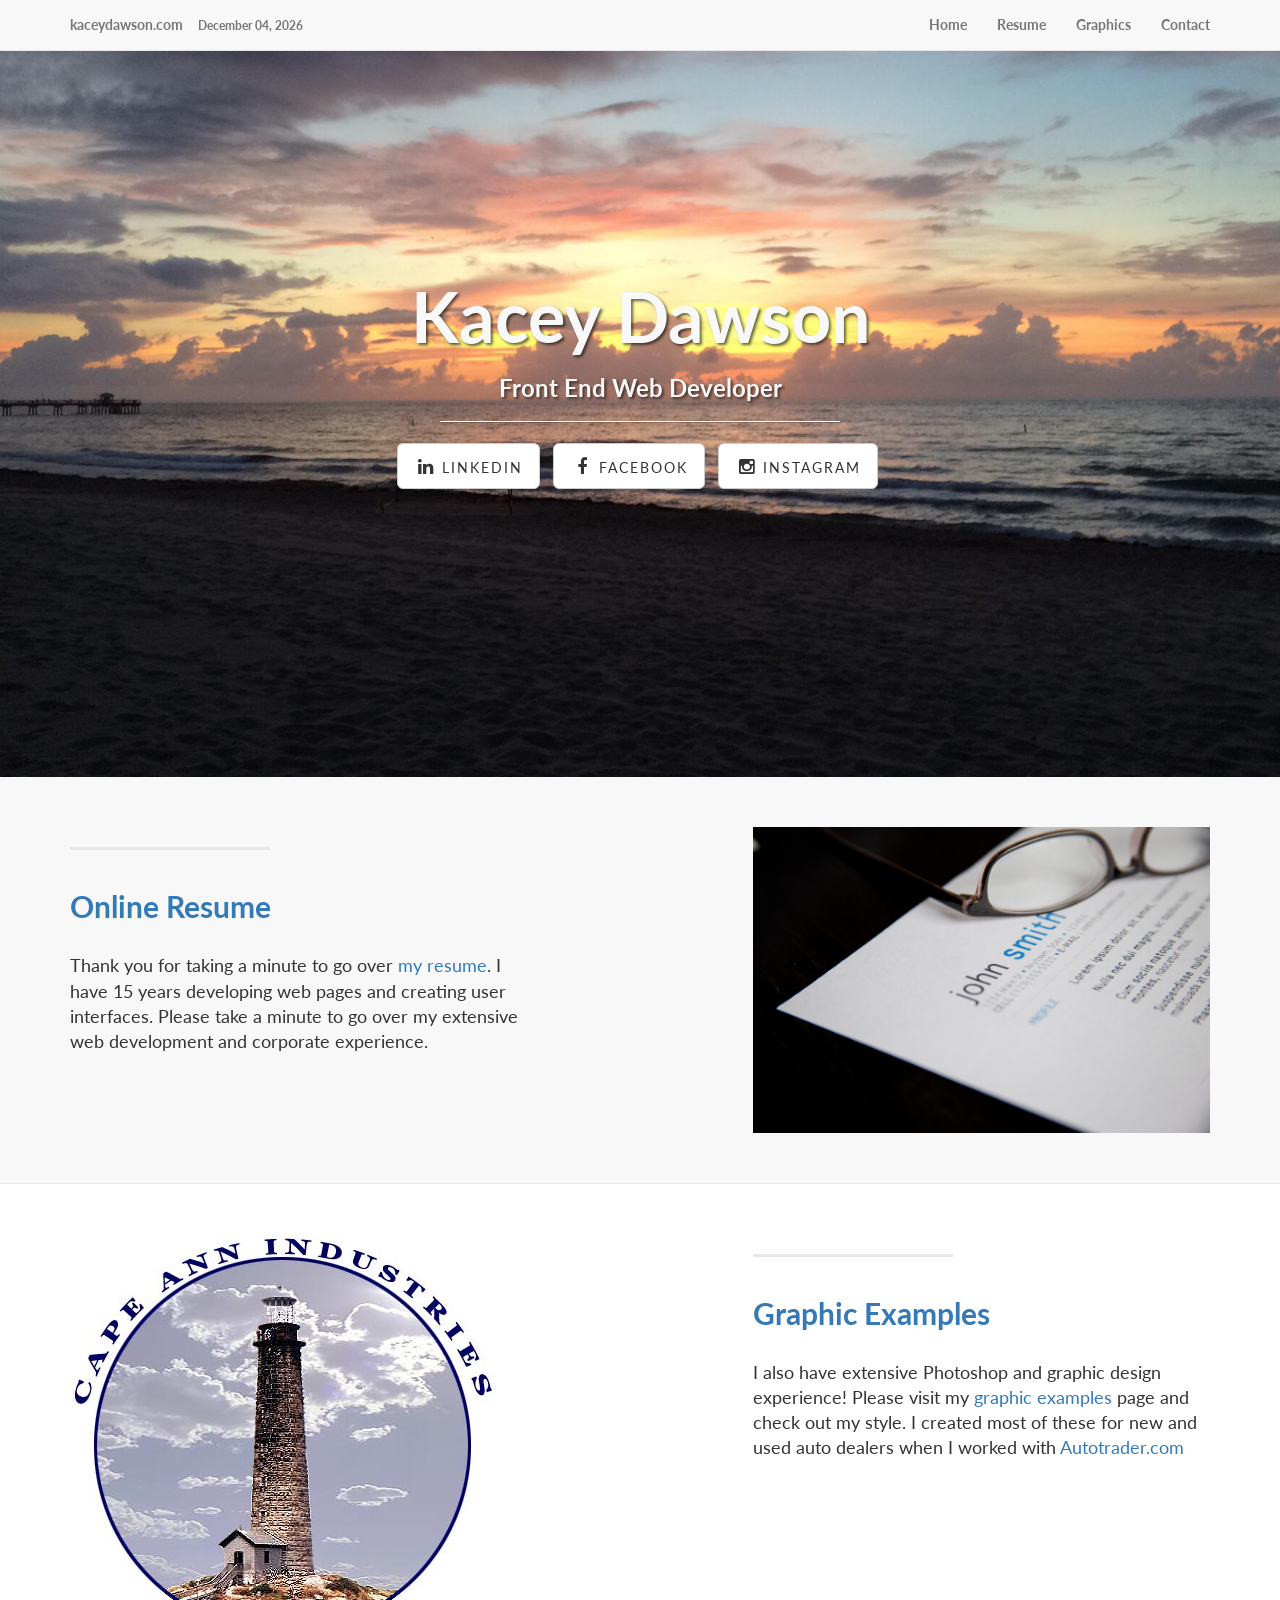
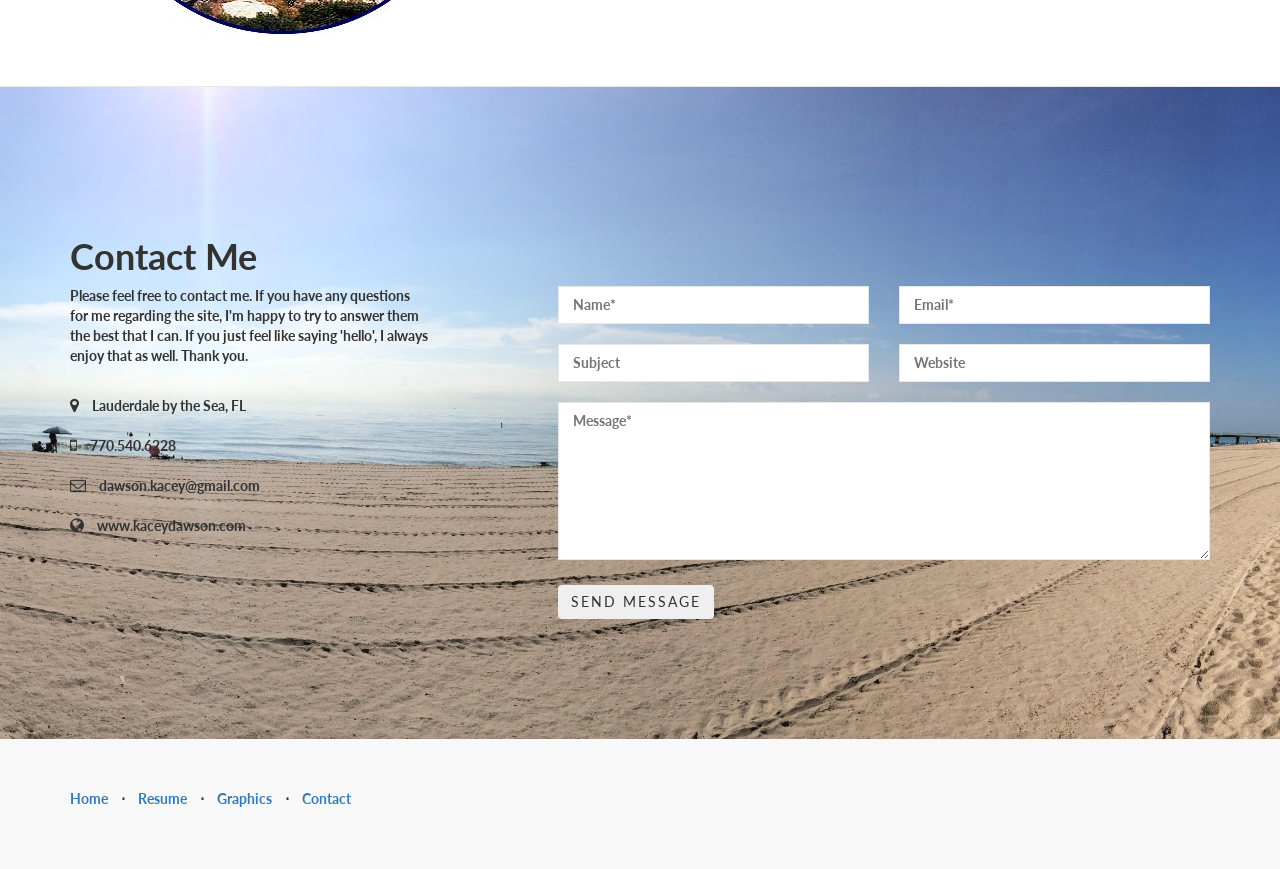
<file: index.html>
<!DOCTYPE html>
<html lang="en">

<head>
	<!-- Google Tag Manager -->
	<script>(function(w,d,s,l,i){w[l]=w[l]||[];w[l].push({'gtm.start':
	new Date().getTime(),event:'gtm.js'});var f=d.getElementsByTagName(s)[0],
	j=d.createElement(s),dl=l!='dataLayer'?'&l='+l:'';j.async=true;j.src=
	'https://www.googletagmanager.com/gtm.js?id='+i+dl;f.parentNode.insertBefore(j,f);
	})(window,document,'script','dataLayer','GTM-PTHKTQ4');</script>
	<!-- End Google Tag Manager -->
	
    <meta charset="utf-8">
    <meta http-equiv="X-UA-Compatible" content="IE=edge">
    <meta name="viewport" content="width=device-width, initial-scale=1">
    <meta name="description" content="">
    <meta name="author" content="">

    <title>Kacey Dawson - Web Developer</title>

    <!-- Bootstrap Core CSS -->
    <link href="css/bootstrap.min.css" rel="stylesheet">

    <!-- Custom CSS -->
    <link href="css/landing-page.css" rel="stylesheet">

    <!-- Custom Fonts -->
    <link href="font-awesome/css/font-awesome.min.css" rel="stylesheet" type="text/css">
    <link href="https://fonts.googleapis.com/css?family=Lato:300,400,700,300italic,400italic,700italic" rel="stylesheet" type="text/css">

    <!-- HTML5 Shim and Respond.js IE8 support of HTML5 elements and media queries -->
    <!-- WARNING: Respond.js doesn't work if you view the page via file:// -->
    <!--[if lt IE 9]>
        <script src="https://oss.maxcdn.com/libs/html5shiv/3.7.0/html5shiv.js"></script>
        <script src="https://oss.maxcdn.com/libs/respond.js/1.4.2/respond.min.js"></script>
    <![endif]-->
	
	<!-- Global site tag (gtag.js) - Google Analytics 2019/01/01 -->
	<script async src="https://www.googletagmanager.com/gtag/js?id=UA-131577681-1"></script>
	<script>
		window.dataLayer = window.dataLayer || [];
		function gtag(){dataLayer.push(arguments);}
		gtag('js', new Date());

		gtag('config', 'UA-131577681-1');
	</script>

</head>

<body>
	<!-- Google Tag Manager (noscript) -->
		<noscript><iframe src="https://www.googletagmanager.com/ns.html?id=GTM-PTHKTQ4"
		height="0" width="0" style="display:none;visibility:hidden"></iframe></noscript>
	<!-- End Google Tag Manager (noscript) -->
	
    <!-- Navigation -->
    <nav class="navbar navbar-default navbar-fixed-top topnav" role="navigation">
        <div class="container topnav">
            <!-- Brand and toggle get grouped for better mobile display -->
            <div class="navbar-header">
                <button type="button" class="navbar-toggle" data-toggle="collapse" data-target="#bs-example-navbar-collapse-1">
                    <span class="sr-only">Toggle navigation</span>
                    <span class="icon-bar"></span>
                    <span class="icon-bar"></span>
                    <span class="icon-bar"></span>
                </button>
                <a class="navbar-brand topnav" href="#">kaceydawson.com</a>
				<span id="navDate" class="navbar-brand topnav"></span>
            </div>
            <!-- Collect the nav links, forms, and other content for toggling -->
            <div class="collapse navbar-collapse" id="bs-example-navbar-collapse-1">
                <ul class="nav navbar-nav navbar-right">
                    <li>
                        <a href="index.html" target="_self">Home</a>
                    </li>
                    <li>
                        <a href="resume.html" target="_self">Resume</a>
                    </li>
                    <li>
                        <a href="graphics.html" target="_self">Graphics</a>
                    </li>
                    <li>
                        <a href="index.html#contact" target="_self">Contact</a>
                    </li>
                </ul>
            </div>
            <!-- /.navbar-collapse -->
        </div>
        <!-- /.container -->
    </nav>


    <!-- Header -->
    <a name="home"></a>
    <div class="intro-header">
        <div class="container">

            <div class="row">
                <div class="col-lg-12">
                    <div class="intro-message">
                        <h1>Kacey Dawson</h1>
                        <h3>Front End Web Developer</h3>
                        <hr class="intro-divider">
                        <ul class="list-inline intro-social-buttons">
                            <li>
                                <a href="https://www.linkedin.com/in/kaceydawson/" class="btn btn-default btn-lg" target="_blank"><i class="fa fa-linkedin fa-fw"></i> <span class="network-name">Linkedin</span></a>  
                            </li>
                            <li>
                                <a href="https://www.facebook.com/dawson.kacey" class="btn btn-default btn-lg" target="_blank"><i class="fa fa-facebook fa-fw"></i> <span class="network-name">Facebook</span></a>
                            </li>
                            <li>
                                
                                <a href="https://www.instagram.com/kaceydawson75/" class="btn btn-default btn-lg" target="_blank"><i class="fa fa-instagram fa-fw"></i> <span class="network-name">Instagram</span></a>
                            </li>
                        </ul>
                    </div>
                </div>
            </div>

        </div>
        <!-- /.container -->

    </div>
    <!-- /.intro-header -->

    <!-- Page Content -->

    <a  name="resume"></a>
    <div class="content-section-a">

        <div class="container">
            <div class="row">
                <div class="col-lg-5 col-sm-6">
                    <hr class="section-heading-spacer">
                    <div class="clearfix"></div>
                    <h2 class="section-heading"><a target="_self" href="resume.html">Online Resume</a></h2>
                    <p class="lead">Thank you for taking a minute to go over <a target="_self" href="resume.html">my resume</a>. I have 15 years developing web pages and creating user interfaces. Please take a minute to go over my extensive web development and corporate experience.</p>
                </div>
                <div class="col-lg-5 col-lg-offset-2 col-sm-6">
                    <img class="img-responsive" src="img/resume.jpg" alt="generic resume">
                </div>
            </div>

        </div>
        <!-- /.container -->

    </div>
    <!-- /.content-section-a -->
    <a name="graphics"></a>
    <div class="content-section-b">

        <div class="container">

            <div class="row">
                <div class="col-lg-5 col-lg-offset-1 col-sm-push-6  col-sm-6">
                    <hr class="section-heading-spacer">
                    <div class="clearfix"></div>
                    <h2 class="section-heading"><a target="_self" href="graphics.html">Graphic Examples</a></h2>
                    <p class="lead">I also have extensive Photoshop and graphic design experience! Please visit my <a target="_self" href="graphics.html">graphic examples</a> page and check out my style. I created most of these for new and used auto dealers when I worked with <a target="_blank" href="http://www.autotrader.com/">Autotrader.com</a></p>
                </div>
                <div class="col-lg-5 col-sm-pull-6  col-sm-6">
                    <img class="img-responsive" src="img/cape_inView.jpg" alt="">
                </div>
            </div>

        </div>
        <!-- /.container -->

    </div>
    <!-- /.content-section-b -->

    <!-- CONTACT -->
    <a  name="contact"></a>
    <section class="banner" id="contact" style="color: #333;">
        <div class="container">
            <div class="row">
                <div class="col-md-12">
                    <div class="section-title">
                        <h1>Contact Me</h1>
                        <span class="st-border"></span>
                    </div>
                </div>
                <div class="col-sm-4 contact-info">
                    <p class="contact-content">Please feel free to contact me. If you have any questions for me regarding the site, I'm happy to try to answer them the best that I can. If you just feel like saying 'hello', I always enjoy that as well. Thank you.</p>
                    <p class="st-address"><i class="fa fa-map-marker"></i> <strong>Lauderdale by the Sea, FL</strong></p>
                    <p class="st-phone"><i class="fa fa-mobile"></i> <strong>770.540.6228</strong></p>
                    <p class="st-email"><i class="fa fa-envelope-o"></i> <strong>dawson.kacey@gmail.com</strong></p>
                    <p class="st-website"><i class="fa fa-globe"></i> <strong>www.kaceydawson.com</strong></p>
                
                </div>
                <div class="col-sm-7 col-sm-offset-1">
                    <form action="php/send-contact.php" class="contact-form" name="contact-form" method="post">
                        <div class="row">
                            <div class="col-sm-6">
                                <input type="text" name="name" required="required" placeholder="Name*">
                            </div>
                            <div class="col-sm-6">
                                <input type="email" name="email" required="required" placeholder="Email*">
                            </div>
                            <div class="col-sm-6">
                                <input type="text" name="subject" placeholder="Subject">
                            </div>
                            <div class="col-sm-6">
                                <input type="text" name="website" placeholder="Website">
                            </div>
                            <div class="col-sm-12">
                                <textarea name="message" required="required" cols="30" rows="7" placeholder="Message*"></textarea>
                            </div>
                            <div class="col-sm-12">
                                <input type="submit" name="submit" value="Send Message" class="btn btn-send network-name">
                            </div>
                        </div>
                    </form>
                </div>
            </div>
        </div>
    </section>
    <!-- /CONTACT -->

    <!-- Footer -->
    <footer>
        <div class="container">
            <div class="row">
                <div class="col-lg-12">
                    <ul class="list-inline">
                        <li>
                            <a href="index.html" target="_self">Home</a>
                        </li>
                        <li class="footer-menu-divider">&sdot;</li>
                        <li>
                            <a href="resume.html" target="_self">Resume</a>
                        </li>
                        <li class="footer-menu-divider">&sdot;</li>
                        <li>
                            <a href="graphics.html" target="_self">Graphics</a>
                        </li>
                        <li class="footer-menu-divider">&sdot;</li>
                        <li>
                            <a href="index.html#contact" target="_self">Contact</a>
                        </li>
                    </ul>
                    <!--<p class="copyright text-muted small">Copyright &copy; Your Company 2017. All Rights Reserved</p>-->
                </div>
            </div>
        </div>
    </footer>
	<script>
		
		var now = new Date();
		var months = new Array('January','February','March','April','May','June','July','August','September','October','November','December');
		var date = ((now.getDate()<10) ? "0" : "")+ now.getDate();
		function fourdigits(number) {
    		return (number < 1000) ? number + 1900 : number;
		}
		today =  months[now.getMonth()] + " " + date + ", " + (fourdigits(now.getYear()));
		//document.write(today);
		
		document.getElementById("navDate").innerHTML = today;
		
	</script>
    <!-- jQuery -->
    <script src="js/jquery.js"></script>

    <!-- Bootstrap Core JavaScript -->
    <script src="js/bootstrap.min.js"></script>

</body>

</html>
</file>
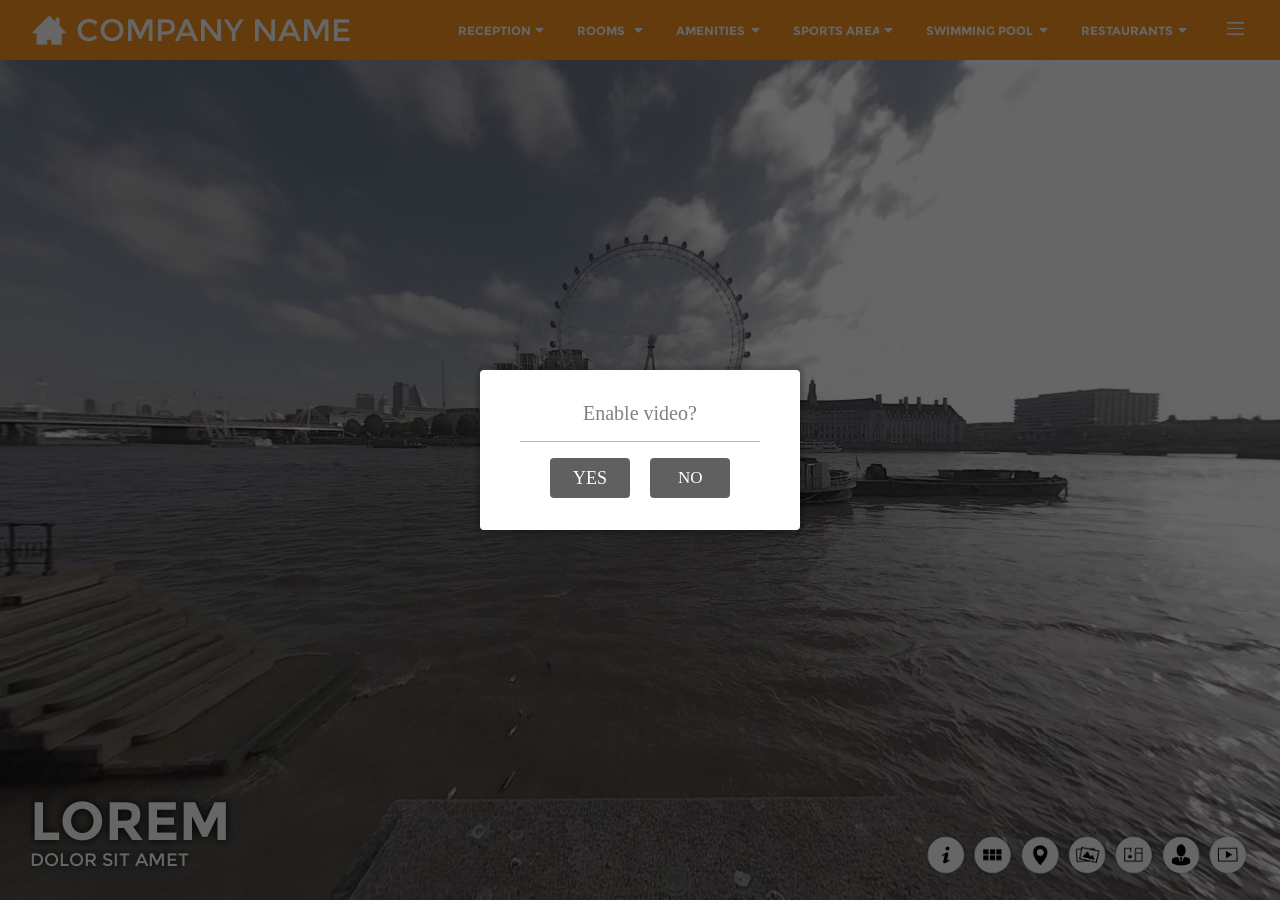
<file: 360/index.htm>
<!DOCTYPE html>
<html>
<head>
    <title>Untitled 1</title>
    <meta http-equiv="Content-Type" content="text/html; charset=UTF-8" />
    <meta name="viewport" content="user-scalable=no, initial-scale=0.5, width=device-width, viewport-fit=cover" />
    <link rel="preload" href="script.js?v=1562695772274" as="script"/>
<meta name="description" content="Virtual Tour"/>
    <script src="lib/tdvplayer.js"></script>
    <script src="lib/ThreeWebGL.js"></script>
    <script type="text/javascript">
        var player;
        var playersPlayingTmp = [];
        var isInitialized = false;
        var isPaused = false;

        function loadTour()
        {
            if(player)
                return;

            var beginFunc = function(event){
                if(event.name == 'begin')
                {
                    var camera = event.data.source.get('camera');
                    if(camera && camera.get('initialSequence') && camera.get('initialSequence').get('movements').length > 0)
                        return;
                }

                if(event.sourceClassName == "MediaAudio")
                    return;

                isInitialized = true;

                player.unbind('preloadMediaShow', beginFunc, player, true);
                player.unbindOnObjectsOf('PanoramaPlayListItem', 'begin', beginFunc, player, true);
                player.unbind('stateChange', beginFunc, player, true);
                window.parent.postMessage("tourLoaded", '*');

                disposePreloader();

                onVirtualTourLoaded();
            };

            var settings = new TDV.PlayerSettings();
            
            settings.set(TDV.PlayerSettings.CONTAINER, document.getElementById('viewer'));
            settings.set(TDV.PlayerSettings.SCRIPT_URL, 'script.js?v=1562695772274');
            settings.set(TDV.PlayerSettings.THREE_JS_WEBGL_URL, 'lib/ThreeWebGL.js');
            settings.set(TDV.PlayerSettings.WEBVR_POLYFILL_URL, 'lib/WebVRPolyfill.js');
            settings.set(TDV.PlayerSettings.HLS_URL, 'lib/Hls.js');
            window.tdvplayer = player = TDV.PlayerAPI.create(settings);
            player.bind('preloadMediaShow', beginFunc, player, true);
            player.bind('stateChange', beginFunc, player, true);
            player.bindOnObjectsOf('PanoramaPlayListItem', 'begin', beginFunc, player, true);
            player.bindOnObject('rootPlayer', 'start', function(e){
                var queryDict = {}; location.search.substr(1).split("&").forEach(function(item) {var k = item.split("=")[0], v = decodeURIComponent(item.split("=")[1]);queryDict[k] = v});
                var item = undefined;
                if("media-index" in queryDict){
                    item = setMediaByIndex(parseInt(queryDict["media-index"]) - 1);
                }
                else if("media-name" in queryDict){
                    item = setMediaByName(queryDict["media-name"]);
                }

                if(item != undefined && "trigger-overlay-name" in queryDict){
                    triggerOverlayByName(item, queryDict["trigger-overlay-name"], "trigger-overlay-event" in queryDict ? queryDict["trigger-overlay-event"] : "click");
                }

                player.getById('rootPlayer').bind('tourEnded', function(){
                    onVirtualTourEnded();
                }, player, true);
            }, player, false);

            /* Listen messages */
            window.addEventListener('message', function (e) {
                //Listen to messages for make actions to player in the format function:param1,param2
                var action = e.data;
                if (action == 'pauseTour' || action == 'resumeTour') {
                    this[action].apply(this);
                }
            });
        }

        function pauseTour()
        {
            isPaused = true;
            if(!isInitialized)
                return;

            var playLists = player.getByClassName('PlayList');
            for(var i = 0, count = playLists.length; i<count; i++)
            {
                var playList = playLists[i];
                var index = playList.get('selectedIndex');
                if(index != -1)
                {
                    var item = playList.get('items')[index];
                    var itemPlayer = item.get('player');
                    if(itemPlayer && itemPlayer.pause)
                    {
                        playersPlayingTmp.push(itemPlayer);
                        itemPlayer.pause();
                    }
                }
            }

            player.getById('pauseGlobalAudios')();
        }

        function resumeTour()
        {
            isPaused = false;
            if(!isInitialized)
                return;

            while(playersPlayingTmp.length)
            {
                var viewer = playersPlayingTmp.pop();
                viewer.play();
            }

            player.getById('resumeGlobalAudios')();
        }

        function onVirtualTourLoaded()
        {
            if(isPaused)
                pauseTour();
        }

        function onVirtualTourEnded()
        {

        }

        function getRootPlayer()
        {
            return window.tdvplayer !== undefined ? window.tdvplayer.getById('rootPlayer') : undefined;
        }

        function setMediaByIndex(index)
        {
            var rootPlayer = getRootPlayer();
            if(rootPlayer !== undefined) {
                return rootPlayer.setMainMediaByIndex(index);
            }
        }

        function setMediaByName(name)
        {
            var rootPlayer = getRootPlayer();
            if(rootPlayer !== undefined) {
                return rootPlayer.setMainMediaByName(name);
            }
        }

        function triggerOverlayByName(item, name, eventName)
        {
            var rootPlayer = getRootPlayer();
            if(rootPlayer !== undefined) {
                item.bind('begin', function(e){
                    item.unbind('begin', arguments.callee, this);
                    var overlay = rootPlayer.getPanoramaOverlayByName(item.get('media'), name);
                    if(overlay)
                        rootPlayer.triggerOverlay(overlay, eventName);
                }, rootPlayer);
            }
        }

        function showPreloader()
        {
            var preloadContainer = document.getElementById('preloadContainer');
            preloadContainer.style.opacity = 1;
        }

        function disposePreloader()
        {
            var preloadContainer = document.getElementById('preloadContainer');
            var transitionEndName = transitionEndEventName();
            if(transitionEndName)
            {
                preloadContainer.addEventListener(transitionEndName, hide, false);
                preloadContainer.style.opacity = 0;
                setTimeout(hide, 1000); //Force hide. Some cases the transitionend event isn't dispatched with an iFrame.
            }
            else
            {
                hide();
            }

            function hide()
            {
                preloadContainer.style.visibility = 'hidden';
                preloadContainer.style.display = 'none';
            }

            function transitionEndEventName () {
                var el = document.createElement('div');
                var transitions = {
                        'transition':'transitionend',
                        'OTransition':'otransitionend',
                        'MozTransition':'transitionend',
                        'WebkitTransition':'webkitTransitionEnd'
                    };

                var t;
                for (t in transitions) {
                    if (el.style[t] !== undefined) {
                        return transitions[t];
                    }
                }

                return undefined;
            }
        }

        function onBodyClick(){
            document.body.removeEventListener("click", onBodyClick);
            document.body.removeEventListener("touchend", onBodyClick);
            loadTour();
        }

        function onLoad() {
            if (/AppleWebKit/.test(navigator.userAgent) && /Mobile\/\w+/.test(navigator.userAgent))
            {
                var inIFrame = false;
                try
                {
                    inIFrame = (window.self !== window.top);
                }
                catch (e)
                {
                    inIFrame = true;
                }
                if (!inIFrame)
                {
                    var onResize = function(async)
                    {
                        [0, 250, 1000, 2000].forEach(function(delay)
                        {
                            setTimeout(function()
                            {
                                var viewer = document.querySelector('#viewer');
                                var scale = window.innerWidth / document.documentElement.clientWidth;
                                var width = document.documentElement.clientWidth;
                                var height = Math.round(window.innerHeight / scale);
                                viewer.style.width = width + 'px';
                                viewer.style.height = height + 'px';
                                viewer.style.left = Math.round((window.innerWidth - width) * 0.5) + 'px';
                                viewer.style.top = Math.round((window.innerHeight - height) * 0.5) + 'px';
                                viewer.style.transform = 'scale(' + scale + ', ' + scale + ')';
                                window.scrollTo(0,0);
                            }, delay);
                        });
                    };
                    window.addEventListener('resize', onResize);
                    onResize();
                }
            }


            if (isOVRWeb()){
                showPreloader();
                loadTour();
                return;
            }

            showPreloader();
loadTour()
        }

        function playVideo(video) {
            function isSafariDesktopV11orGreater() {
                return /^((?!chrome|android|crios|ipad|iphone).)*safari/i.test(navigator.userAgent) && parseFloat(/Version\/([0-9]+\.[0-9]+)/i.exec(navigator.userAgent)[1]) >= 11;
            }

            function detectUserAction() {
                var onVideoClick = function(e) {
                    if(video.paused) {
                        video.play();
                    }
                    video.muted = false;
                    e.stopPropagation();
                    e.stopImmediatePropagation();
                    e.preventDefault();
                    video.removeEventListener('click', onVideoClick);
                    video.removeEventListener('touchend', onVideoClick);
                };
                video.addEventListener("click", onVideoClick);
                video.addEventListener("touchend", onVideoClick);
            }

            if (isSafariDesktopV11orGreater()) {
                video.muted = true;
                video.play();
            } else {
                var canPlay = true;
                var promise = video.play();
                if (promise) {
                    promise.catch(function() {
                        video.muted = true;
                        video.play();
                        detectUserAction();
                    });
                } else {
                    canPlay = false;
                }

                if (!canPlay || video.muted) {
                    detectUserAction();
                }
            }
        }

        function isOVRWeb(){
            return window.location.hash.substring(1).split('&').indexOf('ovrweb') > -1;
        }
    </script>
    <style type="text/css">
        html, body { width: 100%; height: 100%; margin: 0; padding: 0; padding: env(safe-area-inset-top) env(safe-area-inset-right) env(safe-area-inset-bottom) env(safe-area-inset-left); }

        #viewer { background-color: #000000; z-index:1; position:absolute; width: 100%; height: 100%; top: 0; }
        #preloadContainer { z-index:2; position:relative; width:100%; height:100%; transition: opacity 1s; -webkit-transition: opacity 1s; -moz-transition: opacity 1s; -o-transition: opacity 1s;}
    </style>
    <link rel="stylesheet" href="fonts.css">
</head>
<body onload="onLoad()">
    <div id="preloadContainer" style="background-color:rgba(255,255,255,1)"><div style="z-index: 4; position: absolute; left: 0%; top: 50%; width: 100.00%; height: 10.00%"><div style="text-align:left; color:#000; "><DIV STYLE="text-align:center;"><SPAN STYLE="letter-spacing:0vh;color:#777777;font-size:1.48vh;font-family:Arial, Helvetica, sans-serif;">Loading virtual tour. Please wait...</SPAN></DIV><p STYLE="margin:0; line-height:1.11vh;"><BR STYLE="letter-spacing:0vh;color:#000000;font-size:1.11vh;font-family:Arial, Helvetica, sans-serif;"/></p><DIV STYLE="text-align:center;"><SPAN STYLE="letter-spacing:0vh;color:#777777;font-size:1.48vh;font-family:Arial, Helvetica, sans-serif;">created with the trial of 3DVista VT Pro</SPAN></DIV><p STYLE="margin:0; line-height:1.11vh;"><BR STYLE="letter-spacing:0vh;color:#000000;font-size:1.11vh;font-family:Arial, Helvetica, sans-serif;"/></p><DIV STYLE="text-align:center;"><SPAN STYLE="letter-spacing:0vh;color:#000000;font-size:1.11vh;font-family:Arial, Helvetica, sans-serif;"><SPAN STYLE="color:#f3a22e;"><A HREF="http://www.3dvista.com" TARGET="_blank" STYLE="text-decoration:none; color:inherit;"><SPAN STYLE="color:#999999;font-size:1.3vh;"><U>www.3DVista.com</U></SPAN></A></SPAN></SPAN></DIV></div></div></div>
    <div id="viewer"></div>
</body>
</html>
</file>
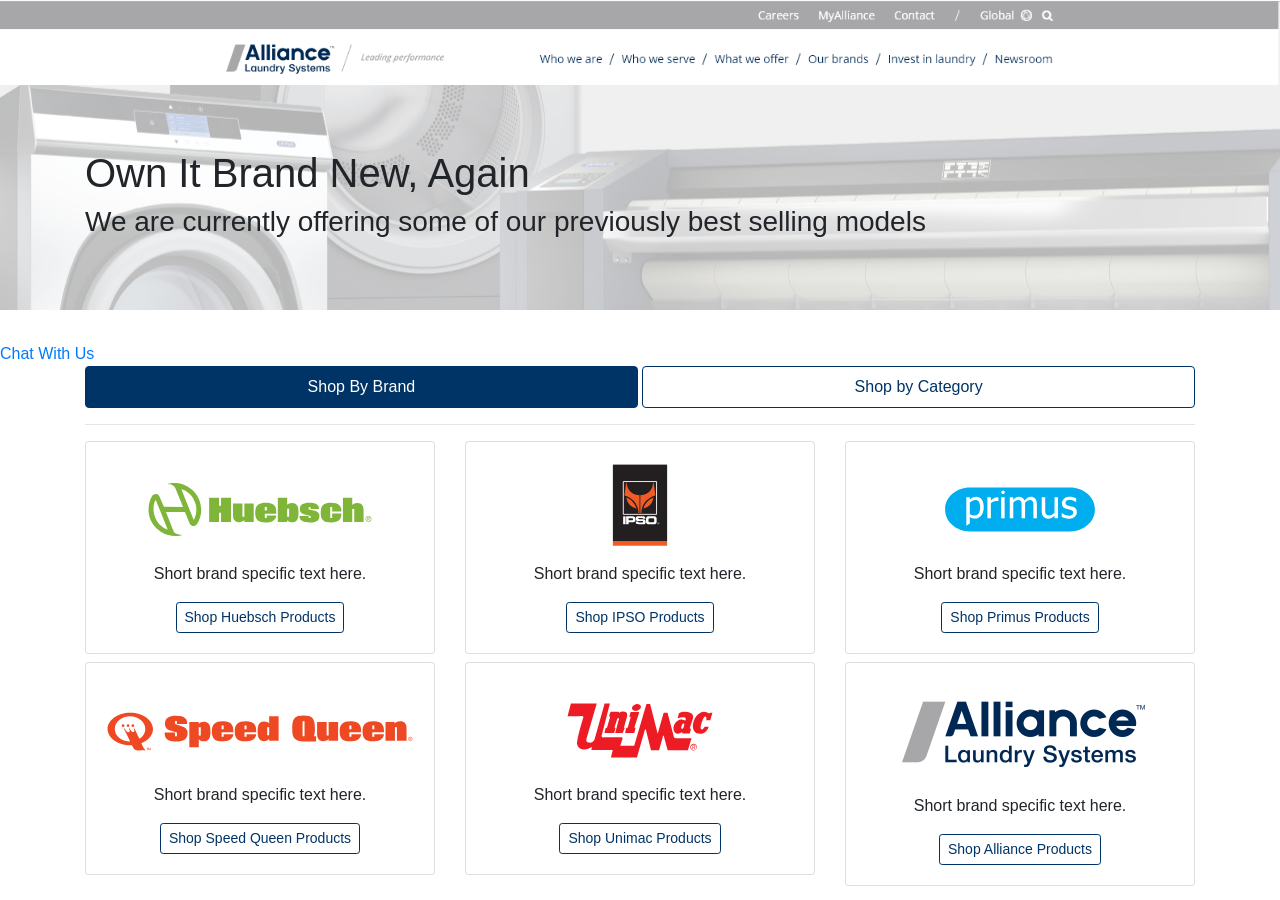
<file: alliance-laundry/index.html>
<!doctype html>
<html lang="en">
<head><meta http-equiv="Content-Type" content="text/html; charset=us-ascii"><!-- Required meta tags --><meta name="viewport" content="width=device-width, initial-scale=1, shrink-to-fit=no"><!-- Bootstrap CSS -->
	<link crossorigin="anonymous" href="https://stackpath.bootstrapcdn.com/bootstrap/4.3.1/css/bootstrap.min.css" integrity="sha384-ggOyR0iXCbMQv3Xipma34MD+dH/1fQ784/j6cY/iJTQUOhcWr7x9JvoRxT2MZw1T" rel="stylesheet" />
	<link crossorigin="anonymous" href="https://use.fontawesome.com/releases/v5.8.1/css/all.css" integrity="sha384-50oBUHEmvpQ+1lW4y57PTFmhCaXp0ML5d60M1M7uH2+nqUivzIebhndOJK28anvf" rel="stylesheet" />
	<link href="css/alliance.css" rel="stylesheet" />
	<title>Alliance Laundry Services</title>

<!-- Google Tag Manager Copy the code below and paste it onto every page of your website.
Paste this code as high in the <head> of the page as possible: -->
<script>(function(w,d,s,l,i){w[l]=w[l]||[];w[l].push({'gtm.start':
new Date().getTime(),event:'gtm.js'});var f=d.getElementsByTagName(s)[0],
j=d.createElement(s),dl=l!='dataLayer'?'&l='+l:'';j.async=true;j.src=
'https://www.googletagmanager.com/gtm.js?id='+i+dl;f.parentNode.insertBefore(j,f);
})(window,document,'script','dataLayer','GTM-PTHKTQ4');</script>
<!-- End Google Tag Manager -->

</head>
<body>

<!-- Google Tag Manager (noscript) Additionally, paste this code immediately after the opening <body> tag: -->
<noscript><iframe src="https://www.googletagmanager.com/ns.html?id=GTM-PTHKTQ4"
height="0" width="0" style="display:none;visibility:hidden"></iframe></noscript>
<!-- End Google Tag Manager (noscript) -->

<header><img class="img-fluid" src="imgs/alliance/logos/allience-header.png" /></header>

<main>
<div class="jumbotron jumbo-home jumbotron-fluid">
<div class="container">
<h1>Own It Brand New, Again</h1>

<h3>We are currently offering some of our previously best selling models</h3>
</div>
</div>
<a href="https://static.zdassets.com/ekr/snippet.js?key=ec8f83c4-ebbc-4a6a-98c0-5078d3da4eb7">Chat With Us</a>

<div class="container">
<nav class="nav nav-pills nav-justified flex-column flex-sm-row"><a aria-controls="pills-brand" aria-selected="true" class="nav-item nav-link active" data-toggle="pill" href="#pills-brand" id="pills-brand-tab" role="tab">Shop By Brand</a>&nbsp; <a aria-controls="pills-category" aria-selected="false" class="nav-item nav-link" data-toggle="pill" href="#pills-category" id="pills-category-tab" role="tab">Shop by Category</a></nav>

<hr />
<div class="tab-content" id="pills-tabContent">
<div aria-labelledby="pills-brand-tab" class="tab-pane fade show active" id="pills-brand" role="tabpanel">
<div class="row">
<div class="col-md-6 col-lg-4 pb-2">
<div class="card card-brands text-center">
<div class="card-body">
<h5 class="card-title"><img src="imgs/huebsch/logo/logo-huebsch-box.svg" /></h5>

<p class="card-text">Short brand specific text here.</p>
<a class="btn btn-primary btn-sm" href="byBrand/byBrand-hue.html">Shop Huebsch Products</a></div>
</div>
</div>

<div class="col-md-6 col-lg-4 pb-2">
<div class="card card-brands text-center">
<div class="card-body">
<h5 class="card-title"><img src="imgs/ipso/logo/logo-ipso-box.svg" /></h5>

<p class="card-text">Short brand specific text here.</p>
<a class="btn btn-primary btn-sm" href="byBrand/byBrand-ipso.html">Shop IPSO Products</a></div>
</div>
</div>

<div class="col-md-6 col-lg-4 pb-2">
<div class="card card-brands text-center">
<div class="card-body">
<h5 class="card-title"><img src="imgs/primus/logo/logo-primus-box.svg" /></h5>

<p class="card-text">Short brand specific text here.</p>
<a class="btn btn-primary btn-sm" href="byBrand/byBrand-prim.html">Shop Primus Products</a></div>
</div>
</div>

<div class="col-md-6 col-lg-4 pb-2">
<div class="card card-brands text-center">
<div class="card-body">
<h5 class="card-title"><img src="imgs/speed-queen/logo/logo-speed-queen-box.svg" /></h5>

<p class="card-text">Short brand specific text here.</p>
<a class="btn btn-primary btn-sm" href="byBrand/byBrand-spque.html">Shop Speed Queen Products</a></div>
</div>
</div>

<div class="col-md-6 col-lg-4 pb-2">
<div class="card card-brands text-center">
<div class="card-body">
<h5 class="card-title"><img src="imgs/unimac/logo/logo-unimac-box.svg" /></h5>

<p class="card-text">Short brand specific text here.</p>
<a class="btn btn-primary btn-sm" href="byBrand/byBrand-unim.html">Shop Unimac Products</a></div>
</div>
</div>

<div class="col-md-4 col">
<div class="card card-brands text-center">
<div class="card-body">
<h5 class="card-title"><img src="imgs/alliance/logos/Alliance_Color_web.png" /></h5>

<p class="card-text">Short brand specific text here.</p>
<a class="btn btn-primary btn-sm" href="byBrand/byBrand-prim.html">Shop Alliance Products</a></div>
</div>
</div>
</div>
<!-- end row --></div>
<!--end brand-tab-pane -->

<div aria-labelledby="pills-category-tab" class="tab-pane fade" id="pills-category" role="tabpanel">
<div class="row">
<div class="col-md-6 col-lg-4 pb-2">
<div class="card card-cats text-center">
<div class="card-body"><img alt="top loading washing machines" class="card-img-top" src="imgs/huebsch/top-load washer/commercial-top-load-washers.png" />
<h5 class="card-title">TOP LOADERS</h5>
<a class="btn btn-primary btn-sm" href="byCategory/byCategory-tl.html">Shop Top Loaders</a></div>
</div>
</div>

<div class="col-md-6 col-lg-4 pb-2">
<div class="card card-cats text-center">
<div class="card-body"><img alt="top loading washing machines" class="card-img-top" src="imgs/huebsch/front -load-washer/commercial-front-load-washer.png" />
<h5 class="card-title">FRONT LOADERS</h5>
<a class="btn btn-primary btn-sm" href="byCategory/byCategory-fl.html">Shop Front Loaders</a></div>
</div>
</div>

<div class="col-md-6 col-lg-4 pb-2">
<div class="card card-cats text-center">
<div class="card-body"><img alt="top loading washing machines" class="card-img-top" src="imgs/primus/dryers/dam6.png" />
<h5 class="card-title">DRYERS</h5>
<a class="btn btn-primary btn-sm" href="byCategory/byCategory-dry.html">Shop Dryers</a></div>
</div>
</div>

<div class="col-md-6 col-lg-4 pb-2">
<div class="card card-cats text-center">
<div class="card-body"><img alt="top loading washing machines" class="card-img-top" src="imgs/ipso/iron/IPSO_ironer_FCI 320_detail.jpg" />
<h5 class="card-title">IRONS</h5>
<a class="btn btn-primary btn-sm" href="byCategory/byCategory-iro.html">Shop Irons</a></div>
</div>
</div>

<div class="col-md-6 col-lg-4 pb-2">
<div class="card card-cats text-center">
<div class="card-body"><img alt="top loading washing machines" class="card-img-top" src="imgs/unimac/stackable/Stacked-Gas-Electric-Washer-Dryers.jpg" />
<h5 class="card-title">STACKABLES</h5>
<a class="btn btn-primary btn-sm" href="byCategory/byCategory-stack.html">Shop Stackables</a></div>
</div>
</div>

<div class="col-md-6 col-lg-4 pb-2 pb-2">
<div class="card card-cats text-center">
<div class="card-body"><img alt="top loading washing machines" class="card-img-top" src="imgs/primus/our-brands-primus-products.jpg" />
<h5 class="card-title">OTHER PRODUCTS</h5>
<a class="btn btn-primary btn-sm" href="byCategory/byCategory-otherProd.html">Other Products</a></div>
</div>
</div>
</div>
<!-- end row --></div>
<!--end category-tab-pane --></div>
</div>
</main>

<footer></footer>
<!-- Start of alliancels Zendesk Widget script --><script id="ze-snippet" src="https://static.zdassets.com/ekr/snippet.js?key=ec8f83c4-ebbc-4a6a-98c0-5078d3da4eb7"> </script><!-- End of alliancels Zendesk Widget script --><!-- Optional JavaScript --><!-- jQuery first, then Popper.js, then Bootstrap JS --><script src="https://code.jquery.com/jquery-3.3.1.slim.min.js" integrity="sha384-q8i/X+965DzO0rT7abK41JStQIAqVgRVzpbzo5smXKp4YfRvH+8abtTE1Pi6jizo" crossorigin="anonymous"></script><script src="https://cdnjs.cloudflare.com/ajax/libs/popper.js/1.14.7/umd/popper.min.js" integrity="sha384-UO2eT0CpHqdSJQ6hJty5KVphtPhzWj9WO1clHTMGa3JDZwrnQq4sF86dIHNDz0W1" crossorigin="anonymous"></script><script src="https://stackpath.bootstrapcdn.com/bootstrap/4.3.1/js/bootstrap.min.js" integrity="sha384-JjSmVgyd0p3pXB1rRibZUAYoIIy6OrQ6VrjIEaFf/nJGzIxFDsf4x0xIM+B07jRM" crossorigin="anonymous"></script></body>
</html>
</file>
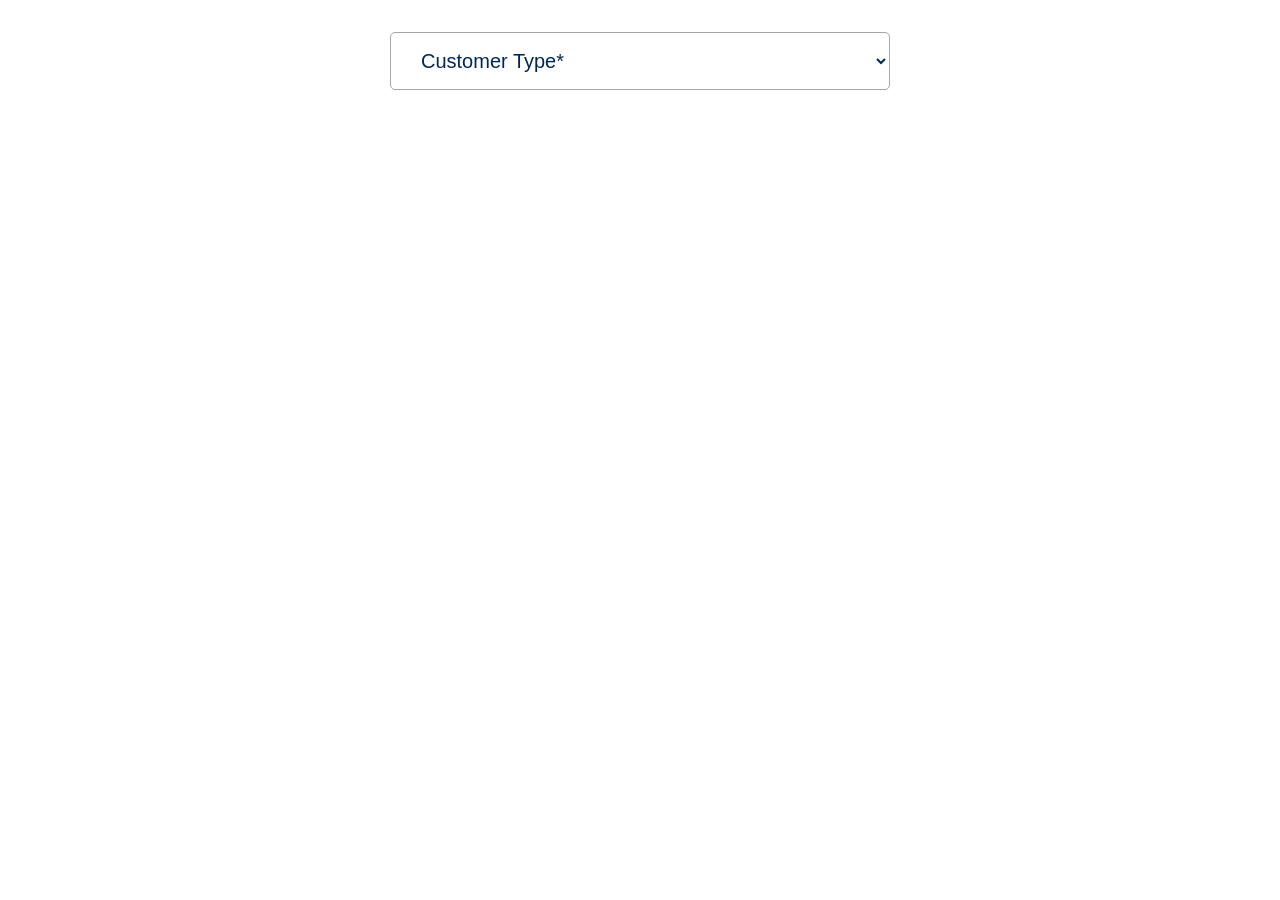
<file: concealed-damage/index.html>
<!doctype html>
<html>
<head>
    <meta charset="utf-8">
    <title>Conceled Damage Form</title>
    <script src="https://ajax.googleapis.com/ajax/libs/jquery/3.4.1/jquery.min.js"></script>
    <!-- Latest compiled and minified CSS -->
    <link rel="stylesheet" href="https://stackpath.bootstrapcdn.com/bootstrap/4.3.1/css/bootstrap.min.css" integrity="sha384-ggOyR0iXCbMQv3Xipma34MD+dH/1fQ784/j6cY/iJTQUOhcWr7x9JvoRxT2MZw1T" crossorigin="anonymous">
    <link href="css/conceled-damage.css" rel="stylesheet">
</head>
<body>
<div class="container">
    <form id="form-damage" class="" style="margin: 0 auto; padding: 2em 0;">
        <div class="form-group">
            <label for="customer-type" class="no-display">Customer Type</label>
            <select class="form-control NormalTextBox" id="customer-type">
                <option value="ct">Customer Type*</option>
                <option value="ssd">Self-Servicing Dealer</option>
                <option value="nsd">Non-Servicing Dealer</option>
            </select>
        </div>
        <div class="form-group" id="vendor-id">
            <label for="vendor-id" class="no-display">Vendor ID</label>
            <input type="text" class="form-control NormalTextBox" id="vendor-id-input" placeholder="Vendor ID Number">
        </div>
        <div id="dealer-details">
            <hr />
            <h3>Dealer Details</h3>
            <div class="form-group">
                <label for="dealer-name" class="no-display">Dealer Name</label>
                <input type="text" class="form-control NormalTextBox" id="dealer-name" placeholder="Business Name*">
            </div>
            <div class="form-group">
                <label for="address-1" class="no-display">Address 1</label>
                <input type="text" class="form-control NormalTextBox" id="dealer-address-1" placeholder="Street Number*">
            </div>
            <div class="form-group">
                <label for="address-2" class="no-display">Address 2</label>
                <input type="text" class="form-control NormalTextBox" id="address-2" placeholder="Suite/Building">
            </div>
            <div class="form-group">
                <label for="city" class="no-display">City</label>
                <input type="text" class="form-control NormalTextBox" id="dealer-city" placeholder="City*">
            </div>
            <div class="form-group">
                <label for="state" class="no-display">State</label>
                <select class="form-control NormalTextBox" id="dealer-state">
                    <option value="AL">State (ST)</option>
                    <option value="AL">Alabama (AL)</option>
                    <option value="AK">Alaska (AK)</option>
                    <option value="AZ">Arizona (AZ)</option>
                    <option value="AR">Arkansas (AR)</option>
                    <option value="CA">California (CA)</option>
                    <option value="CO">Colorado (CO)</option>
                    <option value="CT">Connecticut (CT)</option>
                    <option value="DE">Delaware (DE)</option>
                    <option value="DC">District Of Columbia (DC)</option>
                    <option value="FL">Florida (FL)</option>
                    <option value="GA">Georgia (GA)</option>
                    <option value="HI">Hawaii (HI)</option>
                    <option value="ID">Idaho (ID)</option>
                    <option value="IL">Illinois (IL)</option>
                    <option value="IN">Indiana (IN)</option>
                    <option value="IA">Iowa (IA)</option>
                    <option value="KS">Kansas (KS)</option>
                    <option value="KY">Kentucky (KY)</option>
                    <option value="LA">Louisiana (LA)</option>
                    <option value="ME">Maine (ME)</option>
                    <option value="MD">Maryland (MD)</option>
                    <option value="MA">Massachusetts (MA)</option>
                    <option value="MI">Michigan (MI)</option>
                    <option value="MN">Minnesota (MN)</option>
                    <option value="MS">Mississippi (MS)</option>
                    <option value="MO">Missouri (MO)</option>
                    <option value="MT">Montana (MT)</option>
                    <option value="NE">Nebraska (NE)</option>
                    <option value="NV">Nevada (NV)</option>
                    <option value="NH">New Hampshire (NH)</option>
                    <option value="NJ">New Jersey (NJ)</option>
                    <option value="NM">New Mexico (NM)</option>
                    <option value="NY">New York (NY)</option>
                    <option value="NC">North Carolina (NC)</option>
                    <option value="ND">North Dakota (ND)</option>
                    <option value="OH">Ohio (OH)</option>
                    <option value="OK">Oklahoma (OK)</option>
                    <option value="OR">Oregon (OR)</option>
                    <option value="PA">Pennsylvania (PA)</option>
                    <option value="RI">Rhode Island (RI)</option>
                    <option value="SC">South Carolina (SC)</option>
                    <option value="SD">South Dakota (SD)</option>
                    <option value="TN">Tennessee (TN)</option>
                    <option value="TX">Texas (TX)</option>
                    <option value="UT">Utah (UT)</option>
                    <option value="VT">Vermont (VT)</option>
                    <option value="VA">Virginia (VA)</option>
                    <option value="WA">Washington (WA)</option>
                    <option value="WV">West Virginia (WV)</option>
                    <option value="WI">Wisconsin (WI)</option>
                    <option value="WY">Wyoming (WY)</option>
                </select>
            </div>
            <div class="form-group">
                <label for="zip" class="no-display">Zip</label>
                <input type="text" class="form-control NormalTextBox" id="dealer-zip" placeholder="Zip Code*">
            </div>
            <div class="form-group">
                <label for="phone" class="no-display">Phone</label>
                <input type="phone" class="form-control NormalTextBox" id="dealer-phone" placeholder="Contact Phone*">
            </div>
            <div class="form-group">
                <label for="email" class="no-display">Email</label>
                <input type="email" class="form-control NormalTextBox" id="dealer-email" placeholder="Contact Email*">
            </div>
        </div><!-- end #dealer-details -->
        
        <!--<hr />-->
        
        <div id="machine-details">
            <hr />
            <h3>Machine Details</h3>
            <div class="form-group">
                <label for="serial-number" class="no-display">Serial Number</label>
                <input type="text" class="form-control NormalTextBox" id="serial-number" placeholder="Serial Number">
            </div>
            <div class="form-group">
                <label for="model-number" class="no-display">Model Number</label>
                <input type="text" class="form-control NormalTextBox" id="model-number" placeholder="Model Number">
            </div>
            <div class="form-group">
                <label for="model-number" class="no-display">Product Code</label>
                <input type="text" class="form-control NormalTextBox" id="prod-code" placeholder="Product Code">
            </div>        
            <div class="form-group">
                <label for="package-damage-pic" class="//no-display">Serial Number Picture</label>
                <input type="file" class="form-control-file NormalTextBox" id="serial-number-pic" value="This is Value Field" title="This is the Title Field" placeholder="This is the placeholder">
            </div>
            <div class="form-group">
                <label for="prod-class" class="no-display">Product Class</label>
                <select class="form-control NormalTextBox" id="prod-class">
                    <option>Product Class</option>
                    <option>Commercial</option>
                    <option>Residential</option>
                </select>
            </div>
            <div class="form-group">
                <label for="machine-type" class="no-display">Machine Type</label>
                <select class="form-control NormalTextBox" id="machine-type">
                    <option>Machine Type</option>
                    <option>TLW</option>
                    <option>FLW</option>
                    <option>Dryer</option>
                    <option>W/D</option>
                    <option>Other</option>
                </select>
            </div>
        </div><!-- end #machine-details -->
        
        <!--<hr />-->
        
        <div id="part-1" class="part-container">
            <hr />
            <h3>Part 1 Details</h3>
            <div class="form-group">
                <label for="damage-type" class="no-display">Available Concealed Damage Parts</label>
                <select class="form-control NormalTextBox" id="damage-type">
                    <option>Available Concealed Damage Parts</option>
                    <option>Top Lid</option>
                    <option>Part 2</option>
                    <option>Front Knobs</option>
                    <option>Part 4</option>
                    <option>Leveling Legs</option>
                    <option>Part 6</option>
                </select>
            </div>
            <div class="form-group">
                <label for="part-number" class="no-display">Part Number</label>
                <input type="text" class="form-control NormalTextBox part-number" placeholder="Part Number">
            </div>
            <div class="form-group">
                <label for="damage-type" class="no-display">Damage Type</label>
                <select class="form-control NormalTextBox" id="damage-type">
                    <option>Damage Type</option>
                    <option>Scratch</option>
                    <option>Dent</option>
                    <option>Break</option>
                </select>
            </div>
            <div class="form-group">
                <label for="damamge-pic" class="//no-display">Damage Picture</label>
                <input type="file" class="form-control-file NormalTextBox" id="damamge-pic">
            </div>
            <div class="form-group">
                <label for="comments" class="no-display">Comments</label>
                <textarea class="form-control NormalTextBox" id="part-comments" placeholder="Additional Comments Regarding Damaged Part" rows="5"></textarea>
            </div>
        </div><!-- end #part-1 -->
        <div id="part-2" class="part-container no-display">
            <hr />
            <h3>Part 2 Details</h3>
            <div class="form-group">
                <label for="damage-type" class="no-display">Available Concealed Damage Parts</label>
                <select class="form-control NormalTextBox" id="damage-type">
                    <option>Available Concealed Damage Parts</option>
                    <option>Top Lid</option>
                    <option>Part 2</option>
                    <option>Front Knobs</option>
                    <option>Part 4</option>
                    <option>Leveling Legs</option>
                    <option>Part 6</option>
                </select>
            </div>
            <div class="form-group">
                <label for="part-number" class="no-display">Part Number</label>
                <input type="text" class="form-control NormalTextBox part-number" placeholder="Part Number">
            </div>
            <div class="form-group">
                <label for="damage-type" class="no-display">Damage Type</label>
                <select class="form-control NormalTextBox" id="damage-type">
                    <option>Damage Type</option>
                    <option>Scratch</option>
                    <option>Dent</option>
                    <option>Break</option>
                </select>
            </div>
            <div class="form-group">
                <label for="damamge-pic" class="//no-display">Damage Picture</label>
                <input type="file" class="form-control-file NormalTextBox" id="damamge-pic">
            </div>
            <div class="form-group">
                <label for="comments" class="no-display">Comments</label>
                <textarea class="form-control NormalTextBox" id="comments" placeholder="Additional Comments Regarding Damaged Part" rows="5"></textarea>
            </div>
        </div><!-- end #part-2 -->
        <div id="part-3" class="part-container no-display">
            <hr />
            <h3>Part 3 Details</h3>
            <div class="form-group">
                <label for="damage-type" class="no-display">Available Concealed Damage Parts</label>
                <select class="form-control NormalTextBox" id="damage-type">
                    <option>Available Concealed Damage Parts</option>
                    <option>Top Lid</option>
                    <option>Part 2</option>
                    <option>Front Knobs</option>
                    <option>Part 4</option>
                    <option>Leveling Legs</option>
                    <option>Part 6</option>
                </select>
            </div>
            <div class="form-group">
                <label for="part-number" class="no-display">Part Number</label>
                <input type="text" class="form-control NormalTextBox part-number" placeholder="Part Number">
            </div>
            <div class="form-group">
                <label for="damage-type" class="no-display">Damage Type</label>
                <select class="form-control NormalTextBox" id="damage-type">
                    <option>Damage Type</option>
                    <option>Scratch</option>
                    <option>Dent</option>
                    <option>Break</option>
                </select>
            </div>
            <div class="form-group">
                <label for="damamge-pic" class="//no-display">Damage Picture</label>
                <input type="file" class="form-control-file NormalTextBox" id="damamge-pic">
            </div>
            <div class="form-group">
                <label for="comments" class="no-display">Comments</label>
                <textarea class="form-control NormalTextBox" id="comments" placeholder="Additional Comments Regarding Damaged Part" rows="5"></textarea>
            </div>
        </div><!-- end #part-3 -->
        <div id="part-4" class="part-container no-display">
            <div class="form-group">
                <label for="damage-type" class="no-display">Available Concealed Damage Parts</label>
                <select class="form-control NormalTextBox" id="damage-type">
                    <option>Available Concealed Damage Parts</option>
                    <option>Top Lid</option>
                    <option>Part 2</option>
                    <option>Front Knobs</option>
                    <option>Part 4</option>
                    <option>Leveling Legs</option>
                    <option>Part 6</option>
                </select>
            </div>
            <div class="form-group">
                <label for="part-number" class="no-display">Part Number</label>
                <input type="text" class="form-control NormalTextBox part-number" placeholder="Part Number">
            </div>
            <div class="form-group">
                <label for="damage-type" class="no-display">Damage Type</label>
                <select class="form-control NormalTextBox" id="damage-type">
                    <option>Damage Type</option>
                    <option>Scratch</option>
                    <option>Dent</option>
                    <option>Break</option>
                </select>
            </div>
            <div class="form-group">
                <label for="damamge-pic" class="//no-display">Damage Picture</label>
                <input type="file" class="form-control-file NormalTextBox" id="damamge-pic">
            </div>
            <div class="form-group">
                <label for="comments" class="no-display">Comments</label>
                <textarea class="form-control NormalTextBox" id="comments" placeholder="Additional Comments Regarding Damaged Part" rows="5"></textarea>
            </div>
        </div><!-- end #part-4 -->
        <div id="part-5" class="part-container no-display">
            <div class="form-group">
                <label for="damage-type" class="no-display">Available Concealed Damage Parts</label>
                <select class="form-control NormalTextBox" id="damage-type">
                    <option>Available Concealed Damage Parts</option>
                    <option>Top Lid</option>
                    <option>Part 2</option>
                    <option>Front Knobs</option>
                    <option>Part 4</option>
                    <option>Leveling Legs</option>
                    <option>Part 6</option>
                </select>
            </div>
            <div class="form-group">
                <label for="part-number" class="no-display">Part Number</label>
                <input type="text" class="form-control NormalTextBox part-number" placeholder="Part Number">
            </div>
            <div class="form-group">
                <label for="damage-type" class="no-display">Damage Type</label>
                <select class="form-control NormalTextBox" id="damage-type">
                    <option>Damage Type</option>
                    <option>Scratch</option>
                    <option>Dent</option>
                    <option>Break</option>
                </select>
            </div>
            <div class="form-group">
                <label for="damamge-pic" class="//no-display">Damage Picture</label>
                <input type="file" class="form-control-file NormalTextBox" id="damamge-pic">
            </div>
            <div class="form-group">
                <label for="comments" class="no-display">Comments</label>
                <textarea class="form-control NormalTextBox" id="comments" placeholder="Additional Comments Regarding Damaged Part" rows="5"></textarea>
            </div>
        </div><!-- end #part-5 -->
        <div id="part-6" class="part-container no-display">
            <div class="form-group">
                <label for="damage-type" class="no-display">Available Concealed Damage Parts</label>
                <select class="form-control NormalTextBox" id="damage-type">
                    <option>Available Concealed Damage Parts</option>
                    <option>Top Lid</option>
                    <option>Part 2</option>
                    <option>Front Knobs</option>
                    <option>Part 4</option>
                    <option>Leveling Legs</option>
                    <option>Part 6</option>
                </select>
            </div>
            <div class="form-group">
                <label for="part-number" class="no-display">Part Number</label>
                <input type="text" class="form-control NormalTextBox part-number" placeholder="Part Number">
            </div>
            <div class="form-group">
                <label for="damage-type" class="no-display">Damage Type</label>
                <select class="form-control NormalTextBox" id="damage-type">
                    <option>Damage Type</option>
                    <option>Scratch</option>
                    <option>Dent</option>
                    <option>Break</option>
                </select>
            </div>
            <div class="form-group">
                <label for="damamge-pic" class="//no-display">Damage Picture</label>
                <input type="file" class="form-control-file NormalTextBox" id="damamge-pic">
            </div>
            <div class="form-group">
                <label for="comments" class="no-display">Comments</label>
                <textarea class="form-control NormalTextBox" id="comments" placeholder="Additional Comments Regarding Damaged Part" rows="5"></textarea>
            </div>
        </div><!-- end #part-6 -->
        <div id="part-7" class="part-container no-display">
            <div class="form-group">
                <label for="damage-type" class="no-display">Available Concealed Damage Parts</label>
                <select class="form-control NormalTextBox" id="damage-type">
                    <option>Available Concealed Damage Parts</option>
                    <option>Top Lid</option>
                    <option>Part 2</option>
                    <option>Front Knobs</option>
                    <option>Part 4</option>
                    <option>Leveling Legs</option>
                    <option>Part 6</option>
                </select>
            </div>
            <div class="form-group">
                <label for="part-number" class="no-display">Part Number</label>
                <input type="text" class="form-control NormalTextBox part-number" placeholder="Part Number">
            </div>
            <div class="form-group">
                <label for="damage-type" class="no-display">Damage Type</label>
                <select class="form-control NormalTextBox" id="damage-type">
                    <option>Damage Type</option>
                    <option>Scratch</option>
                    <option>Dent</option>
                    <option>Break</option>
                </select>
            </div>
            <div class="form-group">
                <label for="damamge-pic" class="//no-display">Damage Picture</label>
                <input type="file" class="form-control-file NormalTextBox" id="damamge-pic">
            </div>
            <div class="form-group">
                <label for="comments" class="no-display">Comments</label>
                <textarea class="form-control NormalTextBox" id="comments" placeholder="Additional Comments Regarding Damaged Part" rows="5"></textarea>
            </div>
        </div><!-- end #part-7 -->
        <div id="part-8" class="part-container no-display">
            <div class="form-group">
                <label for="damage-type" class="no-display">Available Concealed Damage Parts</label>
                <select class="form-control NormalTextBox" id="damage-type">
                    <option>Available Concealed Damage Parts</option>
                    <option>Top Lid</option>
                    <option>Part 2</option>
                    <option>Front Knobs</option>
                    <option>Part 4</option>
                    <option>Leveling Legs</option>
                    <option>Part 6</option>
                </select>
            </div>
            <div class="form-group">
                <label for="part-number" class="no-display">Part Number</label>
                <input type="text" class="form-control NormalTextBox part-number" placeholder="Part Number">
            </div>
            <div class="form-group">
                <label for="damage-type" class="no-display">Damage Type</label>
                <select class="form-control NormalTextBox" id="damage-type">
                    <option>Damage Type</option>
                    <option>Scratch</option>
                    <option>Dent</option>
                    <option>Break</option>
                </select>
            </div>
            <div class="form-group">
                <label for="damamge-pic" class="//no-display">Damage Picture</label>
                <input type="file" class="form-control-file NormalTextBox" id="damamge-pic">
            </div>
            <div class="form-group">
                <label for="comments" class="no-display">Comments</label>
                <textarea class="form-control NormalTextBox" id="comments" placeholder="Additional Comments Regarding Damaged Part" rows="5"></textarea>
            </div>
        </div><!-- end #part-8 -->
        <div id="part-9" class="part-container no-display">
            <div class="form-group">
                <label for="damage-type" class="no-display">Available Concealed Damage Parts</label>
                <select class="form-control NormalTextBox" id="damage-type">
                    <option>Available Concealed Damage Parts</option>
                    <option>Top Lid</option>
                    <option>Part 2</option>
                    <option>Front Knobs</option>
                    <option>Part 4</option>
                    <option>Leveling Legs</option>
                    <option>Part 6</option>
                </select>
            </div>
            <div class="form-group">
                <label for="part-number" class="no-display">Part Number</label>
                <input type="text" class="form-control NormalTextBox part-number" placeholder="Part Number">
            </div>
            <div class="form-group">
                <label for="damage-type" class="no-display">Damage Type</label>
                <select class="form-control NormalTextBox" id="damage-type">
                    <option>Damage Type</option>
                    <option>Scratch</option>
                    <option>Dent</option>
                    <option>Break</option>
                </select>
            </div>
            <div class="form-group">
                <label for="damamge-pic" class="//no-display">Damage Picture</label>
                <input type="file" class="form-control-file NormalTextBox" id="damamge-pic">
            </div>
            <div class="form-group">
                <label for="comments" class="no-display">Comments</label>
                <textarea class="form-control NormalTextBox" id="comments" placeholder="Additional Comments Regarding Damaged Part" rows="5"></textarea>
            </div>
        </div><!-- end #part-9 -->
        <div id="part-10" class="part-container no-display">
            <div class="form-group">
                <label for="damage-type" class="no-display">Available Concealed Damage Parts</label>
                <select class="form-control NormalTextBox" id="damage-type">
                    <option>Available Concealed Damage Parts</option>
                    <option>Top Lid</option>
                    <option>Part 2</option>
                    <option>Front Knobs</option>
                    <option>Part 4</option>
                    <option>Leveling Legs</option>
                    <option>Part 6</option>
                </select>
            </div>
            <div class="form-group">
                <label for="part-number" class="no-display">Part Number</label>
                <input type="text" class="form-control NormalTextBox part-number" placeholder="Part Number">
            </div>
            <div class="form-group">
                <label for="damage-type" class="no-display">Damage Type</label>
                <select class="form-control NormalTextBox" id="damage-type">
                    <option>Damage Type</option>
                    <option>Scratch</option>
                    <option>Dent</option>
                    <option>Break</option>
                </select>
            </div>
            <div class="form-group">
                <label for="damamge-pic" class="//no-display">Damage Picture</label>
                <input type="file" class="form-control-file NormalTextBox" id="damamge-pic">
            </div>
            <div class="form-group">
                <label for="comments" class="no-display">Comments</label>
                <textarea class="form-control NormalTextBox" id="comments" placeholder="Additional Comments Regarding Damaged Part" rows="5"></textarea>
            </div>
        </div><!-- end #part-10 -->        
        
        <!--<hr />-->
        
        <div id="package-damage">
            <div class="form-group">
                <label for="package-damage" class="no-display">Visible Package Damage</label>
                <select class="form-control NormalTextBox" id="package-damage-select">
                    <option>Visible Package Damage</option>
                    <option>Yes</option>
                    <option>No</option>
                </select>
            </div>
            <div class="form-group">
                <label for="package-damage-pic" class="//no-display">Package Damage Picture</label>
                <input type="file" class="form-control-file NormalTextBox" id="package-damage-pic">
            </div>
            <div class="form-group">
                <label for="comments" class="no-display">Comments</label>
                <textarea class="form-control NormalTextBox" id="comments" placeholder="Additional Comments Regarding Package Damage" rows="5"></textarea>
            </div><!-- end #package-damage -->
        </div>
        
        <button type="submit" class="btn btn-primary" id="submit-damage-button">Submit</button>
    </form>

    <script>
        $(document).ready(function(){
            $('select#customer-type').on('change', function() {
                //alert($(this).val());
                if ($(this).val()=="ssd"){
                    $('#vendor-id').show();
                    $('#dealer-details').show();
                } else if ($(this).val()=="nsd"){
                    $('#vendor-id').hide();
                    $('#dealer-details').show();                    
                } else if ($(this).val()=="ct"){
                    $('#vendor-id').hide();
                    $('#dealer-details').hide();
                }
            });
            $('#dealer-email').on('change', function() {
                if ($("#dealer-name, #dealer-address-1, #dealer-city, #dealer-state, #dealer-zip, #dealer-phone, #dealer-email").val()){
                    $("#machine-details").show();
                }
            });
            $('#machine-type').on('change', function() {
                $('#part-1').show();
            });
            $('#part-comments').on('change', function() {
                $('#part-2').show();
                $('#package-damage').show();
                $('#submit-damage-button').show();
            });

        });

    </script>
    
    <!--<script src="https://code.jquery.com/jquery-3.3.1.slim.min.js" integrity="sha384-q8i/X+965DzO0rT7abK41JStQIAqVgRVzpbzo5smXKp4YfRvH+8abtTE1Pi6jizo" crossorigin="anonymous"></script>-->
    <script src="https://cdnjs.cloudflare.com/ajax/libs/popper.js/1.14.7/umd/popper.min.js" integrity="sha384-UO2eT0CpHqdSJQ6hJty5KVphtPhzWj9WO1clHTMGa3JDZwrnQq4sF86dIHNDz0W1" crossorigin="anonymous"></script>
    <script src="https://stackpath.bootstrapcdn.com/bootstrap/4.3.1/js/bootstrap.min.js" integrity="sha384-JjSmVgyd0p3pXB1rRibZUAYoIIy6OrQ6VrjIEaFf/nJGzIxFDsf4x0xIM+B07jRM" crossorigin="anonymous"></script>
</body>
</html>
</file>
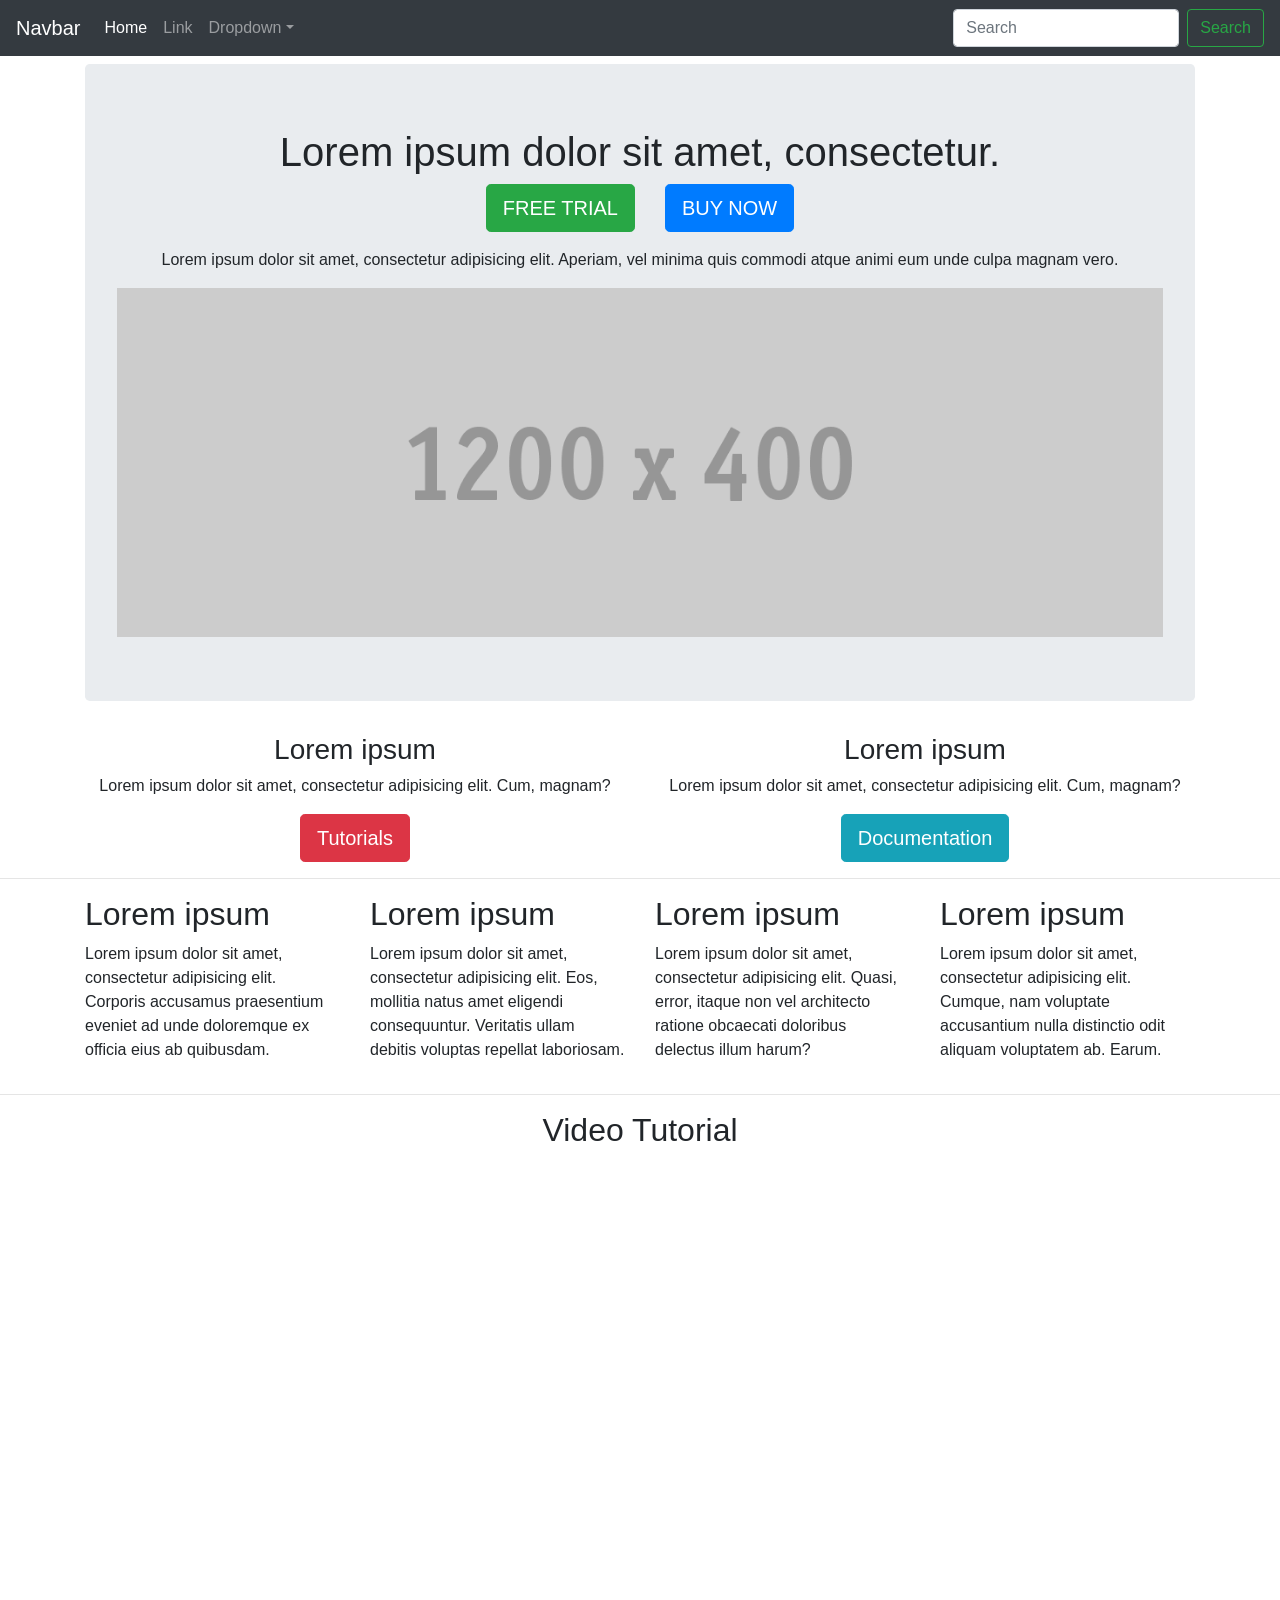
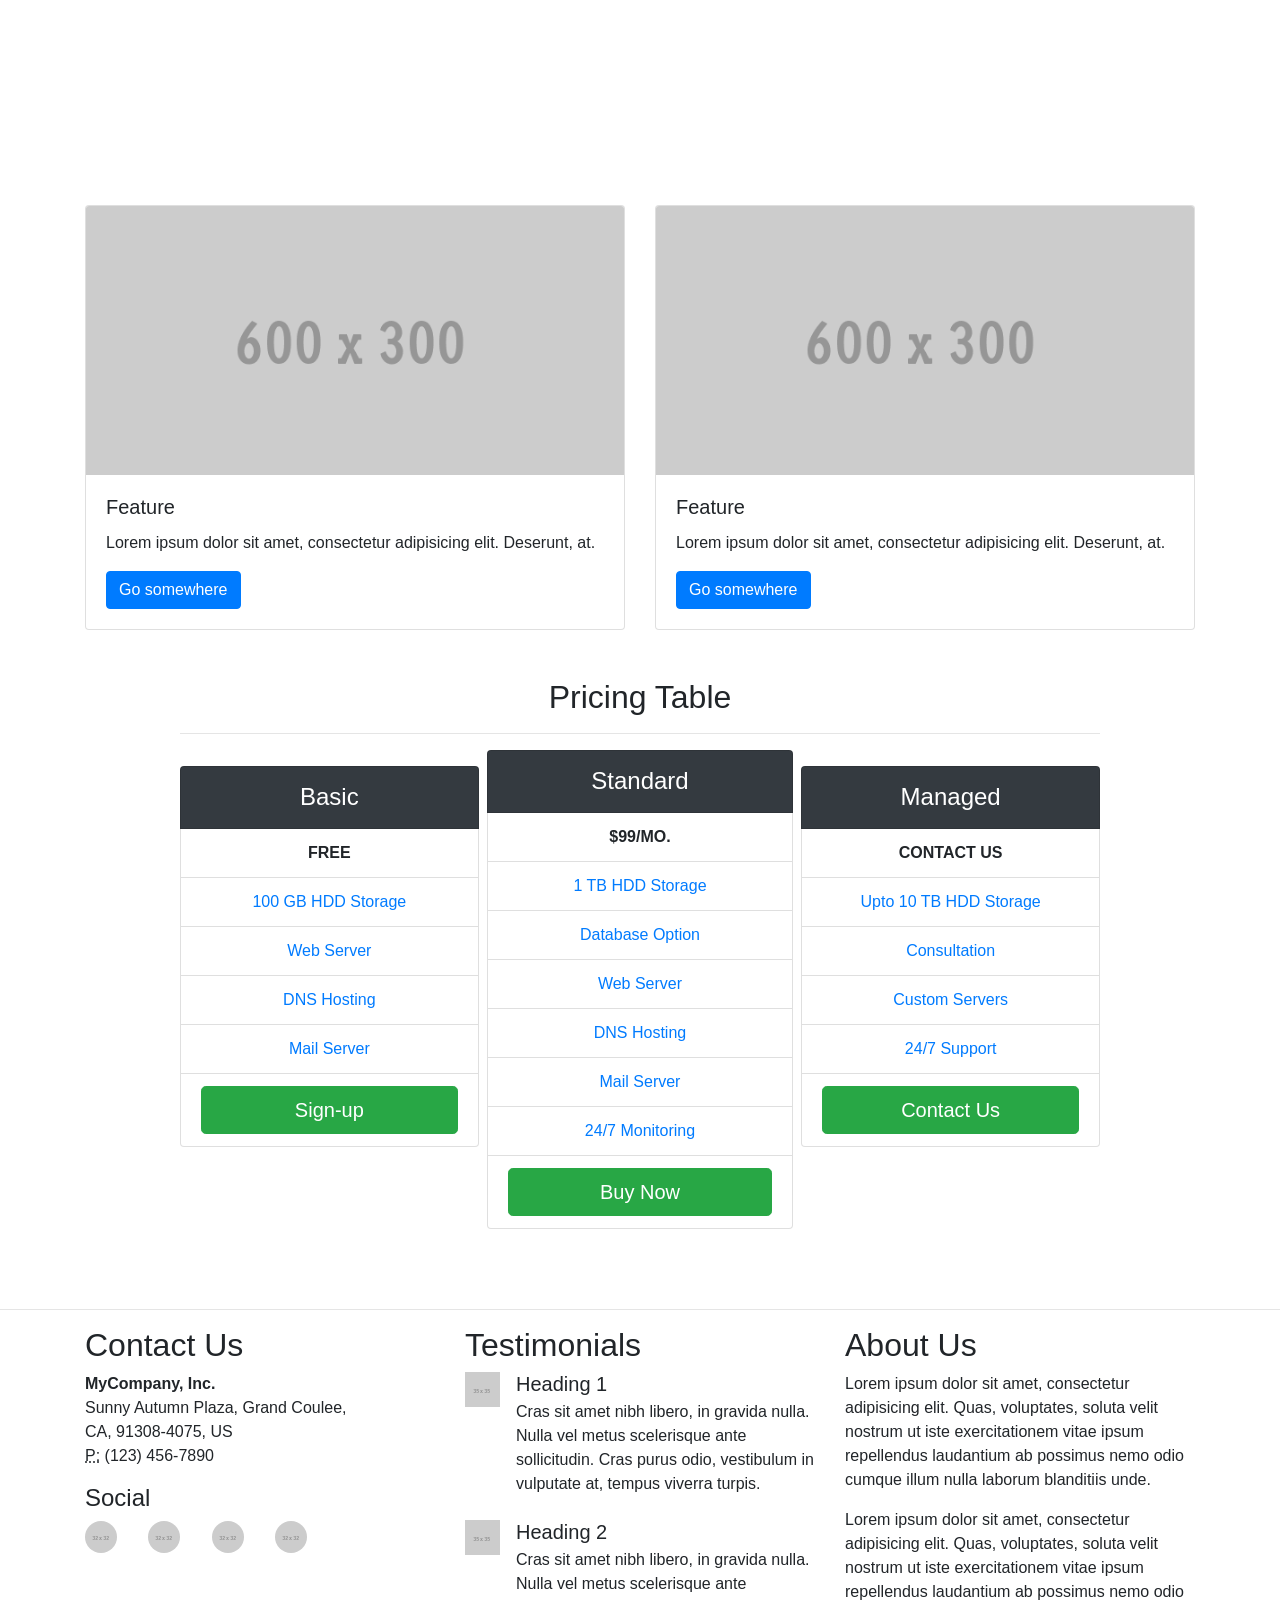
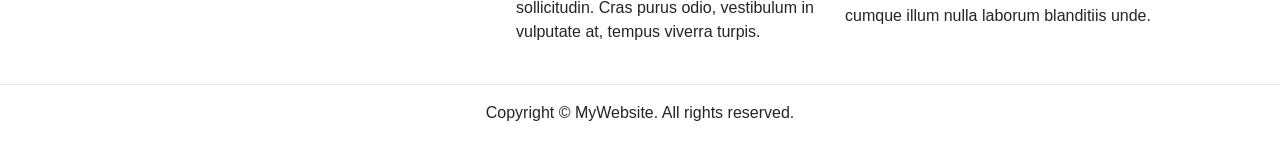
<file: nm/index.html>
<!DOCTYPE html>
<html lang="en">
  <head>
    <meta charset="utf-8">
    <meta http-equiv="X-UA-Compatible" content="IE=edge">
    <meta name="viewport" content="width=device-width, initial-scale=1">
    <title>Bootstrap Product Page Template</title>
    <!-- Bootstrap -->
    <link href="../css/bootstrap-4.4.1.css" rel="stylesheet">
  </head>
  <body>
    <nav class="navbar navbar-expand-lg navbar-dark bg-dark">
      <a class="navbar-brand" href="#">Navbar</a>
      <button class="navbar-toggler" type="button" data-toggle="collapse" data-target="#navbarSupportedContent" aria-controls="navbarSupportedContent" aria-expanded="false" aria-label="Toggle navigation">
      <span class="navbar-toggler-icon"></span>
      </button>
      <div class="collapse navbar-collapse" id="navbarSupportedContent">
        <ul class="navbar-nav mr-auto">
          <li class="nav-item active">
            <a class="nav-link" href="#">Home <span class="sr-only">(current)</span></a>
          </li>
          <li class="nav-item">
            <a class="nav-link" href="#">Link</a>
          </li>
          <li class="nav-item dropdown">
            <a class="nav-link dropdown-toggle" href="#" id="navbarDropdown" role="button" data-toggle="dropdown" aria-haspopup="true" aria-expanded="false">Dropdown</a>
            <div class="dropdown-menu" aria-labelledby="navbarDropdown">
              <a class="dropdown-item" href="#">Action</a>
              <a class="dropdown-item" href="#">Another action</a>
              <div class="dropdown-divider"></div>
              <a class="dropdown-item" href="#">Something else here</a>
            </div>
          </li>
        </ul>
        <form class="form-inline my-2 my-lg-0">
          <input class="form-control mr-sm-2" type="search" placeholder="Search" aria-label="Search">
          <button class="btn btn-outline-success my-2 my-sm-0" type="submit">Search</button>
        </form>
      </div>
    </nav>
    <div class="container mt-2">
      <div class="row">
        <div class="col-12">
          <div class="jumbotron">
            <h1 class="text-center">Lorem ipsum dolor sit amet, consectetur.</h1>
            <div class="row justify-content-center">
              <div class="col-auto">
                <p><a class="btn btn-success btn-lg" href="#" role="button">FREE TRIAL</a> </p>
              </div>
              <div class="col-auto">
                <p><a class="btn btn-primary btn-lg" href="#" role="button">BUY NOW</a> </p>
              </div>
            </div>
            <p class="text-center">Lorem ipsum dolor sit amet, consectetur adipisicing elit. Aperiam, vel minima quis commodi atque animi eum unde culpa magnam vero.</p>
            <img src="../images/1200X400.gif" alt="" class="img-fluid"> 
          </div>
        </div>
      </div>
    </div>
    <div class="container">
      <div class="row">
        <div class="text-center col-md-6 col-12">
          <h3>Lorem ipsum</h3>
          <p>Lorem ipsum dolor sit amet, consectetur adipisicing elit. Cum, magnam?</p>
          <a class="btn btn-danger btn-lg" href="#" role="button">Tutorials</a>
        </div>
        <div class="text-center col-md-6 col-12">
          <h3>Lorem ipsum</h3>
          <p>Lorem ipsum dolor sit amet, consectetur adipisicing elit. Cum, magnam?</p>
          <a class="btn btn-info btn-lg" href="#" role="button">Documentation</a>
        </div>
      </div>
    </div>
    <hr>
    <div class="container">
      <div class="row">
        <div class="col-lg-3 col-md-6 col-12">
          <h2>Lorem ipsum</h2>
          <p>Lorem ipsum dolor sit amet, consectetur adipisicing elit. Corporis accusamus praesentium eveniet ad unde doloremque ex officia eius ab quibusdam.</p>
        </div>
        <div class="col-lg-3 col-md-6 col-12">
          <h2>Lorem ipsum</h2>
          <p>Lorem ipsum dolor sit amet, consectetur adipisicing elit. Eos, mollitia natus amet eligendi consequuntur. Veritatis ullam debitis voluptas repellat laboriosam.</p>
        </div>
        <div class="col-lg-3 col-md-6 col-12">
          <h2> Lorem ipsum</h2>
          <p>Lorem ipsum dolor sit amet, consectetur adipisicing elit. Quasi, error, itaque non vel architecto ratione obcaecati doloribus delectus illum harum?</p>
        </div>
        <div class="col-lg-3 col-md-6 col-12">
          <h2>Lorem ipsum</h2>
          <p>Lorem ipsum dolor sit amet, consectetur adipisicing elit. Cumque, nam voluptate accusantium nulla distinctio odit aliquam voluptatem ab. Earum.</p>
        </div>
      </div>
    </div>
    <hr>
    <section>
      <h2 class="text-center">Video Tutorial</h2>
      <div class="container">
        <div class="row">
          <div class="col-12">
            <div class="embed-responsive embed-responsive-16by9">
              <iframe class="embed-responsive-item" src="https://www.youtube.com/embed/lFqDM_YlXV8"></iframe>
            </div>
          </div>
        </div>
      </div>
    </section>
    <div class="container mt-4">
      <div class="row">
        <div class="col-sm-6">
          <div class="card">
            <img class="card-img-top" src="../images/600X300.gif" alt="Card image cap">
            <div class="card-body">
              <h5 class="card-title">Feature</h5>
              <p class="card-text">Lorem ipsum dolor sit amet, consectetur adipisicing elit. Deserunt, at.</p>
              <a href="#" class="btn btn-primary">Go somewhere</a>
            </div>
          </div>
        </div>
        <div class="col-sm-6">
          <div class="card">
            <img class="card-img-top" src="../images/600X300.gif" alt="Card image cap">
            <div class="card-body">
              <h5 class="card-title">Feature</h5>
              <p class="card-text">Lorem ipsum dolor sit amet, consectetur adipisicing elit. Deserunt, at.</p>
              <a href="#" class="btn btn-primary">Go somewhere</a>
            </div>
          </div>
        </div>
      </div>
    </div>
    <div class="container">
      <div class="row">
        <div class="container py-sm-4">
          <div class="row">
            <div class="col-md-10 my-4 mx-auto">
              <h2 class="text-center">Pricing Table</h2>
              <hr>
              <div class="row no-gutters my-3">
                <div class="col-md-4 pr-2">
                  <div class="list-group text-center my-3">
                    <div class="list-group-item text-white bg-dark">
                      <h4 class="text-center my-1">Basic</h4>
                    </div>
                    <div class="list-group-item text-uppercase font-weight-bold">
                      Free
                    </div>
                    <a href="#" class="list-group-item">
                    100 GB HDD Storage
                    </a>
                    <a href="#" class="list-group-item">
                    Web Server
                    </a>
                    <a href="#" class="list-group-item">
                    DNS Hosting
                    </a>
                    <a href="#" class="list-group-item">
                    Mail Server
                    </a>
                    <div class="list-group-item">
                      <button class="btn btn-success btn-lg btn-block text-truncate">Sign-up</button>
                    </div>
                  </div>
                </div>
                <div class="col-md-4">
                  <div class="list-group text-center">
                    <div class="list-group-item text-white bg-dark">
                      <h4 class="text-center my-1">Standard<br></h4>
                    </div>
                    <div class="list-group-item text-uppercase font-weight-bold">
                      $99/mo.
                    </div>
                    <a href="#" class="list-group-item">
                    1 TB HDD Storage
                    </a>
                    <a href="#" class="list-group-item">
                  Database Option
                    </a>
                    <a href="#" class="list-group-item">
                    Web Server
                    </a>
                    <a href="#" class="list-group-item">
                    DNS Hosting
                    </a>
                    <a href="#" class="list-group-item">
                    Mail Server
                    </a>
                    <a href="#" class="list-group-item">
                    24/7 Monitoring
                    </a>
                    <div class="list-group-item">
                      <button class="btn btn-success btn-lg btn-block text-truncate">Buy Now</button>
                    </div>
                  </div>
                </div>
                <div class="col-md-4 pl-2">
                  <div class="list-group text-center my-3">
                    <div class="list-group-item text-white bg-dark">
                      <h4 class="text-center my-1">Managed</h4>
                    </div>
                    <div class="list-group-item text-uppercase font-weight-bold">
                      Contact Us
                    </div>
                    <a href="#" class="list-group-item">
                    Upto 10 TB HDD Storage
                    </a>
                    <a href="#" class="list-group-item">
                    Consultation
                    </a>
                    <a href="#" class="list-group-item">
                    Custom Servers
                    </a>
                    <a href="#" class="list-group-item">
                    24/7 Support
                    </a>
                    <div class="list-group-item">
                      <button class="btn btn-success btn-lg btn-block text-truncate">Contact Us</button>
                    </div>
                  </div>
                </div>
              </div>
            </div>
          </div>
        </div>
      </div>
    </div>
    <hr>
    <div class="container">
      <div class="row">
        <div class="col-lg-4 col-md-6 col-sm-6 mb-md-0 mb-2">
          <h2>Contact Us</h2>
          <address>
            <strong>MyCompany, Inc.</strong><br>
            Sunny Autumn Plaza, Grand Coulee,<br>
            CA, 91308-4075, US<br>
            <abbr title="Phone">P:</abbr> (123) 456-7890
          </address>
          <h4>Social</h4>
          <div class="row">
            <div class="col-2"><img class="rounded-circle" src="../images/32X32.gif" alt=""></div>
            <div class="col-2"><img class="rounded-circle" src="../images/32X32.gif" alt=""></div>
            <div class="col-2"><img class="rounded-circle" src="../images/32X32.gif" alt=""></div>
            <div class="col-2"><img class="rounded-circle" src="../images/32X32.gif" alt=""></div>
          </div>
        </div>
        <div class="col-lg-4 col-md-6 col-12">
          <h2>Testimonials</h2>
          <ul class="list-unstyled">
            <li class="media">
              <img class="mr-3" src="../images/35X35.gif" alt="Generic placeholder image">
              <div class="media-body">
                <h5 class="mt-0 mb-1">Heading 1</h5>
                <p class="mb-0">Cras sit amet nibh libero, in gravida nulla. Nulla vel metus scelerisque ante sollicitudin. Cras purus odio, vestibulum in vulputate at, tempus viverra turpis.</p>
              </div>
            </li>
            <li class="media my-4">
              <img class="mr-3" src="../images/35X35.gif" alt="Generic placeholder image">
              <div class="media-body">
                <h5 class="mt-0 mb-1">Heading 2</h5>
                <p class="mb-0">Cras sit amet nibh libero, in gravida nulla. Nulla vel metus scelerisque ante sollicitudin. Cras purus odio, vestibulum in vulputate at, tempus viverra turpis.</p>
              </div>
            </li>
          </ul>
        </div>
        <div class="col-lg-4 col-12">
          <h2>About Us</h2>
          <p>Lorem ipsum dolor sit amet, consectetur adipisicing elit. Quas, voluptates, soluta velit nostrum ut iste exercitationem vitae ipsum repellendus laudantium ab possimus nemo odio cumque illum nulla laborum blanditiis unde.</p>
          <p>Lorem ipsum dolor sit amet, consectetur adipisicing elit. Quas, voluptates, soluta velit nostrum ut iste exercitationem vitae ipsum repellendus laudantium ab possimus nemo odio cumque illum nulla laborum blanditiis unde.</p>
        </div>
      </div>
    </div>
    <hr>
    <footer class="text-center">
      <div class="container">
        <div class="row">
          <div class="col-12">
            <p>Copyright © MyWebsite. All rights reserved.</p>
          </div>
        </div>
      </div>
    </footer>
    <!-- jQuery (necessary for Bootstrap's JavaScript plugins) -->
    <script src="../js/jquery-3.4.1.min.js"></script>
    <!-- Include all compiled plugins (below), or include individual files as needed -->
    <script src="../js/popper.min.js"></script>
    <script src="../js/bootstrap-4.4.1.js"></script>
  </body>
</html>
</file>
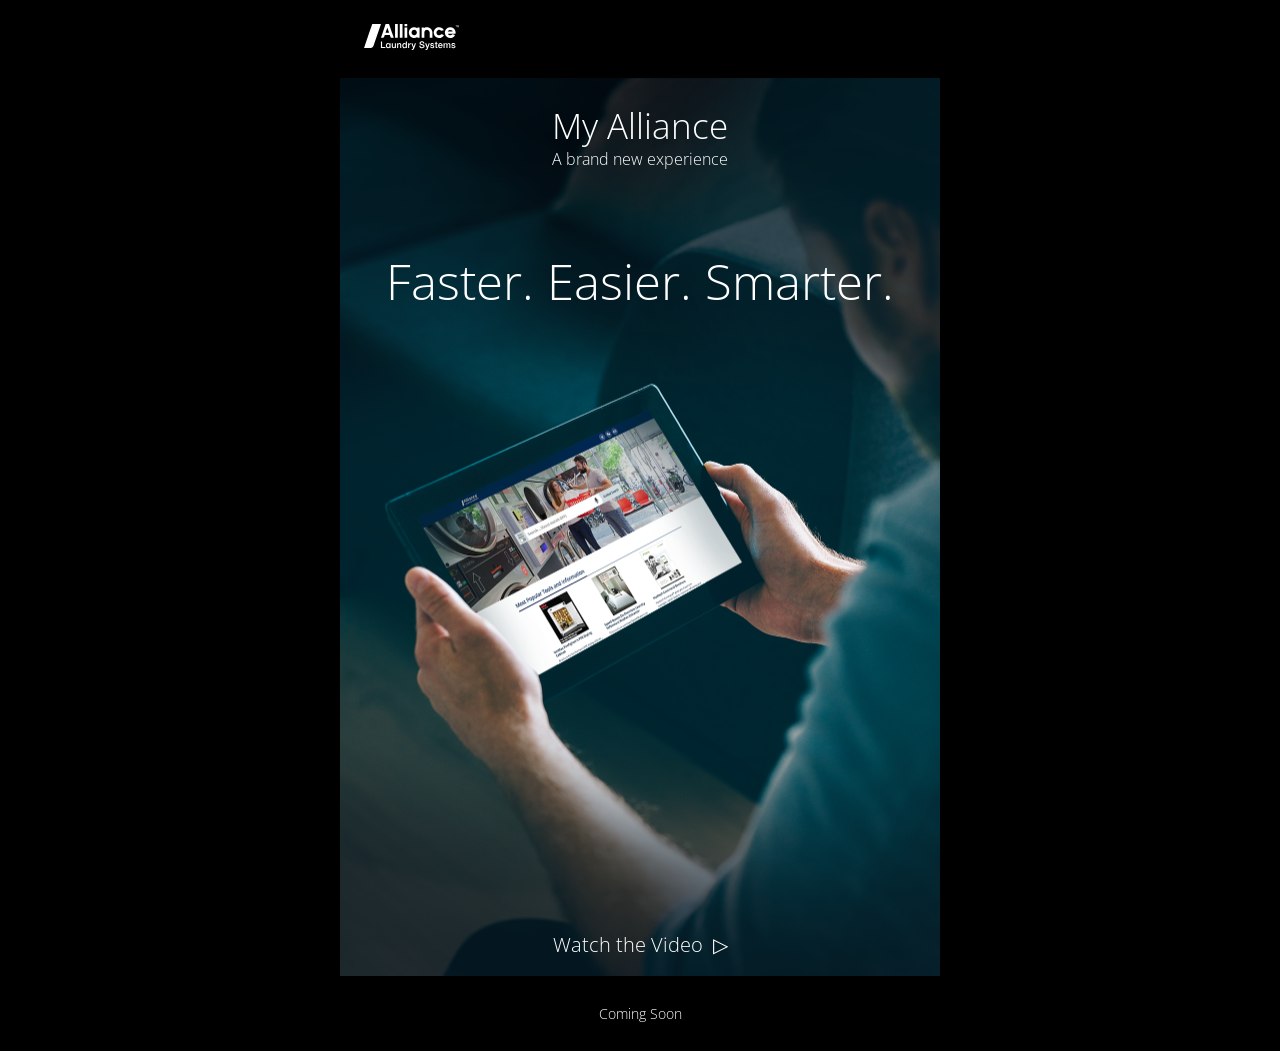
<file: nma-email/index.html>
<!doctype html>
<html>
<head><meta http-equiv="Content-Type" content="text/html; charset=utf-8"><!-- utf-8 works for most cases --><meta name="viewport" content="width=device-width, initial-scale=1.0"><!-- Forcing initial-scale shouldn't be necessary --><meta http-equiv="X-UA-Compatible" content="IE=edge"><!-- Use the latest (edge) version of IE rendering engine -->
	<title>Faster. Easier. Smarter</title>
	<!-- The title tag shows in email notifications, like Android 4.4. --><!-- Please use an inliner tool to convert all CSS to inline as inpage or external CSS is removed by email clients --><!-- important in CSS is used to prevent the styles of currently inline CSS from overriding the ones mentioned in media queries when corresponding screen sizes are encountered --><!-- CSS Reset -->
	<link href="https://fonts.googleapis.com/css?family=Open+Sans:300&amp;display=swap" rel="stylesheet" />
	<style type="text/css">/* What it does: Remove spaces around the email design added by some email clients. */
          /* Beware: It can remove the padding / margin and add a background color to the compose a reply window. */
    html,  body {
        margin: 0 !important;
        padding: 0 !important;
        height: 100% !important;
        width: 100% !important;
    }
    /* What it does: Stops email clients resizing small text. */
    * {
        -ms-text-size-adjust: 100%;
        -webkit-text-size-adjust: 100%;
    }
    /* What it does: Forces Outlook.com to display emails full width. */
    .ExternalClass {
        width: 100%;
    }
    /* What is does: Centers email on Android 4.4 */
    div[style*="margin: 16px 0"] {
        margin: 0 !important;
    }
    /* What it does: Stops Outlook from adding extra spacing to tables. */
    table,  td {
        mso-table-lspace: 0pt !important;
        mso-table-rspace: 0pt !important;
    }
    /* What it does: Fixes webkit padding issue. Fix for Yahoo mail table alignment bug. Applies table-layout to the first 2 tables then removes for anything nested deeper. */
    table {
        border-spacing: 0 !important;
        border-collapse: collapse !important;
        table-layout: fixed !important;
        margin: 0 auto !important;
    }
    table table table {
        table-layout: auto;
    }
    /* What it does: Uses a better rendering method when resizing images in IE. */
    img {
        -ms-interpolation-mode: bicubic;
    }
    /* What it does: Overrides styles added when Yahoo's auto-senses a link. */
    .yshortcuts a {
        border-bottom: none !important;
    }
    /* What it does: Another work-around for iOS meddling in triggered links. */
    a[x-apple-data-detectors] {
        color: inherit !important;
    }
	</style>
</head>
<body bgcolor="#000000" style="margin: 0;" width="100%" yahoo="yahoo">
<table align="center" border="0" cellpadding="0" cellspacing="0" id="templateContainer" width="600">
	<tbody>
		<tr>
			<td bgcolor="#000000">
			<table border="0" cellpadding="0" cellspacing="0" id="templateHeader" width="600">
				<tbody>
					<tr>
						<td align="left" bgcolor="#00000" style="padding: 1.5em 1.5em; width: 60%;" valign="middle">
                            <img src="white-logo.svg" style="width:32%" /></td>
						<td align="center" bgcolor="#000000" style="font-family: 'Open Sans', sans-serif; text-align:center;font-size: 12px;font-weight: lighter; color:#ffffff; width: 40%; padding-left: 5.25em;" valign="middle"><!--Email not displaying correctly<br><a href="http://kaceydawson.com/nma-email" target="_blank" style="color: #ffffff !important;">View In Your Browser</a>--></td>
					</tr>
				</tbody>
			</table>
			</td>
		</tr>
		<tr>
			<td bgcolor="#000000">
			<table border="0" cellpadding="0" cellspacing="0" id="templateHeader" width="600">
				<tbody>
					<tr background="Email-bg.png" bgcolor="#000000" style="background-image: url('Email-bg.png'); background-repeat: no-repeat; background-position: top center; background-size: cover;" valign="top">
						<td valign="top">
						<table align="center" border="0" cellpadding="0" cellspacing="0" id="bodyContainer" width="550">
							<tbody>
								<tr>
									<td align="center" class="TitleSub" style="font-family: open sans, sans-serif; font-size: 35px; color:#ffffff; font-weight: lighter; line-height: .75em; padding: 1em 0;" valign="center">My Alliance<br />
									<span style="font-family: 'Open Sans', sans-serif; text-align:center;font-size: 16px; color:#ffffff; font-weight: lighter;">A brand new experience</span></td>
								</tr>
								<tr>
									<td style="padding: .5em 0;"></td>
								</tr>
								<tr>
									<td align="center" class="bodyTitle" style="font-family: 'Open Sans', sans-serif; font-size: 49px; color: #ffffff; padding-bottom: 5px; font-weight: 100; padding: .5em 0;" valign="top">Faster. Easier. Smarter.</td>
								</tr>
								<tr>
									<td style="padding: 18em 0;"></td>
								</tr>
								<tr>
									<td style="font-family: 'Open Sans', sans-serif; text-align:center;font-size: 20px; color:#ffffff; line-height: 1.1; font-weight: lighter; padding: 1em 0;">
                                        <a href="https://alliancels.wistia.com/medias/cqo2gwntdi" title="Watch the Video" target="_blank" style="color:#ffffff !important; text-decoration:none !important;">
                                            <span style="font-family: 'Open Sans', sans-serif; color:#ffffff !important; text-decoration:none !important;">Watch the Video &nbsp;&#x25B7;
                                            </span>
                                        </a>
                                    </td>
								</tr>
							</tbody>
						</table>
						</td>
					</tr>
				</tbody>
			</table>
			</td>
		</tr>
		<tr>
			<td bgcolor="#000000" style="font-family: 'Open Sans', sans-serif; text-align:center;font-size: 14px; color:#ffffff; font-weight: lighter; padding: 2em 0;" valign="top">Coming Soon</td>
		</tr>
	</tbody>
</table>
</body>
</html>
</file>
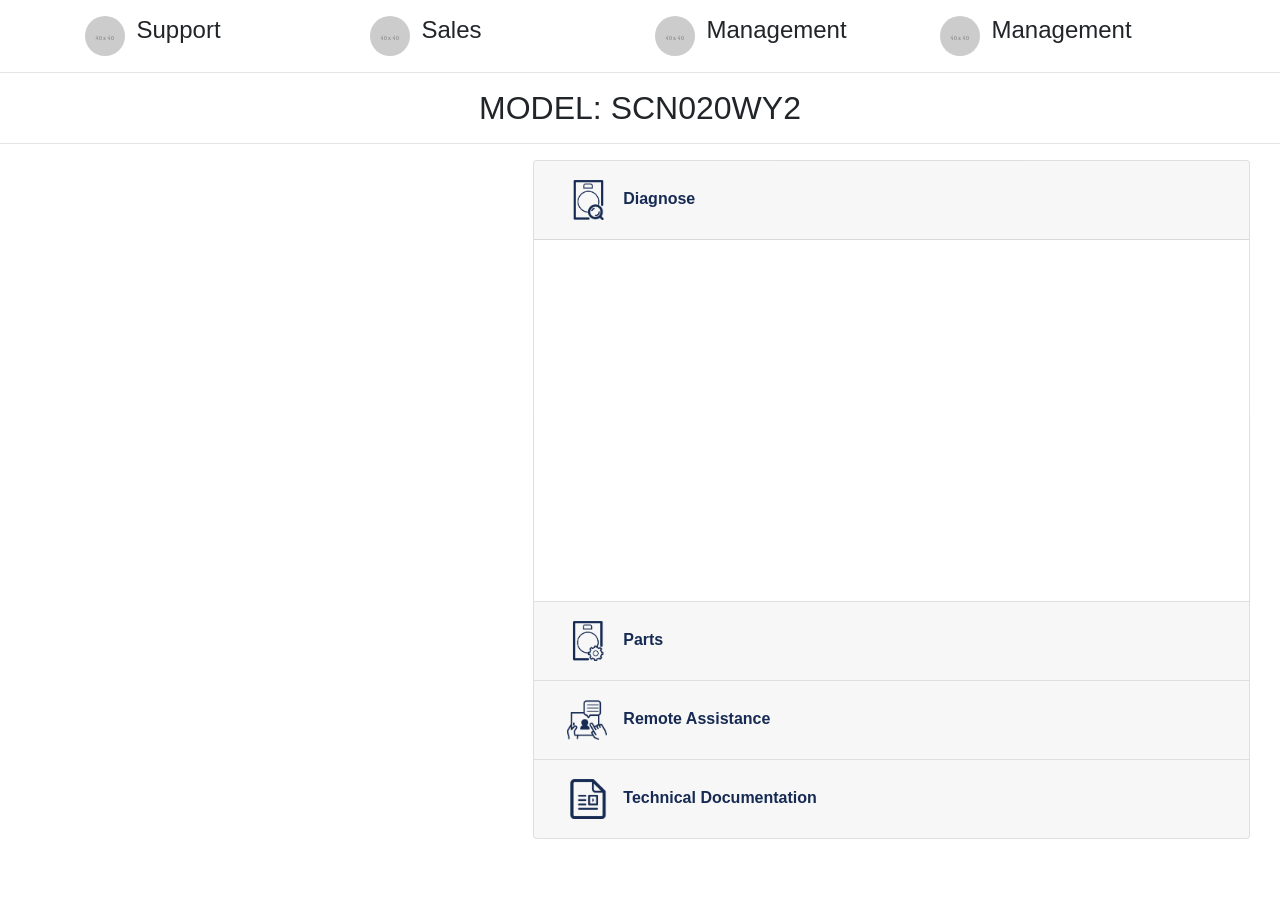
<file: one-touch-v1/index.html>
<!DOCTYPE html>
<html lang="en">
<head><meta http-equiv="Content-Type" content="text/html; charset=utf-8"><meta http-equiv="X-UA-Compatible" content="IE=edge"><meta name="viewport" content="width=device-width, initial-scale=1">
	<title>Alliance One Touch</title>
	<!-- Bootstrap -->
	<link href="css/bootstrap-4.3.1.css" rel="stylesheet" />
	<link href="css/one-touch.css" rel="stylesheet" />

<!-- Google Tag Manager Copy the code below and paste it onto every page of your website.
Paste this code as high in the <head> of the page as possible: -->
<script>(function(w,d,s,l,i){w[l]=w[l]||[];w[l].push({'gtm.start':
new Date().getTime(),event:'gtm.js'});var f=d.getElementsByTagName(s)[0],
j=d.createElement(s),dl=l!='dataLayer'?'&l='+l:'';j.async=true;j.src=
'https://www.googletagmanager.com/gtm.js?id='+i+dl;f.parentNode.insertBefore(j,f);
})(window,document,'script','dataLayer','GTM-PTHKTQ4');</script>
<!-- End Google Tag Manager -->

</head>
<body>

<!-- Google Tag Manager (noscript) Additionally, paste this code immediately after the opening <body> tag: -->
<noscript><iframe src="https://www.googletagmanager.com/ns.html?id=GTM-PTHKTQ4"
height="0" width="0" style="display:none;visibility:hidden"></iframe></noscript>
<!-- End Google Tag Manager (noscript) -->

<div class="container">
<div class="row" style="padding-top: 1em;">
<div class="col-3">
<div class="row">
<div class="col-2"><img alt="Free Shipping" class="rounded-circle" src="images/40X40.gif" /></div>

<div class="col-lg-6 col-10 ml-1">
<h4>Support</h4>
</div>
</div>
</div>

<div class="col-3">
<div class="row">
<div class="col-2"><img alt="Free Shipping" class="rounded-circle" src="images/40X40.gif" /></div>

<div class="col-lg-6 col-10 ml-1">
<h4>Sales</h4>
</div>
</div>
</div>

<div class="col-3">
<div class="row">
<div class="col-2"><img alt="Free Shipping" class="rounded-circle" src="images/40X40.gif" /></div>

<div class="col-lg-6 col-10 ml-1">
<h4>Management</h4>
</div>
</div>
</div>

<div class="col-3">
<div class="row">
<div class="col-2"><img alt="Free Shipping" class="rounded-circle" src="images/40X40.gif" /></div>

<div class="col-lg-6 col-10 ml-1">
<h4>Management</h4>
</div>
</div>
</div>
</div>
</div>

<hr />
<h2 class="text-center">MODEL: SCN020WY2</h2>

<hr />
<div class="container-fluid">
<div class="row text-center">
<div class="sketchfab-embed-wrapper col-sm-5"><iframe allow="autoplay; fullscreen; vr" frameborder="0" height="480" mozallowfullscreen="true" src="https://sketchfab.com/models/d24a13527b3a49fa84b9e1503bd5e8bc/embed?autostart=1" title="A 3D model" webkitallowfullscreen="true" width="640"></iframe></div>

<div class="row text-left col-sm-7">
<div class="accordion" id="accordionOneTouch" style="width: 100%;"><!-- diagnose -->
<div class="card">
<div class="card-header" id="headingOne">
<h2 class="mb-0"><button aria-controls="collapseOne" aria-expanded="true" class="btn btn-link" data-target="#collapseOne" data-toggle="collapse" type="button"><img alt="" src="images/Icon-01.png" />Diagnose</button></h2>
</div>

<div aria-labelledby="headingOne" class="collapse show" data-parent="#accordionOneTouch" id="collapseOne">
<div class="card-body text-center"><iframe allow="accelerometer; autoplay; encrypted-media; gyroscope; picture-in-picture" allowfullscreen="" frameborder="0" height="315" src="https://www.youtube.com/embed/Wrfjtzeywww" width="560"></iframe></div>
</div>
</div>
<!-- parts -->

<div class="card">
<div class="card-header" id="headingTwo">
<h2 class="mb-0"><button aria-controls="collapseTwo" aria-expanded="false" class="btn btn-link collapsed" data-target="#collapseTwo" data-toggle="collapse" type="button"><img alt="" src="images/Icon-04.png" />Parts</button></h2>
</div>

<div aria-labelledby="headingTwo" class="collapse" data-parent="#accordionOneTouch" id="collapseTwo">
<div class="card-body"><iframe frameborder="0" height="500" mozallowfullscreen="true" src="https://pc.alliancels.net/" title="Parts Connection" webkitallowfullscreen="true" width="100%"></iframe></div>
</div>
</div>
<!-- remote assistance -->

<div class="card">
<div class="card-header" id="headingThree">
<h2 class="mb-0"><button aria-controls="collapseThree" aria-expanded="false" class="btn btn-link collapsed" data-target="#collapseThree" data-toggle="collapse" type="button"><img alt="" src="images/Icon-03.png" />Remote Assistance</button></h2>
</div>

<div aria-labelledby="headingThree" class="collapse" data-parent="#accordionOneTouch" id="collapseThree">
<div class="card-body text-center"><img alt="" height="117" src="images/contact-us.png" width="813" /></div>
</div>
</div>
<!-- technical docs -->

<div class="card">
<div class="card-header" id="headingFour">
<h2 class="mb-0"><button aria-controls="collapseFour" aria-expanded="false" class="btn btn-link collapsed" data-target="#collapseFour" data-toggle="collapse" type="button"><img alt="" src="images/Icon-02.png" />Technical Documentation</button></h2>
</div>

<div aria-labelledby="headingFour" class="collapse" data-parent="#accordionOneTouch" id="collapseFour">
<div class="card-body"><iframe frameborder="0" height="500" mozallowfullscreen="true" src="https://alliancedoc.net/" title="Alliance Documents" webkitallowfullscreen="true" width="100%"></iframe></div>
</div>
</div>
</div>
</div>
</div>
</div>
<!--<footer class="text-center">
      <div class="container">
        <div class="row">
          <div class="col-12">
            <p>Copyright © MyWebsite. All rights reserved.</p>
          </div>
        </div>
      </div>
    </footer>--><!-- jQuery (necessary for Bootstrap's JavaScript plugins) --><script src="js/jquery-3.3.1.min.js"></script><!-- Include all compiled plugins (below), or include individual files as needed --><script src="js/popper.min.js"></script><script src="js/bootstrap-4.3.1.js"></script></body>
</html>
</file>
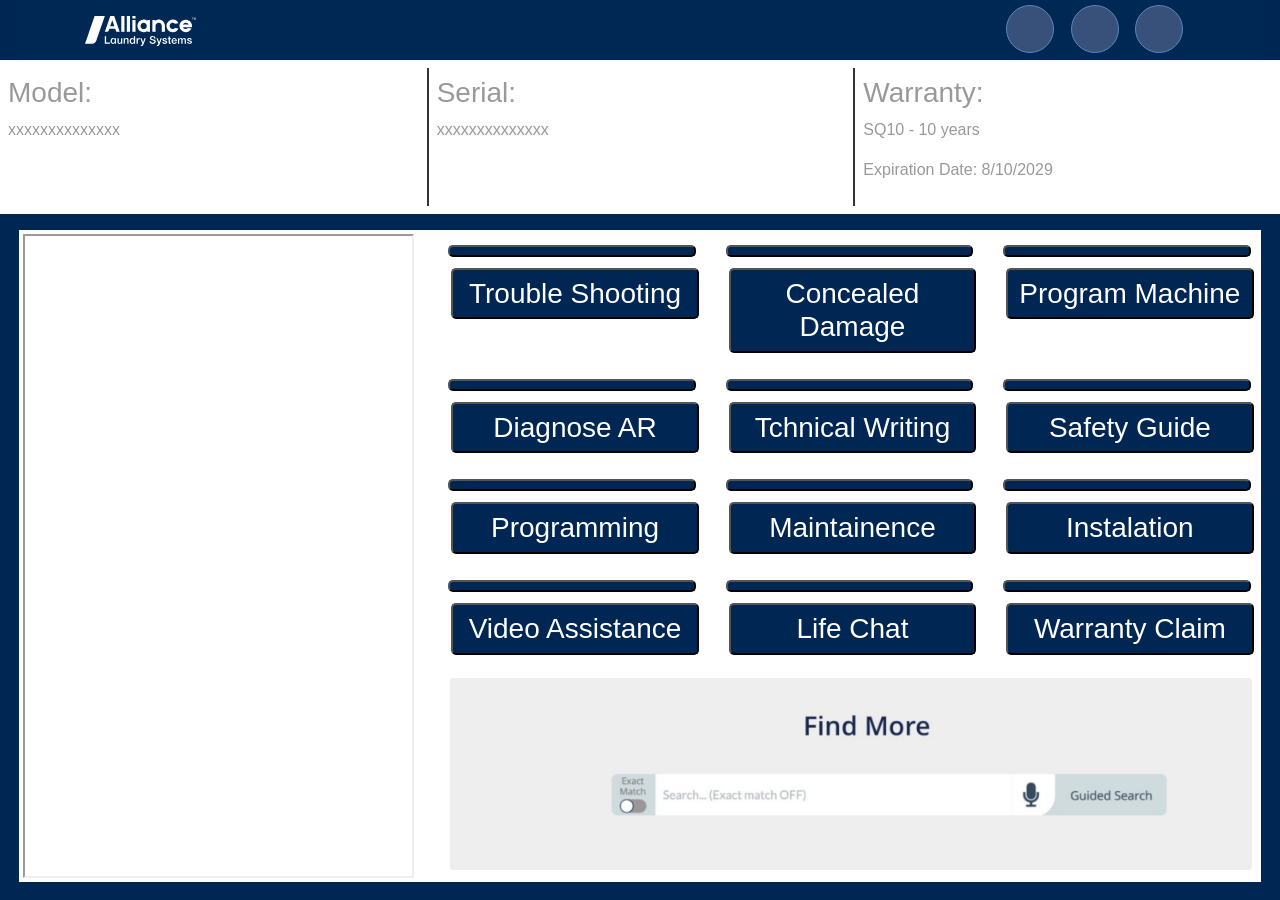
<file: one-touch-v2/index.html>
<!DOCTYPE html>
<html lang="en">
<head><meta http-equiv="Content-Type" content="text/html; charset=us-ascii"><meta http-equiv="X-UA-Compatible" content="IE=edge"><meta name="viewport" content="width=device-width, initial-scale=1">
	<title>Alliance One Touch Demo</title>

<!-- Google Tag Manager Copy the code below and paste it onto every page of your website.
Paste this code as high in the <head> of the page as possible: -->
<script>(function(w,d,s,l,i){w[l]=w[l]||[];w[l].push({'gtm.start':
new Date().getTime(),event:'gtm.js'});var f=d.getElementsByTagName(s)[0],
j=d.createElement(s),dl=l!='dataLayer'?'&l='+l:'';j.async=true;j.src=
'https://www.googletagmanager.com/gtm.js?id='+i+dl;f.parentNode.insertBefore(j,f);
})(window,document,'script','dataLayer','GTM-PTHKTQ4');</script>
<!-- End Google Tag Manager -->

	<!-- Bootstrap -->
	<link href="css/bootstrap-4.3.1.css" rel="stylesheet" />
	<style type="text/css">body {
                color: #ffffff;
                background-color: #002753;
            }
            nav {
                height: 60px;
                background-color: #002854;        
            }
            nav img {
                margin-top: 1em;            
            }
            nav .button {
                display:inline-block;
                width: 3.75em;
            }
            nav button {
                margin-top: .3em;
                width: 3em;
                height: 3em;            
                border-radius: 50%;
                background-color: #38517B;
                border: solid 1px #5C84B5;            
            }
            #model-details {
                color: #999999;
                background-color: #ffffff;    
            }
            #model-details div {
                padding: .5em;
                margin: .5em 0;
                border-left: solid 2px #333333;
            }
            #model-details div:first-of-type {
                border-left: none;
            }
            #body-container {
                margin: 1em .25em;
                padding: .25em;
                background-color: #ffffff;                
            }
            #body-container iframe {
                //padding: 1em;                
            }
            #body-container button {
                color: #ffffff;
                padding: .25em;
                width: 100%;
                margin: .25em;
                border-radius: 5px;
                background-color: #002753;                
            }
            .img-container {
                padding: .5em 1.25em;
            }
	</style>
</head>
<body>

<!-- Google Tag Manager (noscript) Additionally, paste this code immediately after the opening <body> tag: -->
<noscript><iframe src="https://www.googletagmanager.com/ns.html?id=GTM-PTHKTQ4"
height="0" width="0" style="display:none;visibility:hidden"></iframe></noscript>
<!-- End Google Tag Manager (noscript) -->

<div class="container-fluid">
<nav>
<div class="row">
<div class="container d-flex justify-content-between">
<div><img alt="" src="images/logo.svg" /></div>

<div>
<div class="button" id="tools-icon"><button></button></div>

<div class="button" id="contactUs-icon"><button></button></div>

<div class="button" id="personalDetails-icon"><button></button></div>
</div>
</div>
</div>
</nav>

<div class="row" id="model-details">
<div class="col-sm-4">
<h3>Model:</h3>

<p>xxxxxxxxxxxxxx</p>
</div>

<div class="col-sm-4">
<h3>Serial:</h3>

<p>xxxxxxxxxxxxxx</p>
</div>

<div class="col-sm-4">
<h3>Warranty:</h3>

<p>SQ10 - 10 years</p>

<p>Expiration Date: 8/10/2029</p>
</div>
</div>

<div id="body-container">
<div class="row">
<div class="col-md-4"><iframe id="3d-product" src="http://okenite.xyz/alliance" style="width:100%; height:100%;"></iframe></div>

<div class="col-md-8">
<div class="row" style="padding-right: .65em;">
<div class="col-xs-12 col-sm-6 col-md-4"><button onclick="getPartNo()"></button>

<h3><button onclick="getPartNo()">Trouble Shooting</button></h3>
</div>

<div class="col-xs-12 col-sm-6 col-md-4"><button></button>

<h3><button>Concealed Damage</button></h3>
</div>

<div class="col-xs-12 col-sm-6 col-md-4"><button></button>

<h3><button>Program Machine</button></h3>
</div>

<div class="col-xs-12 col-sm-6 col-md-4"><button></button>

<h3><button>Diagnose AR</button></h3>
</div>

<div class="col-xs-12 col-sm-6 col-md-4"><button></button>

<h3><button>Tchnical Writing</button></h3>
</div>

<div class="col-xs-12 col-sm-6 col-md-4"><button></button>

<h3><button>Safety Guide</button></h3>
</div>

<div class="col-xs-12 col-sm-6 col-md-4"><button></button>

<h3><button>Programming</button></h3>
</div>

<div class="col-xs-12 col-sm-6 col-md-4"><button></button>

<h3><button>Maintainence</button></h3>
</div>

<div class="col-xs-12 col-sm-6 col-md-4"><button></button>

<h3><button>Instalation</button></h3>
</div>

<div class="col-xs-12 col-sm-6 col-md-4"><button></button>

<h3><button>Video Assistance</button></h3>
</div>

<div class="col-xs-12 col-sm-6 col-md-4"><button></button>

<h3><button>Life Chat</button></h3>
</div>

<div class="col-xs-12 col-sm-6 col-md-4"><button></button>

<h3><button>Warranty Claim</button></h3>
</div>
</div>

<div class="row">
<div class="img-container"><img class="img-fluid rounded mx-auto" src="images/find-more.png" /></div>
</div>
</div>
</div>
</div>
</div>
<script>
    function getPartNo() {
        var iframe = document.getElementById("3d-product");
        var partNo = iframe.contentWindow.document.getElementById("IdCurrent").h2;
        console.log(partNo);
        //elmnt.style.display = "none";
    }
    </script><!-- jQuery (necessary for Bootstrap's JavaScript plugins) --><script src="js/jquery-3.3.1.min.js"></script><!-- Include all compiled plugins (below), or include individual files as needed --><script src="js/popper.min.js"></script><script src="js/bootstrap-4.3.1.js"></script></body>
</html>
</file>
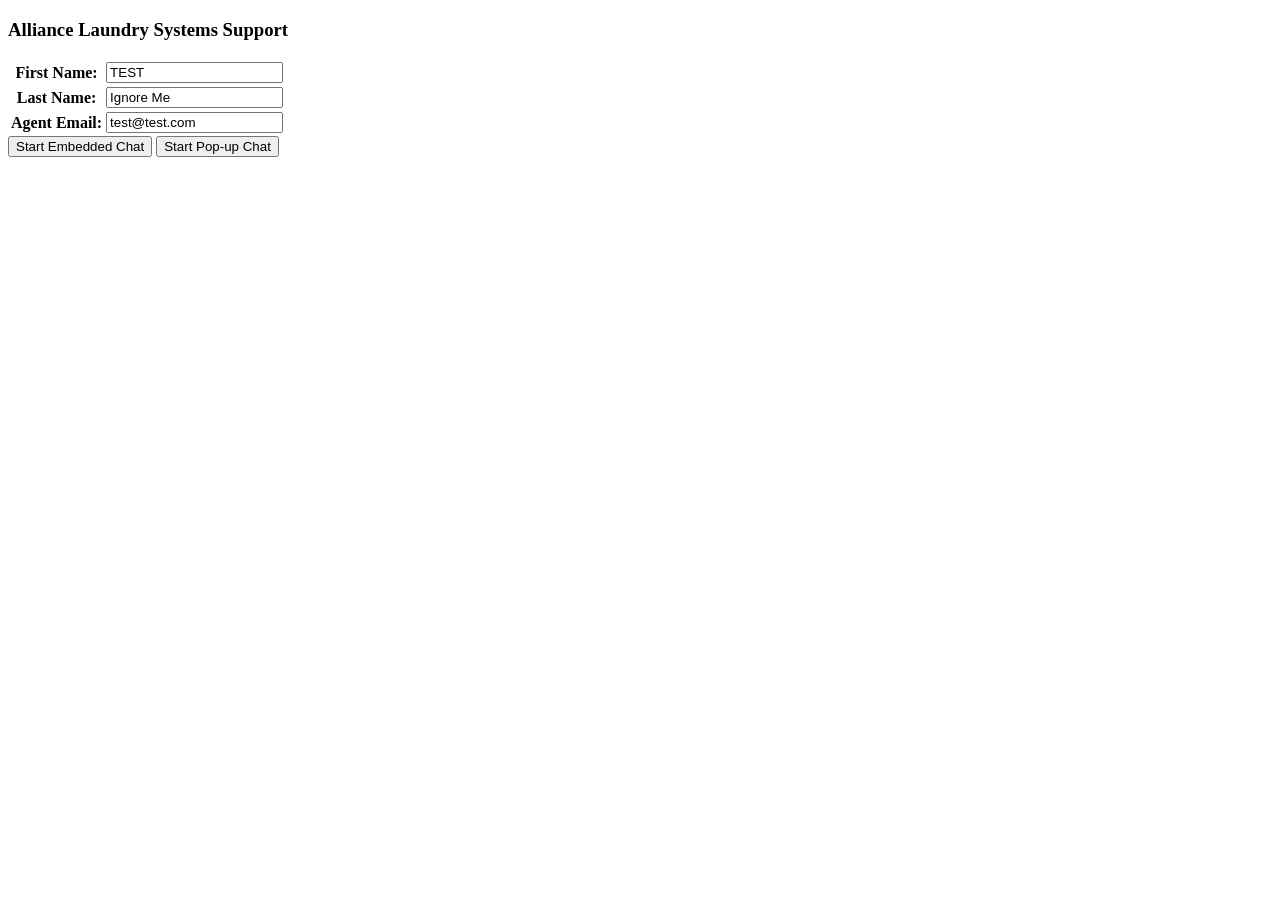
<file: purecloud/index.html>
﻿<!DOCTYPE html>
<html>

<head>
    <meta charset="utf-8">
    <title>New My Alliance Chat Test</title>
    
    <script type="text/javascript"> 
 
    var screenshareConfig = { "exampleParameter": "Example Value"}
 
    ININ.screenshare.create(config, function(err, screenshare) {
         if (err) {
             if (err.name === 'UNSUPPORTED_BROWSER') {
                 // Redirect to instructions for unsupported browser, or handle appropriately
                 alert('Sorry, your browser is not supported!');
                 return;
             }
         }
         screenshare.renderScreenShareForm({
             containerEl: 'chatContainer'
         });
    });
 
 
    var chatConfig = {};
    function createChatConfig(){
        var firstName = document.getElementById('firstName').value;
        var lastName = document.getElementById('lastName').value;
        var agentEmail = document.getElementById('agentEmail').value;
 
        chatConfig = {
            // Web chat application URL
            "webchatAppUrl": "https://apps.mypurecloud.com/webchat",
 
            // Web chat service URL
            "webchatServiceUrl": "https://realtime.mypurecloud.com:443",
 
            // Numeric organization ID
            "orgId": 4722,
 
            // Organization name
            "orgName": "alliancelaundrysystems",
 
            // Requested agent language skill (Agent must have this language skill to receive chat)
            "language": "",
 
            // Requested agent skills (Agent must have these skills to receive chat)
            "skills": [],
            // OR
            //"skills": [],
 
            // Priority
            "priority": 0,
 
            // Queue Name
            "queueName" : "CHAT_QUEUE_NAME",  //MUST BE CHANGED BEFORE GO LIVE
 
            // Target agent email (OPTIONAL)
            "agentEmail": agentEmail,
 
            // Log level
            "logLevel": "DEBUG",
 
            // Locale code
            "locale": "en",
 
            // Data that will be included with interaction –SHOULD BE CHANGED BEFORE GO LIVE
            "data": {
                "firstName": firstName,
                "lastName": lastName,
                "addressStreet": "64472 Brown Street",
                "addressCity": "Lindgrenmouth",
                "addressPostalCode": "50163-2735",
                "addressState": "FL",
                "phoneNumber": "1-916-892-2045 x293",
                "phoneType": "Cell",
                "customerId": 59606
            },
 
            // Logo used at the top of the chat window - Updated by KDawson (06/12/2019)
            "companyLogo": {
                "width": 254, //changed from 600 by KDawson (06/12/2019)
                "height": 99, //changed from 149 by KDawson (06/12/2019)
                "url": "http://kaceydawson.com/purecloud/Alliance_Color_web.png" //Updated new image to absolute path KDawson (06/12/2019)
            },
 
            // Logo used within the chat window - Updated by KDawson (06/12/2019)
            "companyLogoSmall": {
                "width": 350, //changed from 149 by KDawson (06/12/2019)
                "height": 40, //changed from 149 by KDawson (06/12/2019)
                "url": "http://kaceydawson.com/purecloud/all-logo.png" //Updated new image to absolute path KDawson (06/12/2019)
            },
 
            // Image used for agent – SHOULD BE CHANGED BEFORE GO LIVE
            "agentAvatar": {
                "width": 269,
                "height": 320,
                "url": "http://kaceydawson.com/purecloud/loading-animation.gif"
            },
 
            // Text displayed with chat window is displayed – SHOULD BE CHANGED BEFORE GO LIVE
            "welcomeMessage": "Welcome to the My Alliance support system. A customer support specialist will be with you in a moment.",
         
            // used for Screen Share
            "popupNewTab": true,
 
            // Used for Screen Share
            chromeWebstoreUrl : "https://chrome.google.com/webstore/detail/chpkaocjjopjgclkahflonfkhdhkdenh1",
 
 
            // CSS class applied to the chat window
            "cssClass": "webchat-frame",
 
            // Custom style applied to the chat window
            "css": {
                "width": "200%",
                "height": "200%"           
            }
        };
    }
 
 
 
    function startEmbeddedChat() {
        createChatConfig();
        ININ.webchat.create(chatConfig, function(err, webchat) {
            if (err) {
                throw err;
            }
 
            // Render to frame
            webchat.renderFrame({
                containerEl: 'chatContainer'
            });
        });
    }
 
    function startPopupChat() {
        createChatConfig();
        ININ.webchat.create(chatConfig, function(err, webchat) {
            if (err) {
                throw err;
            }
            // Render to popup
            webchat.renderPopup({
                width: 400,
                height: 400,
                title: 'Chat'
            });
        });
    }
</script>
</head>

<body>
<form id="chatForm">
    <h3>Alliance Laundry Systems Support</h3>

    <table class="webchat-config">
        <tbody>
        <tr>
            <th>First Name:</th>
            <td><input type="text" id="firstName" value="TEST" /></td>
        </tr>
        <tr>
            <th>Last Name:</th>
            <td><input type="text" id="lastName" value="Ignore Me" /></td>
        </tr>
        <tr>
            <th>Agent Email:</th>
            <td><input type="text" id="agentEmail" value="test@test.com" /></td>
        </tr>
        </tbody>
    </table>

    <button type="button" onclick="startEmbeddedChat()">Start Embedded Chat</button>
    <button type="button" onclick="startPopupChat()">Start Pop-up Chat</button>
</form>

<div id="chatContainer" style="height:600px"></div>

<script
  id="purecloud-webchat-js"
  type="text/javascript"
  src="https://apps.mypurecloud.com/webchat/jsapi-v1.js"
  region="us-east-1"
  org-guid="95babae6-a828-4b6d-b6d0-041349f2ebb8"
  deployment-key="bfbbcb07-39ef-42d4-94e2-6c02a9e01ef4"
></script>

</body>
</html>
</file>
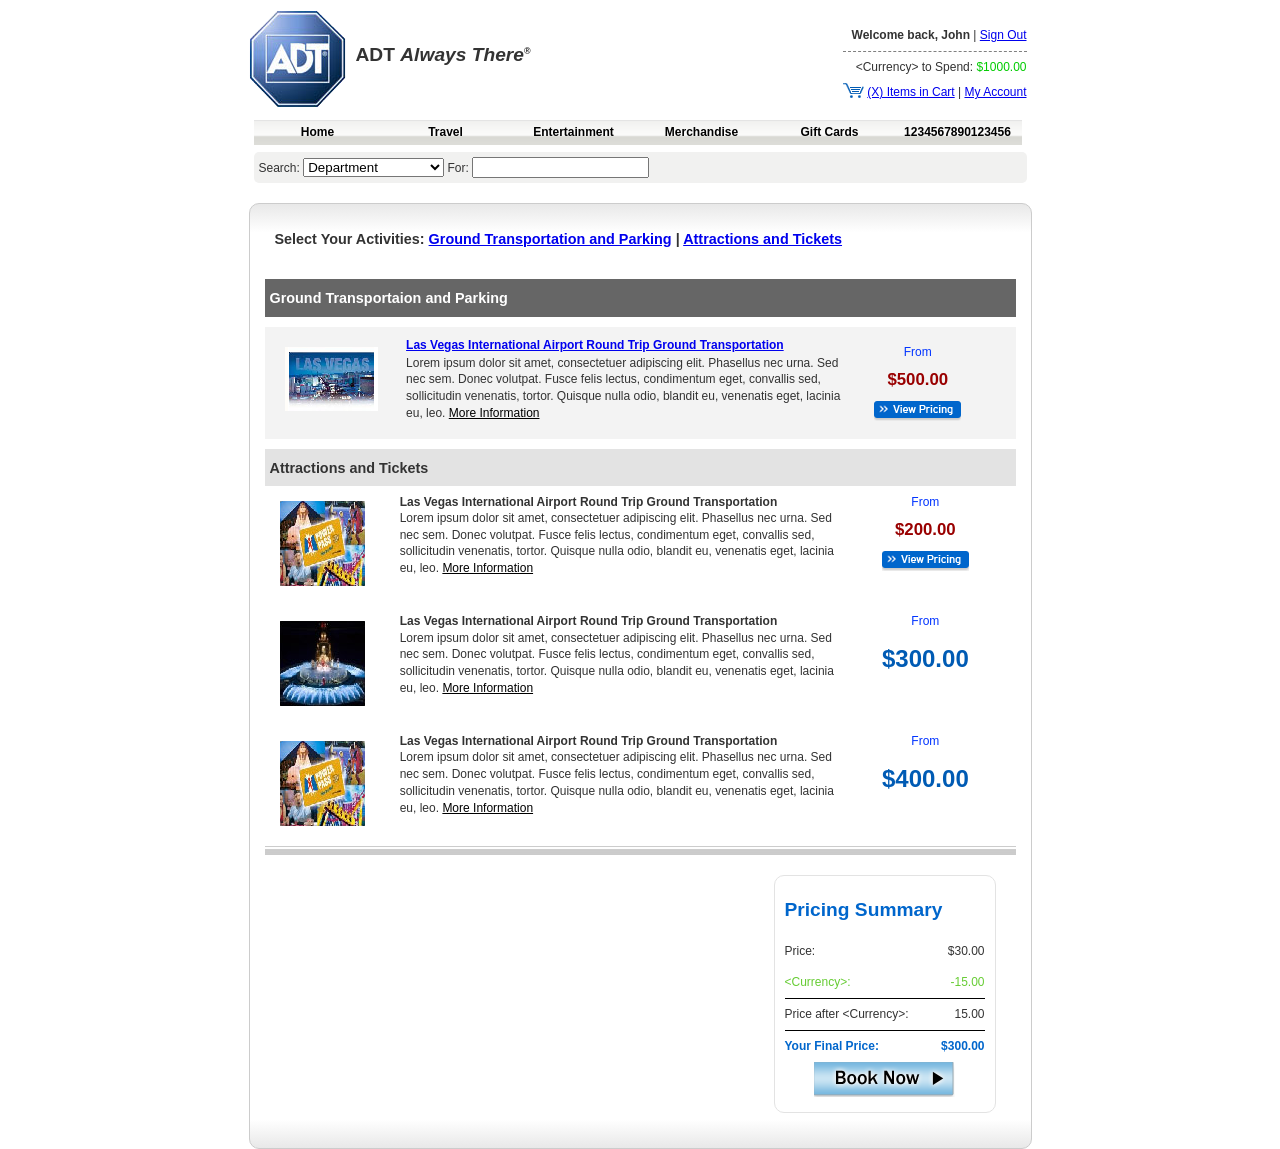
<file: examples/adt/index.html>
<!DOCTYPE html>
<html>
<head>
	<title>ADT - Pricing Page</title>
	<meta http-equiv="Content-Type" content="text/html; charset=iso-8859-1">
	<link rel="stylesheet" href="css/initStyle.css" type="text/css" />
	<link rel="stylesheet" href="css/adt_masterStyle.css" type="text/css" />
	<!--[if gte IE 8]>
		<link rel="stylesheet" type="text/css" href="css/adt_IEmasterStyle.css" />
	<![endif]-->
	<script src="http://ajax.googleapis.com/ajax/libs/jquery/1.11.1/jquery.min.js"></script>
</head>
<body>
<div id="adtContainer">
	<div id="adtHeader">
		<div id="adtLogoTagLine">
			<div id="adtLogo">
				<img src="images/adt_logo_97x98.png" alt="adt logo">
			</div><!--end #adtLogo -->
			<div id="adtTagLine">
				<h3 id="adtTagLine">ADT <em>Always There</em><sup>&#174;</sup></h3>
			</div><!--end #adtTagLine -->
		</div>
		<div id="adtWelcomeCart">
			<div id="adtWel">
				<p id="adtWelcomeBack"><span class="bold">Welcome back, John</span> | <a href="#" title="Sign Out" target="_self">Sign Out</a></p>
				<div class="clear">&nbsp;</div><!-- end .clear -->
			</div><!--end #adtWel -->			
			<div id="adtCart">
				<div id="adtCurrencySpend">
					<p class="floatright">&lt;Currency&gt; to Spend: <span class="green">$1000.00</span></p>
					<div class="clear">&nbsp;</div><!-- end .clear -->
				</div><!--end #adtCurrencySpend -->
				<div id="adtCartAccount">
					<img src="images/cart_21x15.png" alt="cart">
					<a href="#" title="Sign Out" target="_self">(X) Items in Cart</a> | 
					<a href="#" title="Sign Out" target="_self">My Account</a>
				</div><!--end #adtCartAccount -->			
			</div><!--end #adtCart -->
		</div><!--end #adtWelcomeCart -->
	</div><!--end #adtHeader -->
	<div class="clear">&nbsp;</div><!-- end .clear -->
	<div id="adtNavSearchHolder">
		<div id="adtNav">
			<ul>
			  <li><a href="default.asp">Home</a></li>
			  <li><a href="travel.asp">Travel</a></li>
			  <li><a href="entertainment.asp">Entertainment</a></li>
			  <li><a href="merchandise.asp">Merchandise</a></li>
			  <li><a href="giftcards.asp">Gift Cards</a></li>
			  <li><a href="1234567890123456.asp">1234567890123456</a></li>
			</ul>
		</div><!--end #adtNav -->
		<div id="adtSearch">
			Search:
			<select>
				<option value="Department">Department</option>
				<option value="Home">Home</option>
				<option value="Travel">Travel</option>
				<option value="Entertainment">Entertainment</option>
				<option value="Merchandise">Merchandise</option>
				<option value="Gift Cards">Gift Cards</option>
				<option value="1234567890123456">1234567890123456</option>
			</select>
			For: <input type="text" name="keyword" required>
		</div>
	</div>
	
	<div id="adtPricingHolder">
		<div id="adtSelectActivity">
			<h5>Select Your Activities: <a href="#" title="Ground Transportation and Parking">Ground Transportation and Parking</a> | <a href="#" title="Attractions and Tickets">Attractions and Tickets</a></h5>
		</div><!--end #adtSelectActivity -->
		<div id="adtTransParking">
			<div id="adtTransParkingHead">
				<h5>Ground Transportaion and Parking</h5>
			</div>
			<div class="adtGroundTransSelect">
				<div class="adtGroundTransImg">
					<img src="images/las-vegas-thumbnail.png" alt="Las Vegas Thumbnail">
				</div><!-- end .adtGroundTransImg -->
				<div class="adtGroundTransPara">
					<a href="#" class="adtInfoTitle">Las Vegas International Airport Round Trip Ground Transportation</a>
					<p class="adtInfo">Lorem ipsum dolor sit amet, consectetuer adipiscing elit. Phasellus nec urna. Sed nec sem. Donec volutpat. Fusce felis lectus, condimentum eget, convallis sed, sollicitudin venenatis, tortor. Quisque nulla odio, blandit eu, venenatis eget, lacinia eu, leo. <a href="#" class="adtInfoLink">More Information</a></p>					
				</div><!-- end .adtGroundTransPara -->
				<div class="adtGroundTransPrice">
					<p class="adtFrom">From</p>
					<h4 class="adtPrice">$500.00</h4>
					<div class="adtPriceButton"><img class="viewPrice" src="images/btn_viewpricing_off.gif" alt="View Pricing"></div><!-- end .adtPriceButton -->
				</div><!-- end .adtGroundTransPrice -->
				<div class="clear">&nbsp;</div><!-- end .clear -->
			</div><!-- end .adtGroundTransSelect -->
			
			<div class="adtAddTripContainer">
				<div class="adtAddTripHead">				
					<div class="addTripCheckBoxHead">
						<h5>Add to Trip</h5>
					</div><!-- end .addTripCheckBox -->
					<div class="addTripDrpQuantHead">
						<h5>Quantity</h5>
					</div><!-- end .addTripDrpQuantHead -->
					<div class="addTripDateTimeHead">
						<h5>Date / Time</h5>
					</div><!-- end .addTripDateTimeHead -->
					<div class="addTripPricingHead">
						<h5>Pricing</h5>
					</div><!-- end .addTripPricingHead -->
					<div class="clear">&nbsp;</div><!-- end .clear -->
				</div><!-- end .adtAddTripHead -->			
				<div class="clear">&nbsp;</div><!-- end .clear -->
				
				<div class="adtAddTrip">				
					<div class="addTripCheckBox">
						<form>
							<input type="checkbox" name="Select" value="Select this package">
						</form>
					</div><!-- end .addTripCheckBox -->
					<div class="addTripDesc">
						<p>Round trip transportation to Las Vegas strip hotels.</p>
					</div><!-- end .addTripDesc -->
					<div class="addTripDrpQuant">
						<select>
							<option value="1 Traveler">1 Traveler</option>
							<option value="2 Travelers">2 Travelers</option>
							<option value="3 Travelers">3 Travelers</option>
							<option value="4 Travelers">4 Travelers</option>
							<option value="5 Travelers">5 Travelers</option>
							<option value="6 Travelers">6 Travelers</option>
							<option value="7 Travelers">7 Travelers</option>
						</select>
					</div><!-- end .addTripDrpQuant -->
					<div class="addTripDateTime">
						<input type="datetime-local" name="bdaytime">	
					</div><!-- end .addTripDateTime -->
					<div class="addTripPricing">
						<p class="adtTopPrice">Price:<span class="dollarAmount">$138.00</span></p>
						<p class="adtDollars">ADT Dollars:<span class="dollarAmount">-40.00</span></p>
						<p class="adtYourPrice">Your Price:<span class="dollarAmount">98.00</span></p>
					</div><!-- end .addTripPricing -->
				</div><!-- end .adtAddTrip -->			
				<div class="clear">&nbsp;</div><!-- end .clear -->
				
				<div class="adtAddTrip">
					<div class="addTripCheckBox">
						<form>
							<input type="checkbox" name="Select" value="Select this package">
						</form>
					</div><!-- end .addTripCheckBox -->
					<div class="addTripDesc">
						<p>Round trip transportation to Las Vegas strip hotels.</p>
					</div><!-- end .addTripDesc -->
					<div class="addTripDrpQuant">
						<select>
							<option value="1 Traveler">1 Traveler</option>
							<option value="2 Travelers">2 Travelers</option>
							<option value="3 Travelers">3 Travelers</option>
							<option value="4 Travelers">4 Travelers</option>
							<option value="5 Travelers">5 Travelers</option>
							<option value="6 Travelers">6 Travelers</option>
							<option value="7 Travelers">7 Travelers</option>
						</select>
					</div><!-- end .addTripDrpQuant -->
					<div class="addTripDateTime">
						<input type="datetime-local" name="bdaytime">	
					</div><!-- end .addTripDateTime -->
					<div class="addTripPricing">
						<p class="adtTopPrice">Price:<span class="dollarAmount">$138.00</span></p>
						<p class="adtDollars">ADT Dollars:<span class="dollarAmount">-40.00</span></p>
						<p class="adtYourPrice">Your Price:<span class="dollarAmount">98.00</span></p>
					</div><!-- end .addTripPricing -->
				</div><!-- end .adtAddTrip -->
				<div class="clear">&nbsp;</div><!-- end .clear -->
				<div class="addTripCloser">
					<p class="addTripClose">[X] Close</p><p class="addTripPricSummary">&gt;&gt; View Pricing Summary</p>
				</di><!-- end .addTripCloser -->
				<div class="clear">&nbsp;</div><!-- end .clear -->
			</div><!-- end .adtAddTripContainer -->			
		</div><!--end #adtTransParking -->		

		<div id="adtAttractionsTickets">
			<div id="adtAttracTickHead">
				<h5>Attractions and Tickets</h5>
			</div><!--end #adtAttracTickHead -->
			
			<div class="adtAttracTickSelect">
				<div class="adtAttracTickImg">
					<img src="images/le_reve-2.png" alt="la reve 2">
				</div><!-- end .adtAttracTickImg -->
				<div class="adtAttracTickPara">
					<p class="adtAttracTickInfoTitle">Las Vegas International Airport Round Trip Ground Transportation</p>
					<p class="adtInfo">Lorem ipsum dolor sit amet, consectetuer adipiscing elit. Phasellus nec urna. Sed nec sem. Donec volutpat. Fusce felis lectus, condimentum eget, convallis sed, sollicitudin venenatis, tortor. Quisque nulla odio, blandit eu, venenatis eget, lacinia eu, leo. <a href="#" class="adtInfoLink">More Information</a></p>					
				</div><!-- end .adtAttracTickPara -->
				<div class="adtAttracTickPriceHold">
					<p class="adtFrom">From</p>
					<h4 class="adtPrice">$200.00</h4>
					<div class="adtAttracTickPriceButton"><img src="images/btn_viewpricing_off.gif" alt="View Pricing"></div><!-- end .adtPriceButton -->
				</div><!-- end .adtAttracTickPrice -->
				<div class="clear">&nbsp;</div><!-- end .clear -->
			</div><!-- end .adtAttracTickSelect -->
			<div class="adtAttracTickSelect">
				<div class="adtAttracTickImg">
					<img src="images/le_reve-1.png" alt="la reve 2">
				</div><!-- end .adtAttracTickImg -->
				<div class="adtAttracTickPara">
					<p class="adtAttracTickInfoTitle">Las Vegas International Airport Round Trip Ground Transportation</p>
					<p class="adtInfo">Lorem ipsum dolor sit amet, consectetuer adipiscing elit. Phasellus nec urna. Sed nec sem. Donec volutpat. Fusce felis lectus, condimentum eget, convallis sed, sollicitudin venenatis, tortor. Quisque nulla odio, blandit eu, venenatis eget, lacinia eu, leo. <a href="#" class="adtInfoLink">More Information</a></p>					
				</div><!-- end .adtAttracTickPara -->
				<div class="adtAttracTickPriceHold">
					<p class="adtAttracTickFrom">From</p>
					<h4 class="adtAttracTickPrice">$300.00</h4>
				</div><!-- end .adtAttracTickPrice -->
				<div class="clear">&nbsp;</div><!-- end .clear -->
			</div><!-- end .adtAttracTickSelect -->
			<div class="adtAttracTickSelect">
				<div class="adtAttracTickImg">
					<img src="images/le_reve-2.png" alt="la reve 2">
				</div><!-- end .adtAttracTickImg -->
				<div class="adtAttracTickPara">
					<p class="adtAttracTickInfoTitle">Las Vegas International Airport Round Trip Ground Transportation</p>
					<p class="adtInfo">Lorem ipsum dolor sit amet, consectetuer adipiscing elit. Phasellus nec urna. Sed nec sem. Donec volutpat. Fusce felis lectus, condimentum eget, convallis sed, sollicitudin venenatis, tortor. Quisque nulla odio, blandit eu, venenatis eget, lacinia eu, leo. <a href="#" class="adtInfoLink">More Information</a></p>					
				</div><!-- end .adtAttracTickPara -->
				<div class="adtAttracTickPriceHold">
					<p class="adtAttracTickFrom">From</p>
					<h4 class="adtAttracTickPrice">$400.00</h4>
				</div><!-- end .adtAttracTickPrice -->
				<div class="clear">&nbsp;</div><!-- end .clear -->
			</div><!-- end .adtAttracTickSelect -->			
		</div><!--end #adtAttractionsTickets -->
		<div id="adtBottomDoubleBorder">&nbsp;</div>
		<div id="adtPricingSummary">
			<h3 class="pricingSummaryHeader">Pricing Summary</h3>
			<p class="finalPrice">Price:<span class="dollarAmount">$30.00</span></p>
			<p class="finalCurrency">&lt;Currency&gt;:<span class="dollarAmount">-15.00</span></p>
			<p class="finalPriceAfter">Price after &lt;Currency&gt;:<span class="dollarAmount">15.00</span></p>
			<p class="yourFinalPrice">Your Final Price:<span class="dollarAmount">$300.00</span></p>
			<div class="center"><img src="images/book-now-button.png" alt="Book Now"></div>
		</div><!--end #adtPricingSummary -->
	</div><!--end #adtPricingHolder -->	
	<div class="clear">&nbsp;</div><!-- end .clear -->
</div><!--end #adtContainer -->
<script>
$(document).ready(function(){
$("div.adtAddTripHead").hide();
$("div.adtAddTrip").hide();
$("div.addTripCloser").hide();
	$("div.adtPriceButton").click(function(){
		$("div.adtAddTripHead").show();
		$("div.adtAddTrip").show();
		$("div.addTripCloser").show();
		$("img.viewPrice").attr("src","images/btn_viewpricing_on.gif");
  	});
	$("p.addTripClose").click(function(){
		$("div.adtAddTripHead").hide();
		$("div.adtAddTrip").hide();
		$("div.addTripCloser").hide();
		$("img.viewPrice").attr("src","images/btn_viewpricing_off.gif");
  	});
});
</script>

</body>
</html>
</file>
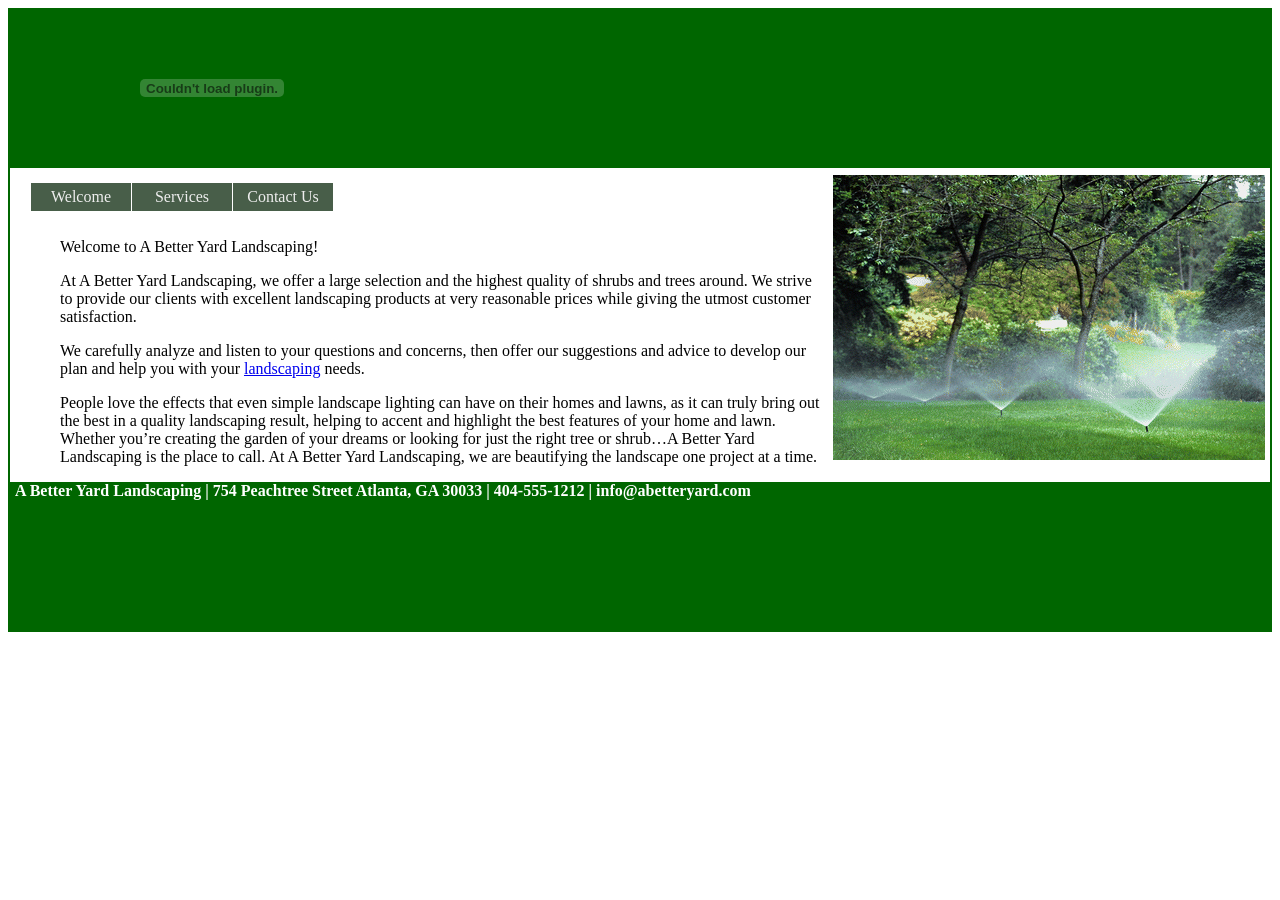
<file: examples/better-lawn/index.html>
<!DOCTYPE html PUBLIC "-//W3C//DTD XHTML 1.0 Transitional//EN" "http://www.w3.org/TR/xhtml1/DTD/xhtml1-transitional.dtd">
<html xmlns="http://www.w3.org/1999/xhtml">
<head>
	<title>A Better Yard Landscaping located in Atlanta, GA</title>
	<meta http-equiv="Content-Type" content="text/html; charset=utf-8" />
	<meta name="Keywords" content="yard, landscaping, shrubs, trees, lawns, design, installationponds, waterfall" />
	<meta name="Description" content="A Better Yard Landscaping offers a large selection and the highest quality of shrubs and trees around " />
	<link rel="stylesheet" type="text/css" href="workfiles/css/better_yard.css" />

</head>
<body>
<div id="welcomePageContainer">
	<div class="borderDiv">	
		<div class="betterYardHeader">	
			<div class="flashHeader">
			 <object classid="clsid:D27CDB6E-AE6D-11cf-96B8-444553540000" codebase="http://download.macromedia.com/pub/shockwave/cabs/flash/swflash.cab#version=6,0,29,0" width="400" height="150" title="betterYardHeader">
				 <param name="movie" value="workfiles/Flash Files/better-yard-header.swf" />
				 <param name="quality" value="high" />
				 <embed src="workfiles/Flash Files/better-yard-header.swf" quality="high" pluginspage="http://www.macromedia.com/go/getflashplayer" type="application/x-shockwave-flash" width="400" height="150"></embed>
			 </object>
			</div><!-- flashHeader end div -->
			<div class="navMenu">
				<ul id="navList">
					<li><a href="index.html">Welcome</a></li>
					<li><a href="html files/services.html">Services</a></li>
					<li><a href="html files/contact.html">Contact Us</a></li>
				</ul>
			</div><!-- navMenu end div -->
		</div><!-- betterYardHeader end div -->
		<div id="welcomePageMain">
			<img src="html files/images/jpgs/14_432x285.jpg" alt="Sprinklers" />
			<p id="welcomeFirst">Welcome to A Better Yard Landscaping!</p>
			
			<p>At A Better Yard Landscaping, we offer a large selection and the highest quality of shrubs and trees around. We strive to provide our clients with excellent landscaping products at very reasonable prices while giving the utmost customer satisfaction.</p>
			
			<p>We carefully analyze and listen to your questions and concerns, then offer our suggestions and advice to develop our plan and help you with your <a href="html files/services.html" title="Services Offered" target="_self">landscaping</a> needs.</p>
			
			<p>People love the effects that even simple landscape lighting can have on their homes and lawns, as it can truly bring out the best in a quality landscaping result, helping to accent and highlight the best features of your home and lawn. Whether you’re creating the garden of your dreams or looking for just the right tree or shrub…A Better Yard Landscaping is the place to call. At A Better Yard Landscaping, we are beautifying the landscape one project at a time.</p>
			<div style="clear:right;"></div>
		</div><!-- welcomePageMain end div -->
		
		<div class="betterYardFooter">
			<p class="footerText">A Better Yard Landscaping | 754 Peachtree Street Atlanta, GA 30033 | 404-555-1212 | info@abetteryard.com</p>
		</div><!-- betterYardFooter end div -->
	</div><!-- borderDiv end div -->
</div><!-- welcomePageContainer end div -->
</body>
</html>
</file>
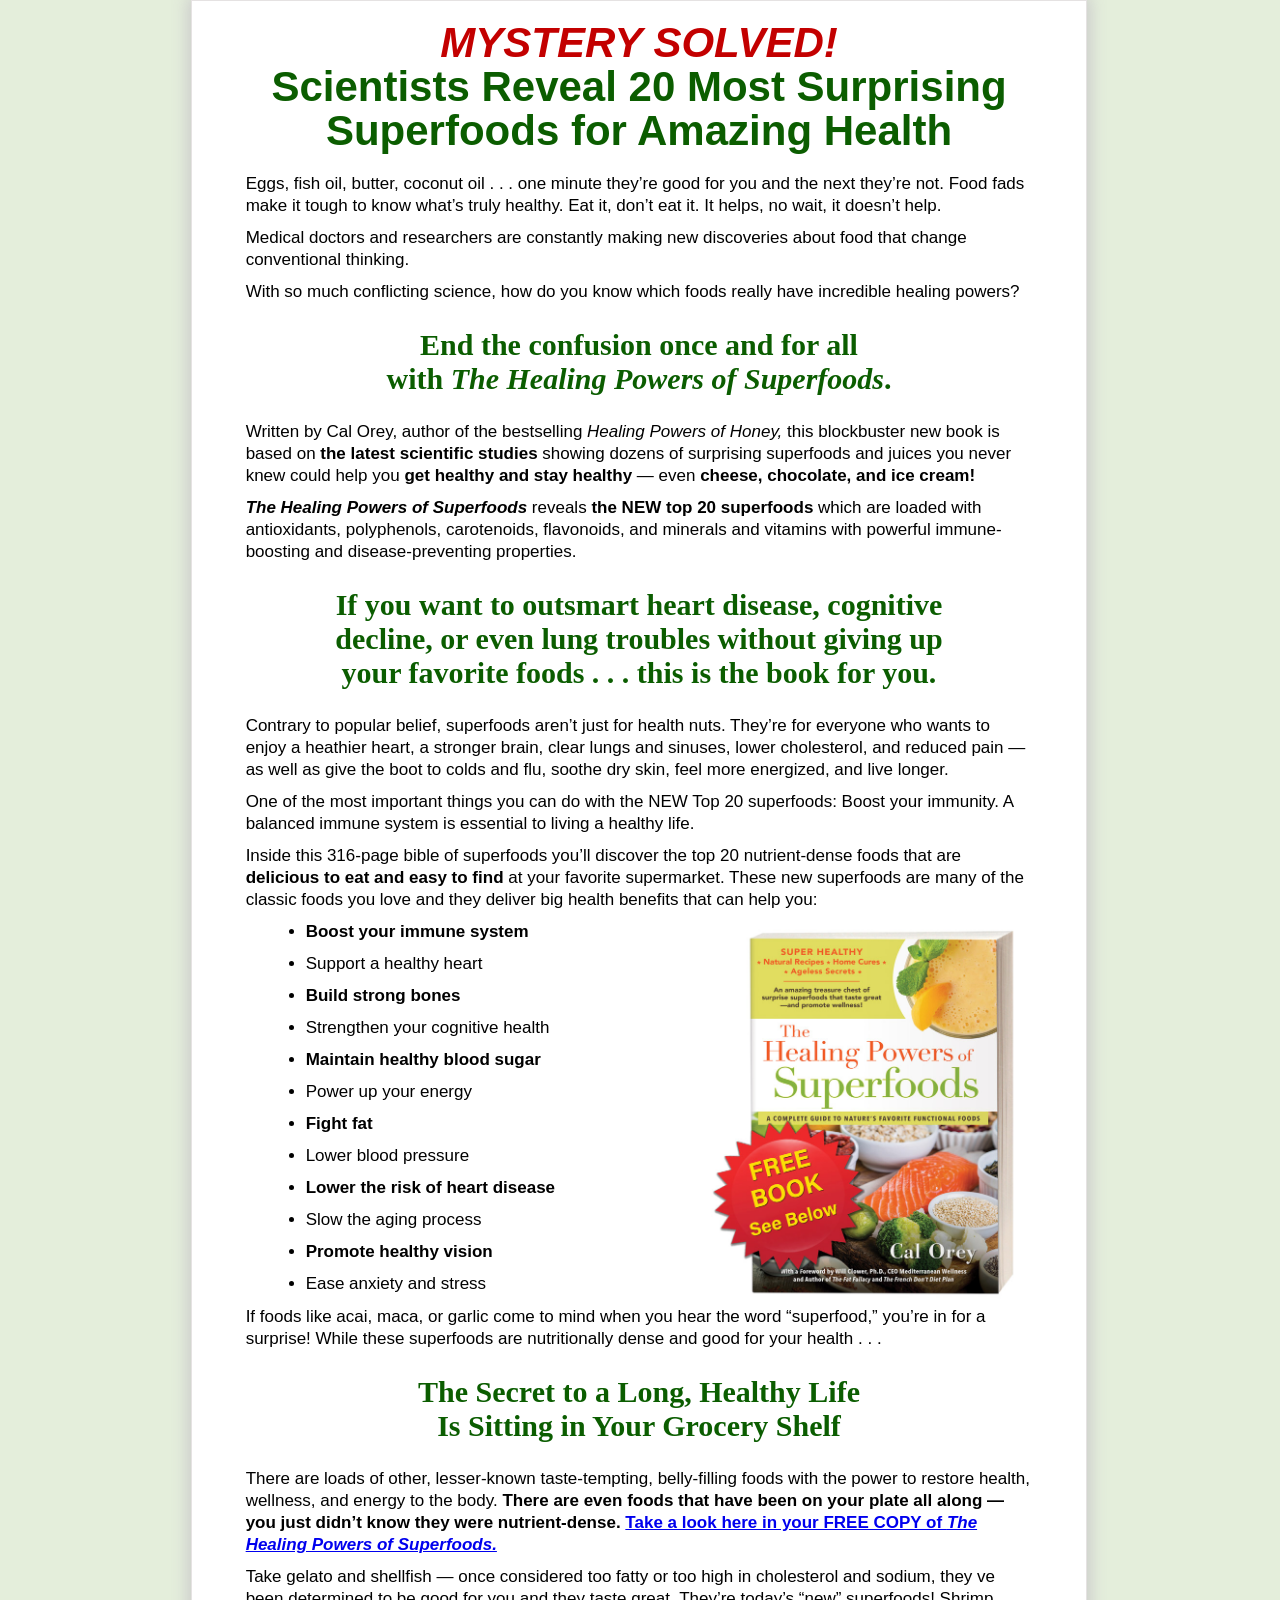
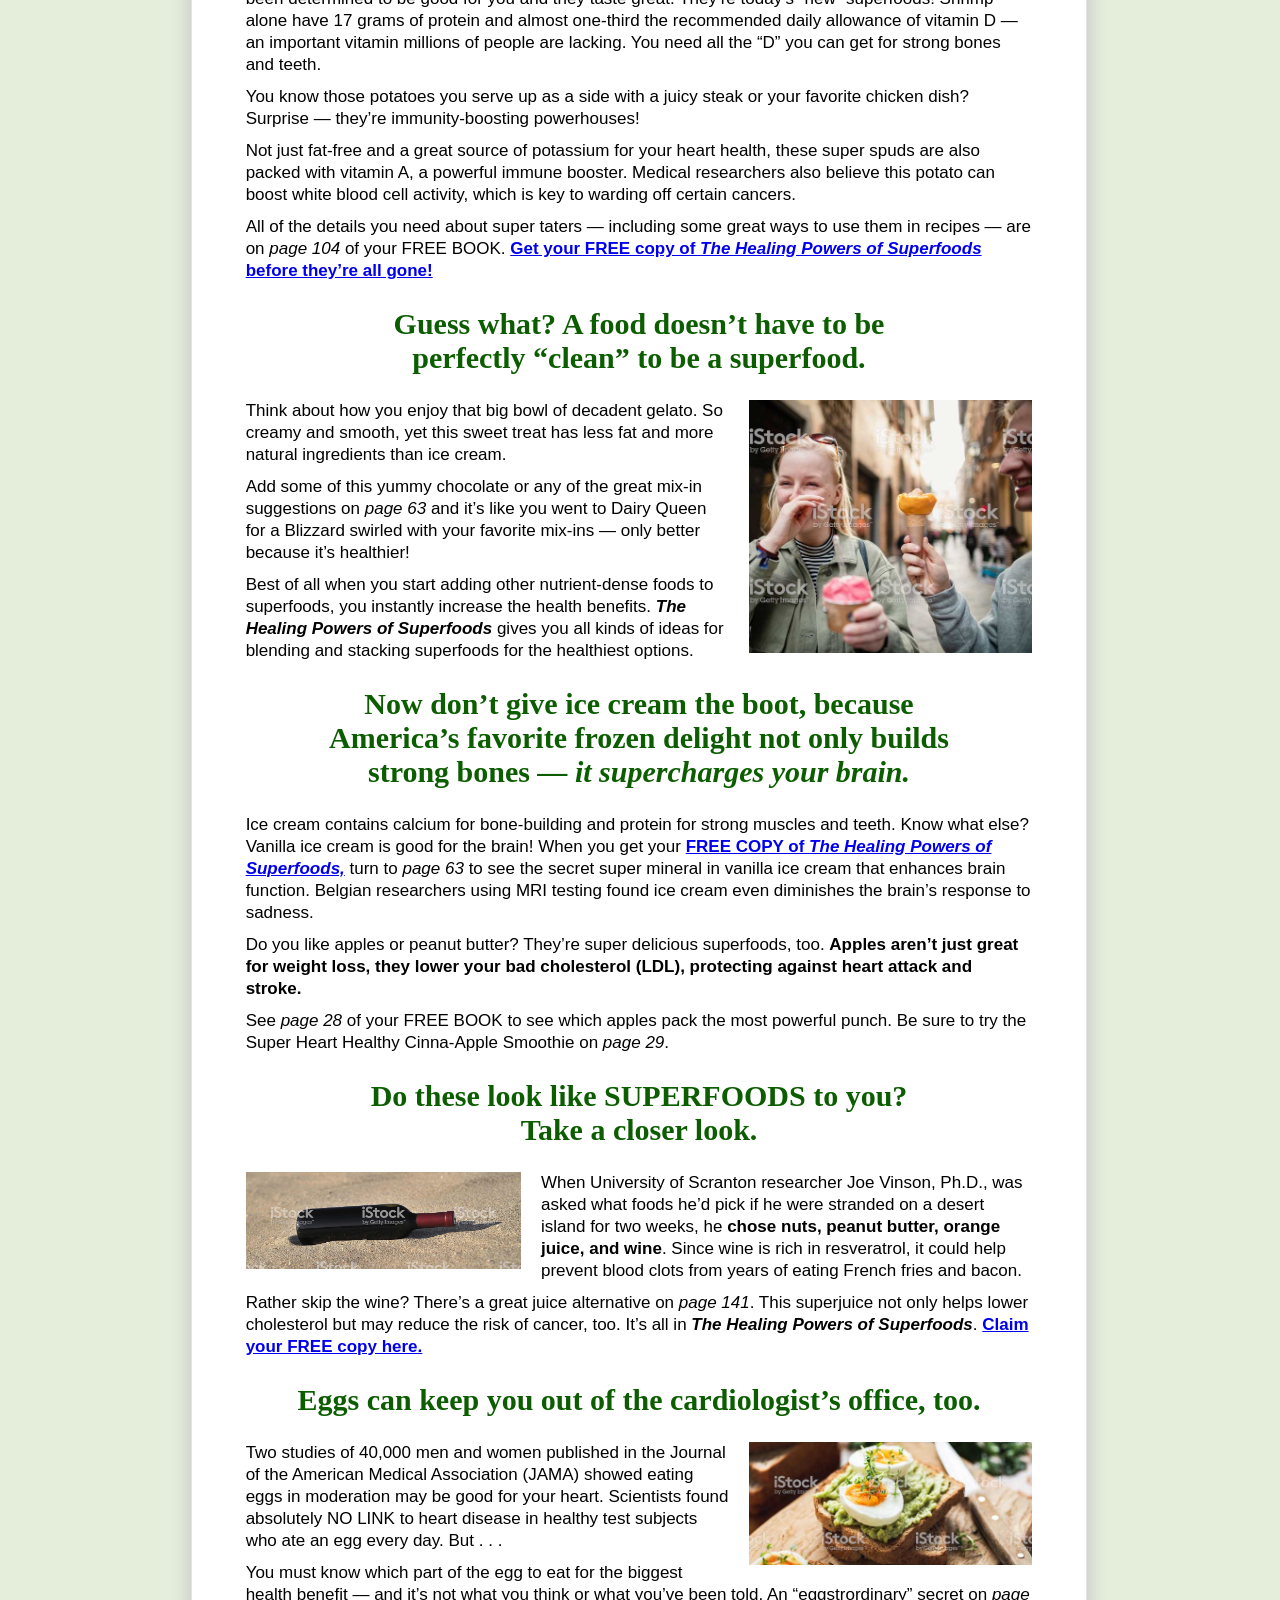
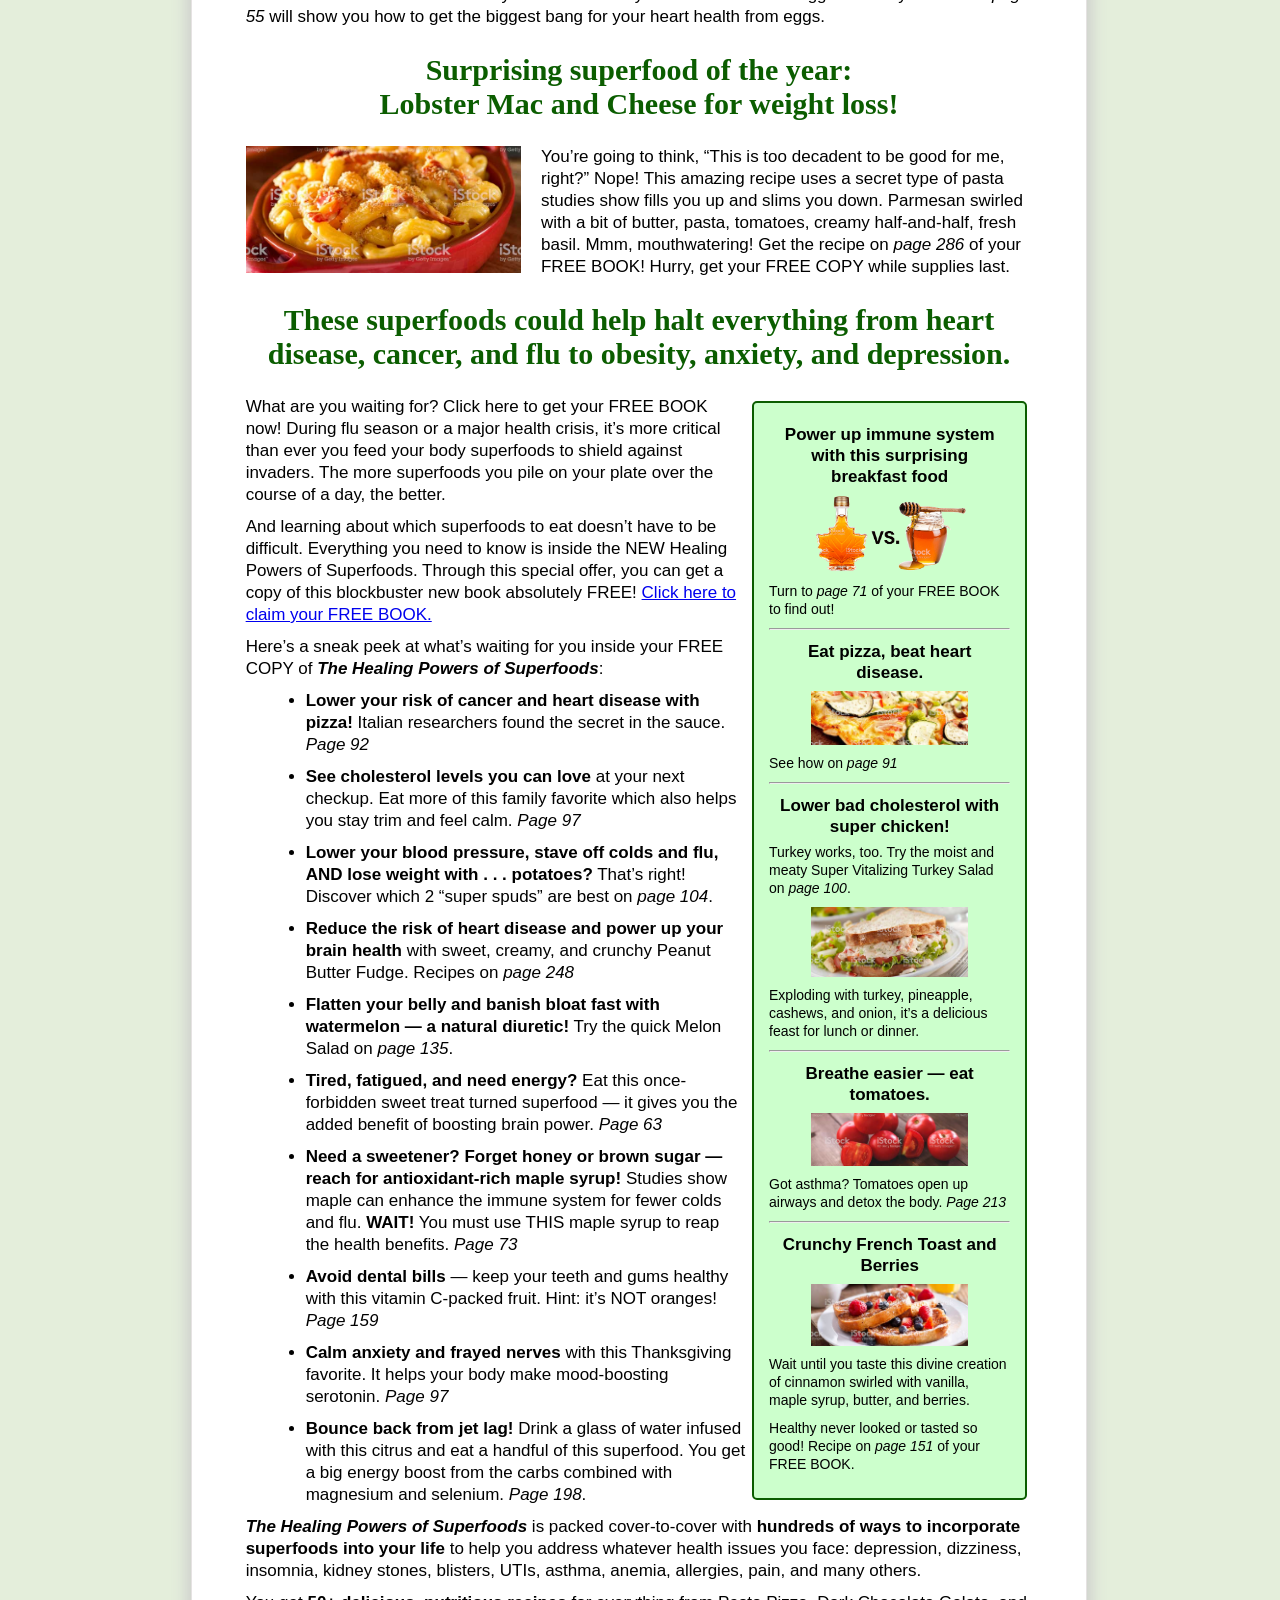
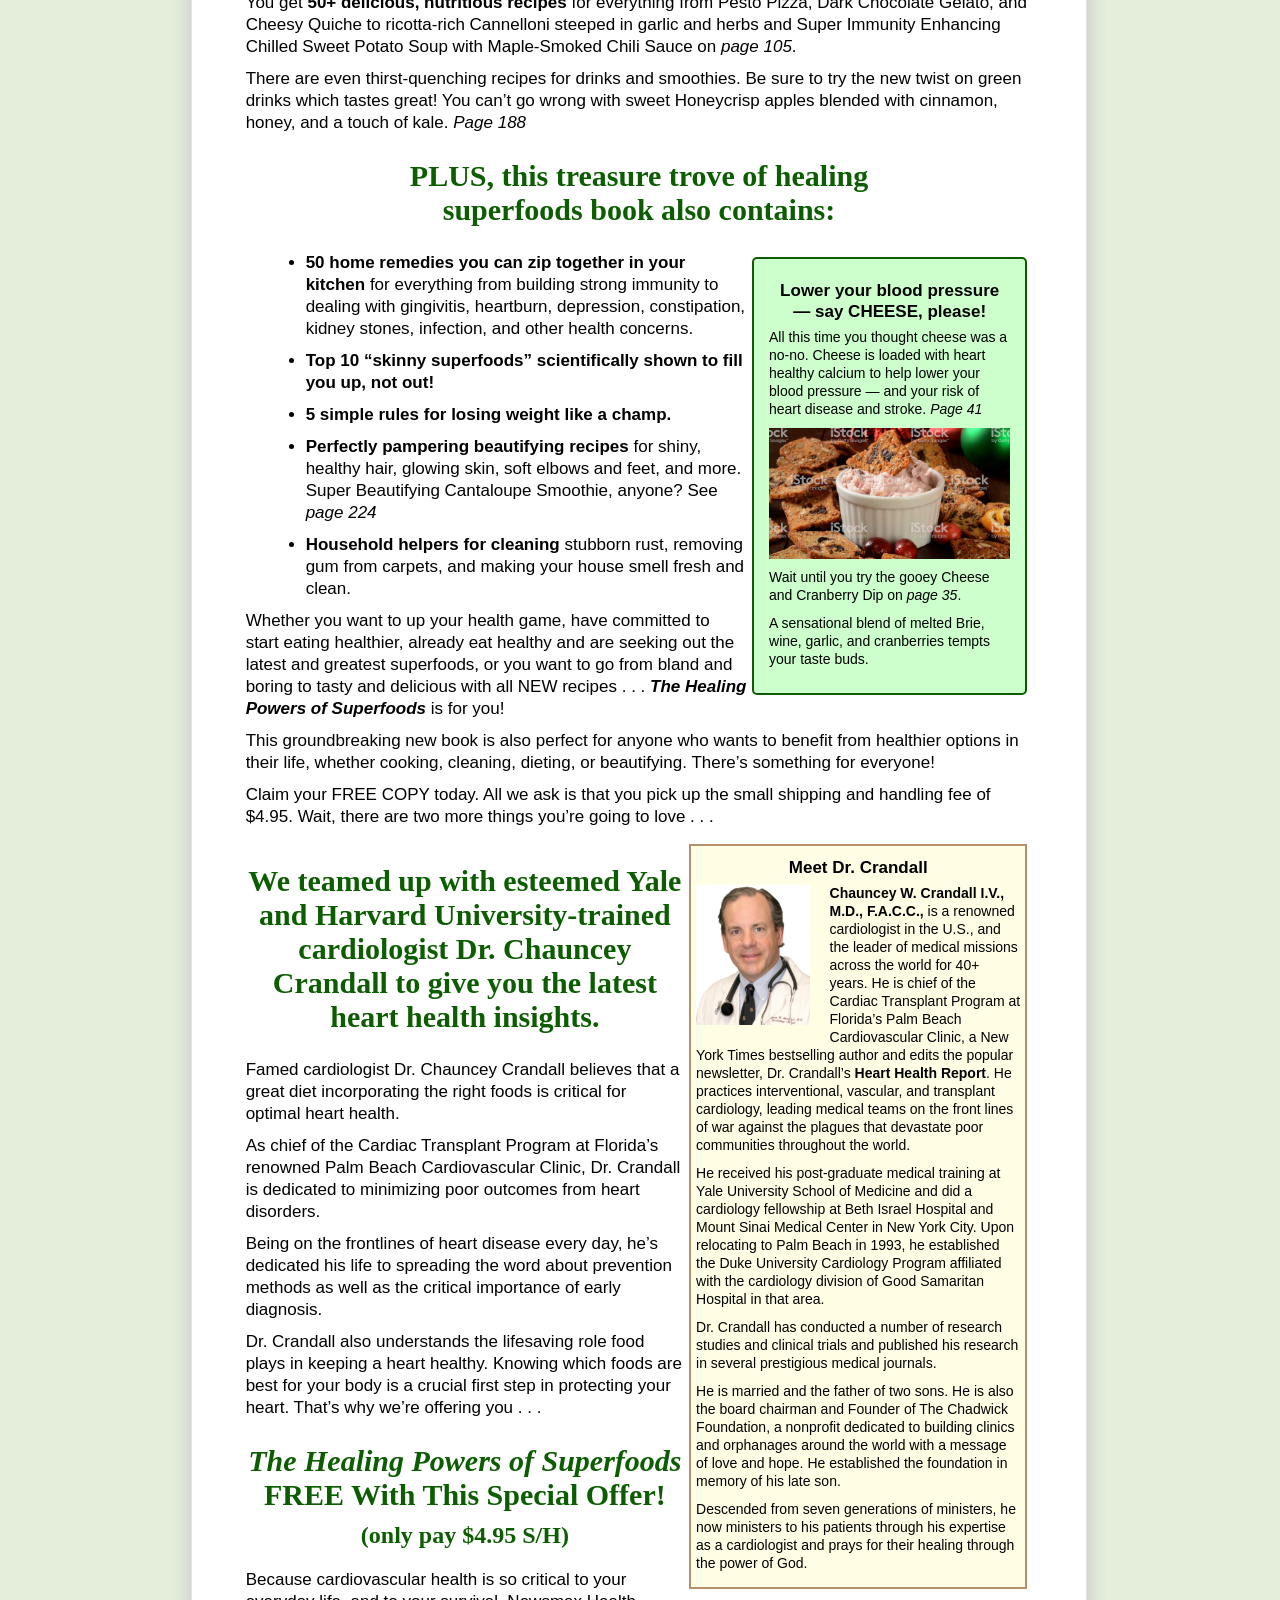
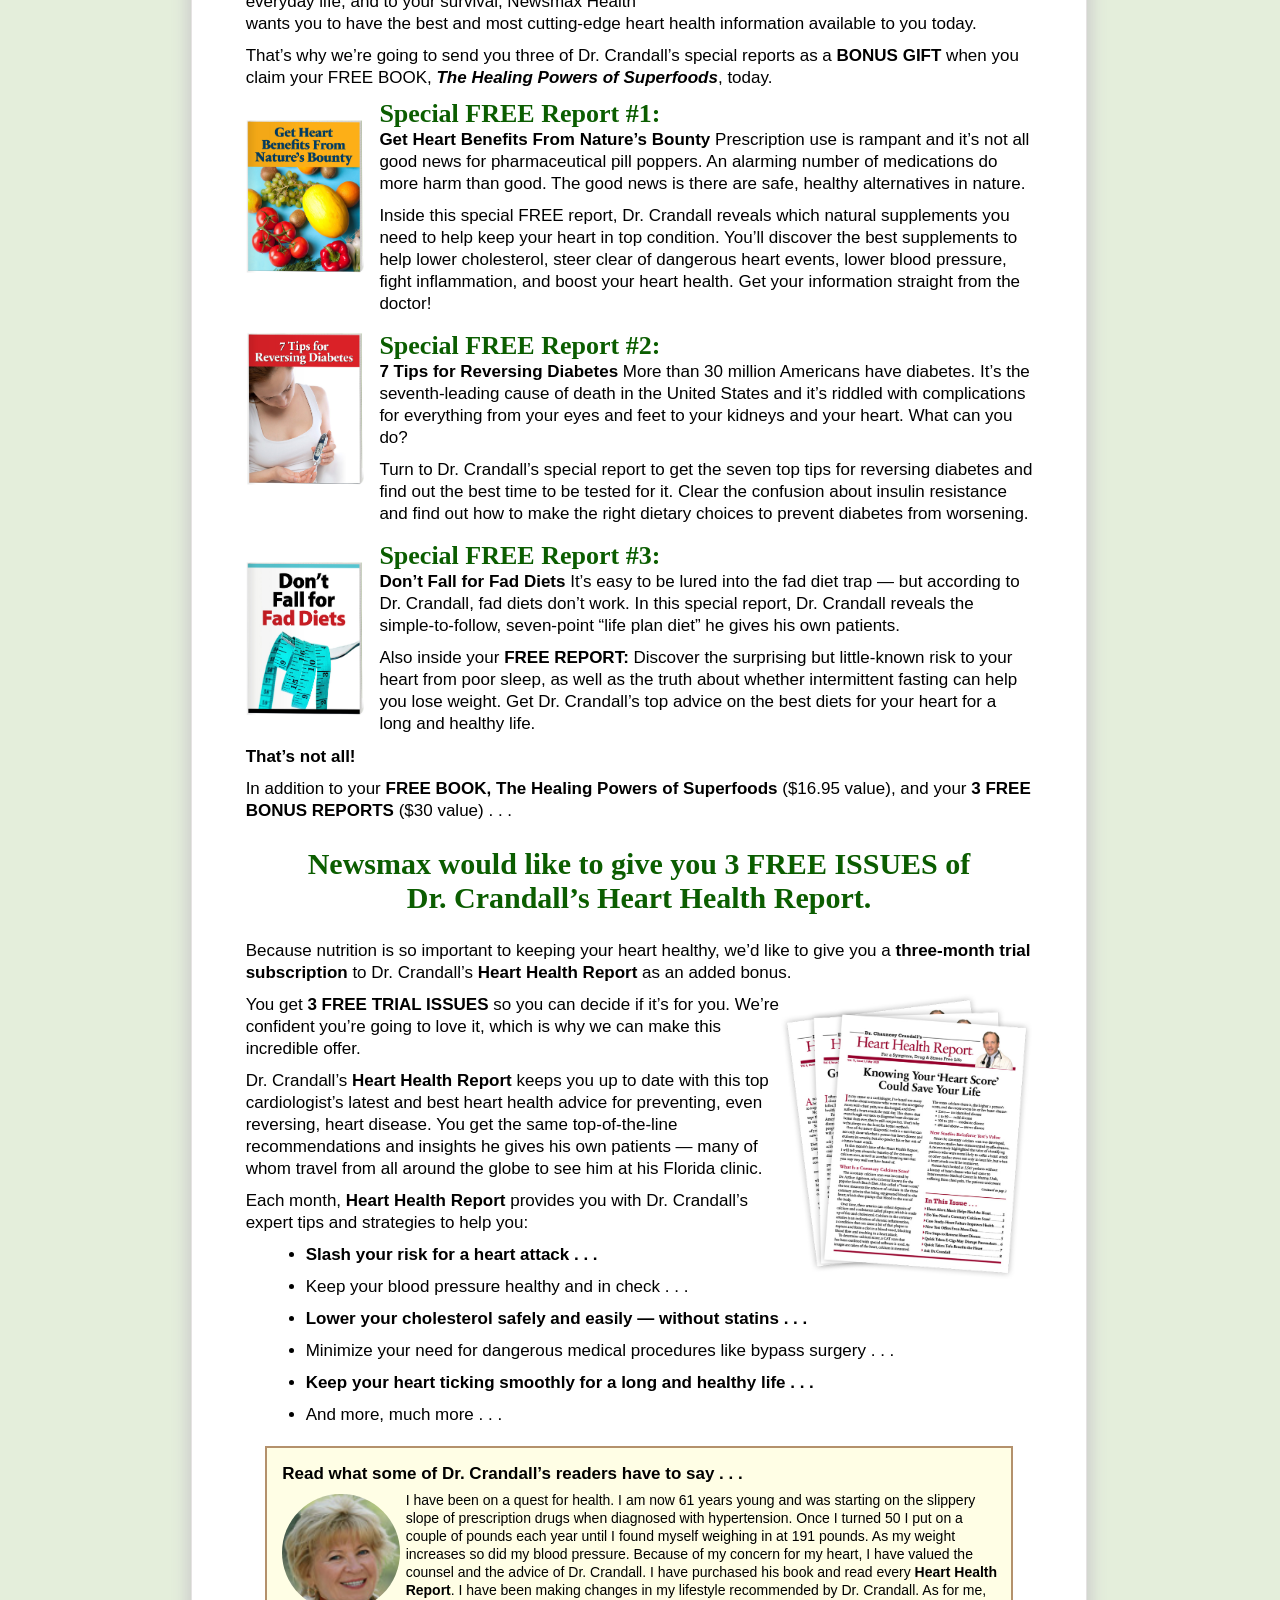
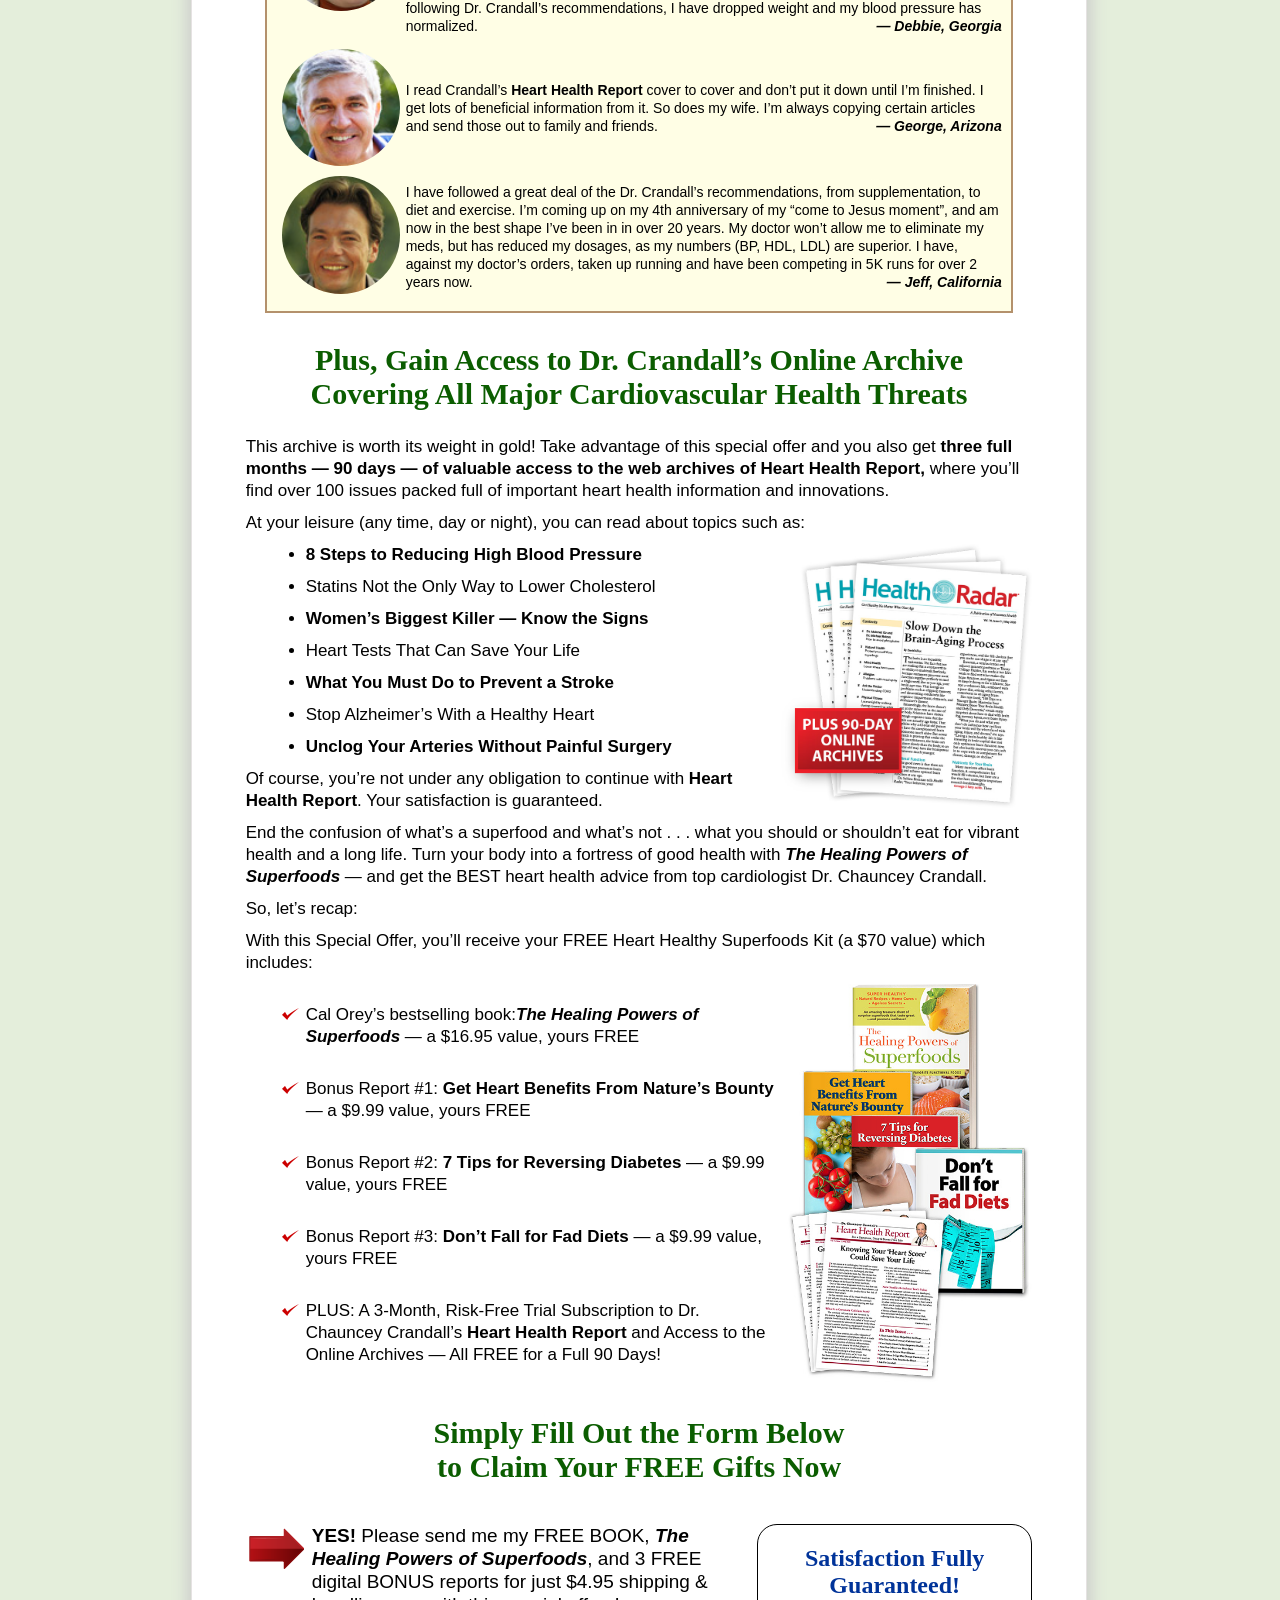
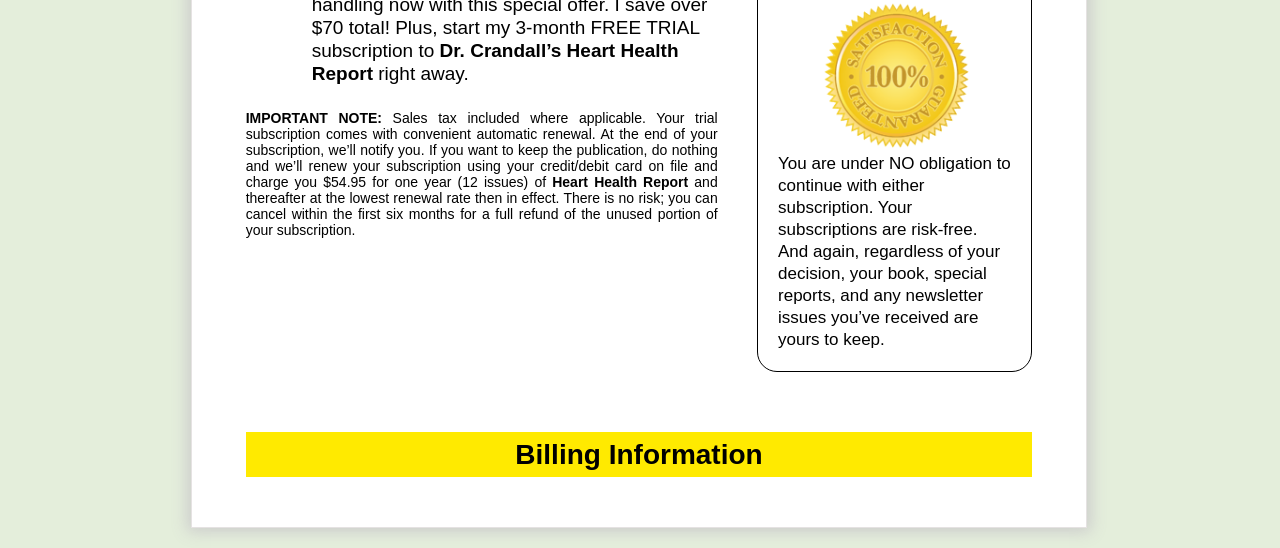
<file: nm/health/superfoods/index.html>
<!doctype html>
<html>
<head>
<meta charset="UTF-8">
<meta name="viewport" content="width=device-width, initial-scale=1">
<title>Healing Power of Super Foods</title>

<link href="https://fonts.googleapis.com/css2?family=Lexend+Tera&display=swap" rel="stylesheet">
    
<style>
body {background-color:#fff; margin:0; padding:0;}
* {box-sizing: border-box}
#mainWrpDiv img {width:100%; height:auto; border:0;}
#mainWrpDiv .displayDesktop {display:none;}
#mainWrpDiv .displayMobile {display:inherit;}
#mainWrpDiv sup {vertical-align: baseline; position: relative; top: -0.4em;}

/* main wrapper div style */
#mainWrpDiv {width:100%; background-color:#fff; }

/* graphic body div */
#mainWrpDiv #grphBodyDiv {margin:0px auto; padding:0; width:88%;}

/* header styles */
#mainWrpDiv h1, h2, h3, h4, h5, h6 {font-family:"Times New Roman", Times, serif; padding:0; text-align:center; font-weight:bold; color:#000;}
#mainWrpDiv h1 {font-family:Gotham, Helvetica, Arial, sans-serif; font-size: 42px;line-height:44px; margin:20px auto; padding:0; color:#0B5D00;}

#mainWrpDiv h2 {font-size:26px; line-height:29px; margin:25px 0; padding: 10px 0; color:#0B5D00;}
/*#mainWrpDiv h2 {font-size:2vw; margin:15px 0; color:#c30000;}*/
#mainWrpDiv h3 {font-size:24px; line-height:27px; margin:20px 0;  color:#0B5D00;}
#mainWrpDiv h4 {font-size:26px; line-height:30px; margin:20px 0 0; text-align:left; color:#0B5D00;}
#mainWrpDiv h5 {font-size:18px; line-height:21px; margin:5px 0; font-weight:bold; text-align:center;}
#mainWrpDiv h6 {font-size:24px; line-height:27px; margin:20px 0 0; color:#003399;}
#mainWrpDiv p, li {font-family:Arial, Helvetica, sans-serif; font-size:17px; line-height:22px; margin:0 0 10px; padding:0; font-weight:normal;}

#mainWrpDiv .callout h3 {font-family: 'Lexend Tera', sans-serif; font-size:18px; line-height:22px; margin:5px auto 0; text-align: center; color:#996600;}
#mainWrpDiv .callout p {font-family: 'Lexend Tera', sans-serif; font-size:15px; line-height:22px; margin:7px 0; padding:0 20px; font-weight:normal; text-align: center; color:#996600;}
#mainWrpDiv .callout hr {width: 75%;}

#mainWrpDiv .bonusWrp h4 {font-size:26px; line-height:30px; margin:0; text-align:left; color:#0B5D00;}

/* text styles */
#mainWrpDiv .clear { clear:both; height:1px; margin:0; padding:0;}
#mainWrpDiv .colorRed { color:#c30000;}
#mainWrpDiv .colorBlue { color:#0000ff;}
#mainWrpDiv .colorBlack { color:#000;}
#mainWrpDiv .colorOrange {color:#fd5900;}
/* color from credit card  #3d476a */
#mainWrpDiv .kitTitle {font-family:Gotham, Helvetica, Arial, sans-serif; color:#073bbd; font-weight:bold; font-size:115%; letter-spacing:1px;} /*"olive #5d4e14 teal 02a0a9 */
#mainWrpDiv .kitTitleSub {font-family:Gotham, Helvetica, Arial, sans-serif; color:#000; font-weight:bold; font-style:normal; font-size:105%;}
#mainWrpDiv .reportTitle {font-weight:bold;}
#mainWrpDiv .newsTitle {font-weight:bold; font-style:italic;}
#mainWrpDiv .publisher {font-size:15px; line-height:18px; margin:0; padding:0;}
#mainWrpDiv .publisherL {font-size:15px; line-height:18px; margin-bottom:15px;}
#mainWrpDiv .bold { font-weight: bold; }
#mainWrpDiv .normal {font-weight: normal; }
#mainWrpDiv .boldI { font-weight: bold; font-style:italic; }
#mainWrpDiv .boldHigh {font-weight:bold; background-color:#ffea00;}
#mainWrpDiv .boldRed {font-weight:bold; color:#c30000; margin-top:30px;}
#mainWrpDiv .underlineRed {text-decoration:underline; text-decoration-thickness:3px; text-decoration-color:#c30000; text-decoration-skip-ink:none;}
#mainWrpDiv .underlineBlue {color:#0000ff; text-decoration:underline; text-decoration-thickness:2px; text-decoration-color:#0000ff; text-decoration-skip-ink:none;}
#mainWrpDiv .underline {text-decoration:underline; text-decoration-thickness:2px; text-decoration-skip-ink:none; text-underline-offset:2px;}
#mainWrpDiv .underlineEm {text-decoration:underline; text-decoration-thickness:2px; text-decoration-skip-ink:none; text-underline-offset:2px; font-style:italic;}
#mainWrpDiv .highlight { background-color:#ffea00;}
#mainWrpDiv .highlightBold { background-color:#ffea00; font-weight:bold;}
#mainWrpDiv .botMarg0 {margin-bottom:0;}
#mainWrpDiv .botMarg15 {margin-bottom:15px;}
#mainWrpDiv .botMarg25 {margin-bottom:25px;}
#mainWrpDiv .topMarg0 {margin-top:0;}
#mainWrpDiv .topMarg10 {margin-top:10px;}
#mainWrpDiv .topMarg20 {margin-top:20px;}
#mainWrpDiv .topMarg40 {margin-top:40px;}
#mainWrpDiv .firstLine {font-size:19px; line-height:23px; margin:0px 0px 25px;}
#mainWrpDiv #yesLine {float:none; width:91%; margin:0; padding:0;}
#mainWrpDiv .disclaimer {font-size:14px; line-height:16px; font-style:normal; width:90%; margin:10px auto 30px; text-align:justify;}

#mainWrpDiv .quote {margin:0; line-height:20px;}
#mainWrpDiv .olderIndent {margin-left:20px;}

/* list styles */
#mainWrpDiv ul.avocado {margin:0 0 0 60px; padding:0;}
    
#mainWrpDiv ul.checkmark {font-family:Arial, Helvetica, sans-serif; font-size:24px; line-height:22px; margin:0 0 0 60px; padding:0; font-weight:normal;}
#mainWrpDiv ul.checkmark li {margin:30px 0; list-style-image:url(images/red-check.gif);}
#mainWrpDiv ul.checkmark li:last-child {margin-bottom:10px;}
    
#mainWrpDiv ul.oddEven li:nth-child(odd) {font-weight:bold;}


#mainWrpDiv #photoMain {float:none; width:100%; margin:20px auto; padding:0;}
#mainWrpDiv .photoRTOPbook {float:right; width:60%; margin:-20px 0 0; padding:0;}
#mainWrpDiv .photoR, .photoRbook, .bonusImg {float:none; width:95%; margin:10px auto; padding:0;}
#mainWrpDiv .photoL, .photoLnews {float:none; width:75%; margin:10px auto; padding:0;}
#mainWrpDiv #photoSeal {float:none; width:95%; margin:10px auto; padding:0;}
#mainWrpDiv #bonus-report {display:none;}
#mainWrpDiv .bonusOne {display:inherit; float:none; max-width:250px; margin:10px auto; padding:0;}

#mainWrpDiv .recipes .photoCenter {width:65%; margin:5px auto; padding:0;}

#mainWrpDiv #sigDiv {width:65%; height:auto; margin:0; padding:0;}

#mainWrpDiv .reportImage {float:none; width:80%; margin:10px auto; padding:0;}

/* sidebars */
#mainWrpDiv .insetR {float:none; width:95%; margin:10px auto; padding:10px; background-color:#fffee5; border:2px solid #b4916c;}
#mainWrpDiv .insetR h3 {font-family:Gotham, Helvetica, Arial, sans-serif; font-size:17px; line-height:21px; margin:3px; padding:3px; font-weight:bold; text-align:center; color:#000;}
#mainWrpDiv .insetRImg {width:100%; margin:5px auto; padding:0; }
#mainWrpDiv .insetR p {font-family:Gotham, Helvetica, Arial, sans-serif; font-size:14px; line-height:18px; margin:0 0 10px; padding:0;} 
#mainWrpDiv .insetR #refsWrp {width:100%; margin:0 auto; padding:0;} /******************/
#mainWrpDiv .insetR #refsWrp a {color:#000; text-decoration:none;}
#mainWrpDiv .insetR #refsWrp .refs {font-size:12px; line-height:15px; margin-bottom:5px;}
#mainWrpDiv .insetR h5 {font-family:Gotham, Helvetica, Arial, sans-serif; font-size:12pt; line-height:16pt; margin:5px 0 10px 0; padding:0; font-weight:bold;}
#mainWrpDiv .insetR li {font-family:Gotham, Helvetica, Arial, sans-serif; font-size:12pt; line-height:16pt; margin:0 0 5px -20px; padding:0;}

#mainWrpDiv .recipes {border-radius: 5px; background-color:#ccffcc; border:2px solid #0B5D00; padding:15px;}

#mainWrpDiv .insetL {float:none; width:95%; margin:10px auto; padding:10px; background-color:#fffee5; border:2px solid #b4916c;}
#mainWrpDiv .insetL h3 {font-family:Gotham, Helvetica, Arial, sans-serif; font-size:17px; line-height:21px; margin:3px; padding:3px; font-weight:bold; text-align:center; color:#000;}
#mainWrpDiv .insetL img {width:100%; margin:5px auto; padding:0; }
#mainWrpDiv .insetL p {font-family:Gotham, Helvetica, Arial, sans-serif; font-size:14px; line-height:18px; margin:0 0 10px; padding:0;} 
#mainWrpDiv .insetL #refsWrp {width:100%; margin:0 auto; padding:0;} /******************/
#mainWrpDiv .insetL #refsWrp a {color:#000; text-decoration:none;}
#mainWrpDiv .insetL #refsWrp .refs {font-size:12px; line-height:15px; margin-bottom:5px;}
#mainWrpDiv .insetL h5 {font-family:Gotham, Helvetica, Arial, sans-serif; font-size:12pt; line-height:16pt; margin:5px 0 10px 0; padding:0; font-weight:bold;}
#mainWrpDiv .insetL li {font-family:Gotham, Helvetica, Arial, sans-serif; font-size:12pt; line-height:16pt; margin:0 0 5px -20px; padding:0;}

#mainWrpDiv .insetCenter {float:none; width:95%; margin:10px auto; padding:10px; background-color:#fffee5; border:2px solid #b4916c;}
#mainWrpDiv .insetCenter h3 {font-family:Gotham, Helvetica, Arial, sans-serif; font-size:17px; line-height:21px; margin:3px; padding:3px; font-weight:bold; text-align:center; color:#000;}
#mainWrpDiv .insetLImg {float:left; width:40%; height:auto; margin:4px 10px 4px 0; }
#mainWrpDiv .insetCenter p {font-family:Gotham, Helvetica, Arial, sans-serif; font-size:14px; line-height:18px; margin:0 0 10px; padding:0;} 
#mainWrpDiv .insetCenter #refsWrp {width:100%; margin:0 auto; padding:0;} /******************/
#mainWrpDiv .insetCenter #refsWrp a {color:#000; text-decoration:none;}
#mainWrpDiv .insetCenter #refsWrp .refs {font-size:12px; line-height:15px; margin-bottom:5px;}
#mainWrpDiv .insetCenter h5 {font-family:Gotham, Helvetica, Arial, sans-serif; font-size:12pt; line-height:16pt; margin:5px 0 10px 0; padding:0; font-weight:bold;}
#mainWrpDiv .insetCenter li {font-family:Gotham, Helvetica, Arial, sans-serif; font-size:12pt; line-height:16pt; margin:0 0 5px -20px; padding:0;}



/* guarantee right side box */
#mainWrpDiv #guaranteeSideBox {float:none; width:90%; margin:20px auto; padding:10px; border-color:#000; border-width: 2px; background-color:#fff; border-style:solid; border-radius:20px;}


/*****************************************************/
/*****************************************************/
/*****************************************************/
@media only screen and (min-width: 40em) {	
    #mainWrpDiv .displayDesktop {display:inherit;}
    #mainWrpDiv .displayMobile {display:none;}
    
    body {background-color:#E4EEDB; margin:0 8px 0 6px; padding:0; /*background-image: url("images/background.jpg");*/ background-position: center top; background-size: cover;background-attachment: fixed;}

    #mainWrpDiv {max-width:56em; margin:0 auto 20px; padding:0 0 10px; background-color:#fff; border-style:solid; border-color:#e5e2e2; border-width:1px;  position:relative; -webkit-box-shadow: 0px 0px 15px 4px rgba(204,204,204,1); -moz-box-shadow: 0px 0px 15px 4px rgba(204,204,204,1); box-shadow: 0px 0px 15px 4px rgba(204,204,204,1);}

    #mainWrpDiv h2 {font-size:30px; line-height:34px; margin:15px 0; color:#0B5D00;}

    /* div styles */
    #mainWrpDiv #photoMain {float:right; width:55%; margin:20px 0 0 20px; padding:0;}
    #mainWrpDiv .photoRTOPbook {float:right; width:40%; margin:-20px 0 0; padding:0;}
    #mainWrpDiv .photoCenter {width:65%; margin:20px auto; padding:0;}
    #mainWrpDiv .bottImg { float:right; width:28%; margin:0 0 0 20px; padding:0; }
    #mainWrpDiv .bottImgSm { float:right; width:20%; margin:0 0 0 20px; padding:0; }
    #mainWrpDiv .bottImgSmL { float:left; width:20%; margin:0 20px 0 0; padding:0; }
    #mainWrpDiv .photoR {float:right; width:36%; margin:0 0 0 20px; padding:0;}
    #mainWrpDiv .photoRbook {float:right; width:35%; margin:0 0 0 20px; padding:0;}
    #mainWrpDiv .photoL {float:left; width:35%; margin:0 20px 0 0; padding:0;}
    #mainWrpDiv .photoRnews {float:right; width:35%; margin:0 0 0 20px; padding:0;}
    #mainWrpDiv .reportImage {float:right; width:28%; margin:0 0 0 20px; padding:0;}
    #mainWrpDiv #photoSeal {float:left; width:30%; margin:0 10px 20px 0; padding:10px 0 0 0;}
    #mainWrpDiv #yesLine {float:right; width:86%; margin:0; padding:0;}
    
    
    #mainWrpDiv #testimonials img {float:left; width:17%; margin:0 3px 3px 3px; padding:3px;border-radius:50%;}
    //#mainWrpDiv #testimonials img:nth-of-type(even) {float:right;}
    #mainWrpDiv #crandall.insetR {float:right; width:43%; margin:5px; padding:5px;}
    #mainWrpDiv .insetR {float:right; width:35%; margin:5px; padding:5px;}
    #mainWrpDiv .insetL {float:left; width:35%; margin:5px; padding:5px;}
    #mainWrpDiv .recipes {border-radius: 5px; background-color:#ccffcc; border:2px solid #0B5D00; padding:15px;}

    #mainWrpDiv .insetCenter {float:none; width:95%; margin:20px auto; padding:9px; background-color:#fffee5; border:2px solid #b4916c;}
    #mainWrpDiv .insetCenter h3 {font-family:Gotham, Helvetica, Arial, sans-serif; font-size:17px; line-height:21px; margin:3px; padding:3px; font-weight:bold; text-align:center; color:#000;}
    #mainWrpDiv .insetCenter p {font-family:Gotham, Helvetica, Arial, sans-serif; font-size:14px; line-height:18px; margin:0 0 10px; padding:0;} 
    #mainWrpDiv .insetCenter #refsWrp {width:100%; margin:0 auto; padding:0;} /******************/
    #mainWrpDiv .insetCenter #refsWrp a {color:#000; text-decoration:none;}
    #mainWrpDiv .insetCenter #refsWrp .refs {font-size:12px; line-height:15px; margin-bottom:5px;}
    #mainWrpDiv .insetCenter h5 {font-family:Gotham, Helvetica, Arial, sans-serif; font-size:12pt; line-height:16pt; margin:5px 0 10px 0; padding:0; font-weight:bold;}
    #mainWrpDiv .insetCenter li {font-family:Gotham, Helvetica, Arial, sans-serif; font-size:12pt; line-height:16pt; margin:0 0 5px -20px; padding:0;}
    
    #mainWrpDiv .bonusImg {float:left; width:15%; margin:0; padding:0;}

    #mainWrpDiv .hhr-rdr {width:32%; margin:0 0 0 0; padding:0;}

    /* guarantee right side box */
    #mainWrpDiv #guaranteeSideBox {float:right; width:35%; margin:0 0 20px 20px; padding:0 20px 10px; border-color:#000; border-width: 1px; background-color:#fff; border-style:solid; border-radius:20px;}

}
@media only print  {	

    body {background-color:#fff; margin:0; padding:0;}

    #mainWrpDiv {/*max-width:56em;*/ margin:0 auto 20px; padding:0 0 10px; background-color:#fff;}
    #mainWrpDiv #grphBodyDiv {margin:0px auto; padding:0; width:100%;}
    
    #mainWrpDiv h2 {font-size:30px; line-height:34px; margin:15px 0; color:#0B5D00;}

    /* div styles */
    #mainWrpDiv #photoMain {float:right; width:55%; margin:20px 0 0 20px; padding:0;}
    #mainWrpDiv .photoRTOPbook {float:right; width:40%; margin:-20px 0 0; padding:0;}
    #mainWrpDiv .photoCenter {width:65%; margin:20px auto; padding:0;}
    #mainWrpDiv .bottImg { float:right; width:28%; margin:0 0 0 20px; padding:0; }
    #mainWrpDiv .bottImgSm { float:right; width:20%; margin:0 0 0 20px; padding:0; }
    #mainWrpDiv .bottImgSmL { float:left; width:20%; margin:0 20px 0 0; padding:0; }
    #mainWrpDiv .photoR {float:right; width:36%; margin:0 0 0 20px; padding:0;}
    #mainWrpDiv .photoRbook {float:right; width:35%; margin:0 0 0 20px; padding:0;}
    #mainWrpDiv .photoL {float:left; width:35%; margin:0 20px 0 0; padding:0;}
    #mainWrpDiv .photoRnews {float:right; width:35%; margin:0 0 0 20px; padding:0;}
    #mainWrpDiv .reportImage {float:right; width:28%; margin:0 0 0 20px; padding:0;}
    #mainWrpDiv #photoSeal {float:left; width:30%; margin:0 10px 20px 0; padding:10px 0 0 0;}
    #mainWrpDiv #yesLine {float:right; width:86%; margin:0; padding:0;}
    
    
    #mainWrpDiv #testimonials img {float:left; width:17%; margin:0 3px 3px 3px; padding:3px;border-radius:50%;}
    //#mainWrpDiv #testimonials img:nth-of-type(even) {float:right;}

    #mainWrpDiv .insetR {float:right; width:35%; margin:5px; padding:5px;}
    #mainWrpDiv .insetL {float:left; width:35%; margin:5px; padding:5px;}
    #mainWrpDiv .recipes {border-radius: 5px; background-color:#ccffcc; border:2px solid #0B5D00; padding:15px;}

    #mainWrpDiv .insetCenter {float:none; width:95%; margin:20px auto; padding:9px; background-color:#fffee5; border:2px solid #b4916c;}
    #mainWrpDiv .insetCenter h3 {font-family:Gotham, Helvetica, Arial, sans-serif; font-size:17px; line-height:21px; margin:3px; padding:3px; font-weight:bold; text-align:center; color:#000;}
    #mainWrpDiv .insetCenter p {font-family:Gotham, Helvetica, Arial, sans-serif; font-size:14px; line-height:18px; margin:0 0 10px; padding:0;} 
    #mainWrpDiv .insetCenter #refsWrp {width:100%; margin:0 auto; padding:0;} /******************/
    #mainWrpDiv .insetCenter #refsWrp a {color:#000; text-decoration:none;}
    #mainWrpDiv .insetCenter #refsWrp .refs {font-size:12px; line-height:15px; margin-bottom:5px;}
    #mainWrpDiv .insetCenter h5 {font-family:Gotham, Helvetica, Arial, sans-serif; font-size:12pt; line-height:16pt; margin:5px 0 10px 0; padding:0; font-weight:bold;}
    #mainWrpDiv .insetCenter li {font-family:Gotham, Helvetica, Arial, sans-serif; font-size:12pt; line-height:16pt; margin:0 0 5px -20px; padding:0;}
    
    #mainWrpDiv .bonusImg {float:left; width:15%; margin:0; padding:0;}

    #mainWrpDiv .hhr-rdr {width:32%; margin:0 0 0 0; padding:0;}

    /* guarantee right side box */
    #mainWrpDiv #guaranteeSideBox {float:right; width:35%; margin:0 0 20px 20px; padding:0 20px 10px; border-color:#000; border-width: 1px; background-color:#fff; border-style:solid; border-radius:20px;}
   

}


</style>

</head>

<body>

<div id="mainWrpDiv"><!-- Main Wrapper Div -->
<div id="grphBodyDiv">

<!--<div id="headerWrp" style="width:100%; margin:20px auto; padding:0;">-->
    <h1><span class="newsTitle colorRed">MYSTERY SOLVED!</span><br>Scientists Reveal 20 Most Surprising <br class="displayDesktop">Superfoods for Amazing Health</h1>
<!--</div>-->

<!--<div class="productDescription">-->   
      
    <p>Eggs, fish oil, butter, coconut oil&nbsp;.&nbsp;.&nbsp;. one minute they&rsquo;re good for you and the next they&rsquo;re not. Food fads make it tough to know what&rsquo;s truly healthy. Eat it, don&rsquo;t eat it. It helps, no wait, it doesn&rsquo;t help. </p>
    
    <p>Medical doctors and researchers are constantly making new discoveries about food that change conventional thinking. </p>
    <p>With so much conflicting science, how do you know which foods really have incredible healing powers?  </p>
    
    <h2>End the confusion once and for all <br class="displayDesktop">with <strong><em>The Healing Powers of Superfoods</em></strong>. </h2>
    
    <p>Written by Cal Orey, author of the bestselling <em>Healing Powers of Honey,</em> this blockbuster new book is based on <strong>the latest scientific studies</strong> showing dozens of surprising superfoods and juices you never knew could help you <strong>get healthy and stay healthy</strong> &mdash; even <strong>cheese, chocolate, and ice cream!</strong></p>
    
    <p><strong><em>The Healing Powers of Superfoods</em></strong> reveals <strong>the NEW top 20 superfoods</strong> which are loaded with antioxidants, polyphenols, carotenoids, flavonoids, and minerals and vitamins with powerful immune-boosting and disease-preventing properties. </p>

    <h2>If you want to outsmart heart disease, cognitive <br class="displayDesktop">decline, or even lung troubles without giving up <br class="displayDesktop">your favorite foods&nbsp;.&nbsp;.&nbsp;. this is the book for you.</h2>
    <p>Contrary to popular belief, superfoods aren&rsquo;t just for health nuts. They&rsquo;re for everyone who wants to enjoy a heathier heart, a stronger brain, clear lungs and sinuses, lower cholesterol, and reduced pain &mdash; as well as give the boot to colds and flu, soothe dry skin, feel more energized, and live longer.</p>
    
    <p>One of the most important things you can do with the NEW Top 20 superfoods: Boost your immunity. A balanced immune system is essential to living a healthy life.</p>
    <p>Inside this 316-page bible of superfoods you&rsquo;ll discover the top 20 nutrient-dense foods that are <strong>delicious to eat and easy to find</strong> at your favorite supermarket. These new superfoods are many of the classic foods you love and they deliver big health benefits that can help you:</p>
    
    <div class="photoRTOPbook displayDesktop" style="margin:5px 10px 0 0;">
        <img src="images/superfoods-book-BURST.jpg" alt="">
    </div>
    
    <ul class="avocado oddEven">
        <li>Boost your immune system</li>
        <li>Support a healthy heart</li>
        <li>Build strong bones </li>
        <li>Strengthen your cognitive health </li>
        <li>Maintain healthy blood sugar </li>
        <li>Power up your energy</li>
        <li>Fight fat</li>
        <li>Lower blood pressure</li>
        <li>Lower the risk of heart disease</li>
        <li>Slow the aging process</li>
        <li>Promote healthy vision</li>
        <li>Ease anxiety and stress</li>
    </ul>
    <div class="clear">&nbsp;</div>
    <p>If foods like acai, maca, or garlic come to mind when you hear the word &ldquo;superfood,&rdquo; you&rsquo;re in for a surprise! While these superfoods are nutritionally dense and good for your health&nbsp;.&nbsp;.&nbsp;.</p>

    <h2>The Secret to a Long, Healthy Life <br class="displayDesktop">Is Sitting in Your Grocery Shelf</h2>
    <p>There are loads of other, lesser-known taste-tempting, belly-filling foods with the power to restore health, wellness, and energy to the body. <strong>There are even foods that have been on your plate all along &mdash; you just didn&rsquo;t know they were nutrient-dense.</strong> <a href="#order"><strong>Take a look here in your FREE COPY of <em>The Healing Powers of Superfoods.</em></strong></a></p>
    
<!--
    <div class="callout">
        <hr>
        <h3>Eat Peanut Butter Fudge to Help Stave Off Heart Disease!</h3>
            <p>Simply add this nut to your sweet, fudgy treat to make it more <br class="displayDesktop">heart healthy. Rich in disease-fighting antioxidants, it works <br class="displayDesktop">wonders for your brain and blood sugar health, too! <em>Page 79</em></p>
        <hr>
    </div>
-->
    
    <p>Take gelato and shellfish &mdash; once considered too fatty or too high in cholesterol and sodium, they&nbsp;ve been determined to be good for you and they taste great. They&rsquo;re today&rsquo;s &ldquo;new&rdquo; superfoods! Shrimp alone have 17 grams of protein and almost one-third the recommended daily allowance of vitamin D &mdash; an important vitamin millions of people are lacking. You need all the &ldquo;D&rdquo; you can get for strong bones and teeth.</p>

    <p>You know those potatoes you serve up as a side with a juicy steak or your favorite chicken dish? Surprise &mdash; they&rsquo;re immunity-boosting powerhouses!</p>
    
    <p>Not just fat-free and a great source of potassium for your heart health, these super spuds are also packed with vitamin A, a powerful immune booster. Medical researchers also believe this potato can boost white blood cell activity, which is key to warding off certain cancers. </p>
    <p>All of the details you need about super taters &mdash; including some great ways to use them in recipes &mdash; are on <em>page 104</em> of your FREE BOOK. <a href="#order"><strong>Get your FREE copy of <em>The Healing Powers of Superfoods</em> before they&rsquo;re all gone!</strong></a></p>

    <h2>Guess what? A food doesn&rsquo;t have to be <br class="displayDesktop">perfectly &ldquo;clean&rdquo; to be a superfood.</h2>
    <div class="photoR">
        <img src="images/gellato.jpg" alt=""/> </div>
    <p>Think about how you enjoy that big bowl of decadent gelato. So creamy and smooth, yet this sweet treat has less fat and more natural ingredients than ice cream.</p>    
    <p>Add some of this yummy chocolate or any of the great mix-in suggestions on <em>page 63</em> and it&rsquo;s like you went to Dairy Queen for a Blizzard swirled with your favorite mix-ins &mdash; only better because it&rsquo;s healthier! </p>
    <p>Best of all when you start adding other nutrient-dense foods to superfoods, you instantly increase the health benefits. <strong><em>The Healing Powers of Superfoods</em></strong> gives you all kinds of ideas for blending and stacking superfoods for the healthiest options. </p>

    <h2>Now don&rsquo;t give ice cream the boot, because <br class="displayDesktop">America&rsquo;s favorite frozen delight not only builds <br class="displayDesktop">strong bones <em>&mdash; it supercharges your brain.</em></h2>
    <p>Ice cream contains calcium for bone-building and protein for strong muscles and teeth. Know what else? Vanilla ice cream is good for the brain! When you get your <a href="#order"><strong>FREE COPY of <em>The Healing Powers of Superfoods,</em></strong></a> turn to <em>page 63</em> to see the secret super mineral in vanilla ice cream that enhances brain function. Belgian researchers using MRI testing found ice cream even diminishes the brain&rsquo;s response to sadness. </p>
    
   <!--
   <div class="callout">
        <hr>
            <p>Eat Peanut Butter Fudge to Help Stave Off Heart Disease!</p>
        <hr>
    </div>
   -->
   
    <p>Do you like apples or peanut butter? They&rsquo;re super delicious superfoods, too. <strong>Apples aren&rsquo;t just great for weight loss, they lower your bad cholesterol (LDL), protecting against heart attack and stroke.</strong></p>
    <p>See <em>page 28</em> of your FREE BOOK to see which apples pack the most powerful punch. Be sure to try the Super Heart Healthy Cinna-Apple Smoothie on <em>page 29</em>.</p>
    
    
    <h2>Do these look like SUPERFOODS to you?<br>Take a closer look.</h2>
    <div class="photoL">
        <img src="images/wine.jpg" alt=""/> </div>
    <p>When University of Scranton researcher Joe Vinson, Ph.D., was asked what foods he&rsquo;d pick if he were stranded on a desert island for two weeks, he <strong>chose nuts, peanut butter, orange juice, and wine</strong>. Since wine is rich in resveratrol, it could help prevent blood clots from years of eating French fries and bacon. </p>
    <p>Rather skip the wine? There&rsquo;s a great juice alternative on <em>page 141</em>. This superjuice not only helps lower cholesterol but may reduce the risk of cancer, too. It&rsquo;s all in <strong><em>The Healing Powers of Superfoods</em></strong>. <a href="#order"><strong>Claim your FREE copy here.</strong></a></p>
  
      
    <h2>Eggs can keep you out of the cardiologist&rsquo;s office, too. </h2>
    <div class="photoR">
        <img src="images/eggs-avocado-toast.jpg" alt=""/> </div>
    <p>Two studies of 40,000 men and women published in the Journal of the American Medical Association (JAMA) showed eating eggs in moderation may be good for your heart. Scientists found absolutely NO LINK to heart disease in healthy test subjects who ate an egg every day. But&nbsp;.&nbsp;.&nbsp;.</p>
    <p>You must know which part of the egg to eat for the biggest health benefit &mdash; and it&rsquo;s not what you think or what you&rsquo;ve been told. An &ldquo;eggstrordinary&rdquo; secret on <em>page 55</em> will show you how to get the biggest bang for your heart health from eggs. </p>

    <h2>Surprising superfood of the year: <br class="displayDesktop">Lobster Mac and Cheese for weight loss!</h2>
    <div class="photoL">
        <img src="images/lobster-mac.jpg" alt=""/> </div>
    <p>You&rsquo;re going to think, &ldquo;This is too decadent to be good for me, right?&rdquo; Nope! This amazing recipe uses a secret type of pasta studies show fills you up and slims you down. Parmesan swirled with a bit of butter, pasta, tomatoes, creamy half-and-half, fresh basil. Mmm, mouthwatering! Get the recipe on <em>page 286</em> of your FREE BOOK! Hurry, get your FREE COPY while supplies last.</p>
 
    <h2>These superfoods could help halt everything from heart disease, cancer, and flu to obesity, anxiety, and depression. </h2>
    <div class="insetR recipes">
        <h3>Power up immune system with this surprising breakfast food</h3>
        <div class="photoCenter">
            <img src="images/maple-vs-honey.gif" alt=""/> </div>
        <p>Turn to <em>page 71</em> of your FREE BOOK to find out!</p>
        
        <hr>
        <h3>Eat pizza, beat heart disease.</h3>
        <div class="photoCenter">
            <img src="images/pizza.jpg" alt=""/> </div>
        <p>See how on <em>page 91</em></p>
        
        <hr>
        <h3>Lower bad cholesterol with super chicken!</h3>        
        <p>Turkey works, too. Try the moist and meaty Super Vitalizing Turkey Salad on <em>page 100</em>.</p>
        <div class="photoCenter">
            <img src="images/turkey-salad.jpg" alt=""/> </div>
        <p>Exploding with turkey, pineapple, cashews, and onion, it&rsquo;s a delicious feast for lunch or dinner.</p> 
        <hr>
        
        <h3>Breathe easier &mdash; eat tomatoes.</h3>
        <div class="photoCenter">
            <img src="images/tomatoes.jpg" alt=""/> </div>
        <p>Got asthma? Tomatoes open up airways and detox the body. <em>Page 213</em></p>
        
        <hr>
        <h3>Crunchy French Toast and Berries</h3>
        <div class="photoCenter">
            <img src="images/french-toast.jpg" alt=""/> </div>
        <p>Wait until you taste this divine creation of cinnamon swirled with vanilla, maple syrup, butter, and berries.</p>
        <p>Healthy never looked or tasted so good! Recipe on <em>page 151</em> of your FREE BOOK.</p>
    </div>
    
    <p>What are you waiting for? Click here to get your FREE BOOK now! During flu season or a major health crisis, it&rsquo;s more critical than ever you feed your body superfoods to shield against invaders. The more superfoods you pile on your plate over the course of a day, the better. </p>
    <p>And learning about which superfoods to eat doesn&rsquo;t have to be difficult. Everything you need to know is inside the NEW Healing Powers of Superfoods. Through this special offer, you can get a copy of this blockbuster new book absolutely FREE! <a href="#order">Click here to claim your FREE BOOK.</a></p>
    <p>Here&rsquo;s a sneak peek at what&rsquo;s waiting for you inside your FREE COPY of <strong><em>The Healing Powers of Superfoods</em></strong>:</p>

    <ul class="avocado">
        <li><strong>Lower your risk of cancer and heart disease with pizza!</strong> Italian researchers found the secret in the sauce. <em>Page 92</em></li>
        <li><strong>See cholesterol levels you can love</strong> at your next checkup. Eat more of this family favorite which also helps you stay trim and feel calm. <em>Page 97</em></li>
        <li><strong>Lower your blood pressure, stave off colds and flu, AND lose weight with&nbsp;.&nbsp;.&nbsp;.  potatoes?</strong> That&rsquo;s right! Discover which 2 &ldquo;super spuds&rdquo; are best on <em>page 104</em>. </li>
        <li><strong>Reduce the risk of heart disease and power up your brain health</strong> with sweet, creamy, and crunchy Peanut Butter Fudge. Recipes on <em>page 248</em></li>
        <li><strong>Flatten your belly and banish bloat fast with watermelon &mdash; a natural diuretic!</strong> Try the quick Melon Salad on <em>page 135</em>.</li>
        <li><strong>Tired, fatigued, and need energy?</strong> Eat this once-forbidden sweet treat turned superfood &mdash; it gives you the added benefit of boosting brain power. <em>Page 63</em></li>
        <li><strong>Need a sweetener? Forget honey or brown sugar &mdash; reach for antioxidant-rich maple syrup!</strong> Studies show maple can enhance the immune system for fewer colds and flu. <strong>WAIT!</strong> You must use THIS maple syrup to reap the health benefits. <em>Page 73</em></li>
        <li><strong>Avoid dental bills</strong> &mdash; keep your teeth and gums healthy with this vitamin C-packed fruit. Hint: it&rsquo;s NOT oranges! <em>Page 159</em></li>
        <li><strong>Calm anxiety and frayed nerves</strong> with this Thanksgiving favorite. It helps your body make mood-boosting serotonin. <em>Page 97</em></li>
        <li><strong>Bounce back from jet lag!</strong> Drink a glass of water infused with this citrus and eat a handful of this superfood. You get a big energy boost from the carbs combined with magnesium and selenium. <em>Page 198</em>.</li>
    </ul>

    <p><strong><em>The Healing Powers of Superfoods</em></strong> is packed cover-to-cover with <strong>hundreds of ways to incorporate superfoods into your life</strong> to help you address whatever health issues you face: depression, dizziness, insomnia, kidney stones, blisters, UTIs, asthma, anemia, allergies, pain, and many others.</p>
    <p>You get <strong>50+ delicious, nutritious recipes</strong> for everything from Pesto Pizza, Dark Chocolate Gelato, and Cheesy Quiche to ricotta-rich Cannelloni steeped in garlic and herbs and Super Immunity Enhancing Chilled Sweet Potato Soup with Maple-Smoked Chili Sauce on <em>page 105</em>.</p>
    <p>There are even thirst-quenching recipes for drinks and smoothies. Be sure to try the new twist on green drinks which tastes great! You can&rsquo;t go wrong with sweet Honeycrisp apples blended with cinnamon, honey, and a touch of kale. <em>Page 188</em></p>

    <h2>PLUS, this treasure trove of healing <br class="displayDesktop">superfoods book also contains:</h2>
    <div class="insetR recipes">
        <h3>Lower your blood pressure &mdash; say CHEESE, please!</h3>
        <p>All this time you thought cheese was a no-no. Cheese is loaded with heart healthy calcium to help lower your blood pressure &mdash; and your risk of heart disease and stroke. <em>Page 41</em></p>
        <div class="insetRImg">
        <img src="images/cheese-cranberry-dip.jpg" alt=""/> </div>
        <p>Wait until you try the gooey Cheese and Cranberry Dip on <em>page 35</em>.</p>
        <p>A sensational blend of melted Brie, wine, garlic, and cranberries tempts your taste buds.</p> 
    </div>
    <ul class="avocado">
        <li><strong>50 home remedies you can zip together in your kitchen</strong> for everything from building strong immunity to dealing with gingivitis, heartburn, depression, constipation, kidney stones, infection, and other health concerns.</li>
        <li><strong>Top 10 &ldquo;skinny superfoods&rdquo; scientifically shown to fill you up, not out!</strong></li>
        <li><strong>5 simple rules for losing weight like a champ.</strong></li>
        <li><strong>Perfectly pampering beautifying recipes</strong> for shiny, healthy hair, glowing skin, soft elbows and feet, and more. Super Beautifying Cantaloupe Smoothie, anyone? See <em>page 224</em></li>
        <li><strong>Household helpers for cleaning</strong> stubborn rust, removing gum from carpets, and making your house smell fresh and clean.</li>
    </ul>
    
    <p>Whether you want to up your health game, have committed to start eating healthier, already eat healthy and are seeking out the latest and greatest superfoods, or you want to go from bland and boring to tasty and delicious with all NEW recipes&nbsp;.&nbsp;.&nbsp;. <strong><em>The Healing Powers of Superfoods</em></strong> is for you! </p>
    <p>This groundbreaking new book is also perfect for anyone who wants to benefit from healthier options in their life, whether cooking, cleaning, dieting, or beautifying. There&rsquo;s something for everyone! </p>
    <p>Claim your FREE COPY today. All we ask is that you pick up the small shipping and handling fee of $4.95. Wait, there are two more things you&rsquo;re going to love&nbsp;.&nbsp;.&nbsp;.</p>

<!--    <h2><a href="#order" title="CLAIM YOUR FREE BOOK NOW">CLAIM YOUR FREE BOOK NOW</a></h2>     -->
    <div class="clear">&nbsp;</div>
    
    <div id="crandall" class="insetR">
			<h3>Meet Dr. Crandall</h3>
            <div class="photoL">
                <img class="drImg" src="images/chauncey crandall-179x222.png" />
            </div>
			<p><strong>Chauncey W. Crandall I.V., M.D., F.A.C.C.,</strong> is a renowned cardiologist in the U.S., and the leader of medical missions across the world for 40+ years.  He is chief of the Cardiac Transplant Program at Florida&rsquo;s Palm Beach Cardiovascular Clinic, a New York Times bestselling author and edits the popular newsletter, Dr. Crandall’s <strong>Heart Health Report</strong>. He practices interventional, vascular, and transplant cardiology, leading medical teams on the front lines of war against the plagues that devastate poor communities throughout the world.</p>
            <p>He received his post-graduate medical training at Yale University School of Medicine and did a cardiology fellowship at Beth Israel Hospital and Mount Sinai Medical Center in New York City. Upon relocating to Palm Beach in 1993, he established the Duke University Cardiology Program affiliated with the cardiology division of Good Samaritan Hospital in that area.</p>
            <p>Dr. Crandall has conducted a number of research studies and clinical trials and published his research in several prestigious medical journals.</p>
            <p>He is married and the father of two sons. He is also the board chairman and Founder of The Chadwick Foundation, a nonprofit dedicated to building clinics and orphanages around the world with a message of love and hope. He established the foundation in memory of his late son.</p>
            <p>Descended from seven generations of ministers, he now ministers to his patients through his expertise as a cardiologist and prays for their healing through the power of God.</p>
    </div>
    <h2>We teamed up with esteemed Yale and Harvard University-trained cardiologist Dr. Chauncey Crandall to give you the latest heart health insights.</h2>
    <p>Famed cardiologist Dr. Chauncey Crandall believes that a great diet incorporating the right foods is critical for optimal heart health.   </p>
    <p>As chief of the Cardiac Transplant Program at Florida&rsquo;s renowned Palm Beach Cardiovascular Clinic, Dr. Crandall is dedicated to minimizing poor outcomes from heart disorders.</p>
    <p>Being on the frontlines of heart disease every day, he&rsquo;s dedicated his life to spreading the word about prevention methods as well as the critical importance of early diagnosis.</p>
    <p>Dr. Crandall also understands the lifesaving role food plays in keeping a heart healthy. Knowing which foods are best for your body is a crucial first step in protecting your heart. That&rsquo;s why we&rsquo;re offering you&nbsp;.&nbsp;.&nbsp;.</p>
    
<!--</div>--><!-- end productDiscription -->
<!--<div class="offerDescription">-->
    
    <h2 class="botMarg0"><strong><em>The Healing Powers of Superfoods</em></strong> FREE With This Special Offer!</h2>
    <h3 class="topMarg0">(only pay $4.95 S/H)</h3>
    <p>Because cardiovascular health is so critical to your everyday life, and to your survival, Newsmax Health wants you to have the best and most cutting-edge heart health information available to you today.</p>
    <p>That&rsquo;s why we&rsquo;re going to send you three of Dr. Crandall&rsquo;s special reports as a <strong>BONUS GIFT</strong> when you claim your FREE BOOK, <strong><em>The Healing Powers of Superfoods</em></strong>, today.</p>
    
    <div class="bonusWrp" style="width:100%; margin:0 auto 20px; padding:0">
        <div class="bonusImg">
            <img src="images/SR_heart-benefits-natures-bounty.jpg" alt="" class="topMarg20">
        </div>
        <div class="bonusText" style="float:right; width:83%;">
            <h4>Special FREE Report #1:</h4>
            <p><strong>Get Heart Benefits From Nature&rsquo;s Bounty</strong> Prescription use is rampant and it&rsquo;s not all good news for pharmaceutical pill poppers. An alarming number of medications do more harm than good. The good news is there are safe, healthy alternatives in nature. </p>
            <p class="botMarg15">Inside this special FREE report, Dr. Crandall reveals which natural supplements you need to help keep your heart in top condition. You&rsquo;ll discover the best supplements to help lower cholesterol, steer clear of dangerous heart events, lower blood pressure, fight inflammation, and boost your heart health. Get your information straight from the doctor!</p>
        </div>
    </div>
    <div class="clear">&nbsp;</div>
    
    <div class="bonusWrp" style="width:100%; margin:0 auto; padding:0">
        <div class="bonusImg">
            <img src="images/SR_7-tips-reversing-diabetes.jpg" alt="">
        </div>
        <div class="bonusText" style="float:right; width:83%;">
            <h4>Special FREE Report #2:</h4>
            <p><strong>7 Tips for Reversing Diabetes</strong> More than 30 million Americans have diabetes. It&rsquo;s the seventh-leading cause of death in the United States and it&rsquo;s riddled with complications for everything from your eyes and feet to your kidneys and your heart. What can you do? </p>
            <p class="botMarg15">Turn to Dr. Crandall&rsquo;s special report to get the seven top tips for reversing diabetes and find out the best time to be tested for it. Clear the confusion about insulin resistance and find out how to make the right dietary choices to prevent diabetes from worsening.  </p>
        </div>
    </div>
    <div class="clear">&nbsp;</div>
    
    <div class="bonusWrp" style="width:100%; margin:0 auto; padding:0">
        <div class="bonusImg">
            <img src="images/SR_fad-diets.jpg" class="topMarg20">
        </div>
        <div class="bonusText" style="float:right; width:83%;">
            <h4>Special FREE Report #3:</h4>
            <p><strong>Don&rsquo;t Fall for Fad Diets</strong> It&rsquo;s easy to be lured into the fad diet trap &mdash; but according to Dr. Crandall, fad diets don&rsquo;t work. In this special report, Dr. Crandall reveals the simple-to-follow, seven-point &ldquo;life plan diet&rdquo; he gives his own patients. </p>
            <p>Also inside your <strong>FREE REPORT:</strong> Discover the surprising but little-known risk to your heart from poor sleep, as well as the truth about whether intermittent fasting can help you lose weight. Get Dr. Crandall&rsquo;s top advice on the best diets for your heart for a long and healthy life.</p>
        </div>
    </div>
    <div class="clear">&nbsp;</div>

    <p><strong>That&rsquo;s not all!</strong></p>
    <p>In addition to your <strong>FREE BOOK, The Healing Powers of Superfoods</strong> ($16.95 value), and your <strong>3 FREE BONUS REPORTS</strong> ($30 value)&nbsp;.&nbsp;.&nbsp;.</p>

    <h2>Newsmax would like to give you 3 FREE ISSUES of Dr.&nbsp;Crandall&rsquo;s Heart Health Report.</h2>
    <p>Because nutrition is so important to keeping your heart healthy, we&rsquo;d like to give you a <strong>three-month trial subscription</strong> to Dr. Crandall&rsquo;s <strong>Heart Health Report</strong> as an added bonus.</p>
    <div class="photoR hhr-rdr">
        <img src="images/hhr_fan3-2020.jpg" alt=""/> </div>
    <p>You get <strong>3 FREE TRIAL ISSUES</strong> so you can decide if it&rsquo;s for you. We&rsquo;re confident you&rsquo;re going to love it, which is why we can make this incredible offer.</p>    
    <p>Dr. Crandall&rsquo;s <strong>Heart Health Report</strong> keeps you up to date with this top cardiologist&rsquo;s latest and best heart health advice for preventing, even reversing, heart disease. You get the same top-of-the-line recommendations and insights he gives his own patients &mdash; many of whom travel from all around the globe to see him at his Florida clinic.</p>
    <p>Each month, <strong>Heart Health Report</strong> provides you with Dr. Crandall&rsquo;s expert tips and strategies to help you:</p>
     
    <ul class="avocado oddEven">
        <li>Slash your risk for a heart attack&nbsp;.&nbsp;.&nbsp;.</li>
        <li>Keep your blood pressure healthy and in check&nbsp;.&nbsp;.&nbsp;.</li>
        <li>Lower your cholesterol safely and easily &mdash; without statins&nbsp;.&nbsp;.&nbsp;.</li>
        <li>Minimize your need for dangerous medical procedures like bypass surgery&nbsp;.&nbsp;.&nbsp;.</li>
        <li>Keep your heart ticking smoothly for a long and healthy life&nbsp;.&nbsp;.&nbsp;.</li>
        <li>And more, much more&nbsp;.&nbsp;.&nbsp;.</li>
    </ul>
    
    <div id="testimonials" class="insetCenter">
        <h3 style="float:left">Read what some of Dr. Crandall’s readers have to say&nbsp;.&nbsp;.&nbsp;.</h3>
        <div class="clear">&nbsp;</div>
        <img src="images/test-debbie.jpg" alt="">
        <p>I have been on a quest for health. I am now 61 years young and was starting on the slippery slope of prescription drugs when diagnosed with hypertension. Once I turned 50 I put on a couple of pounds each year until I found myself weighing in at 191 pounds. As my weight increases so did my blood pressure. Because of my concern for my heart, I have valued the counsel and the advice of Dr. Crandall. I have purchased his book and read every <strong>Heart Health Report</strong>. I have been making changes in my lifestyle recommended by Dr. Crandall. As for me, following Dr. Crandall’s recommendations, I have dropped weight and my blood pressure has normalized. <span style="font-style:italic; font-weight:bold; float:right;">&mdash; Debbie, Georgia</span></p>
        <div class="clear">&nbsp;</div>
        
        <img src="images/test-george.jpg" alt="">
        <p style="padding-top:35px;">I read Crandall’s <strong>Heart Health Report</strong> cover to cover and don’t put it down until I’m finished. I get lots of beneficial information from it. So does my wife. I’m always copying certain articles and send those out to family and friends. <span style="font-style:italic; font-weight:bold; float:right;">&mdash; George, Arizona</span></p>
        <div class="clear">&nbsp;</div>
       
        <img src="images/test-jeff.jpg" alt="">
        <p style="padding-top:10px;">I have followed a great deal of the Dr. Crandall’s recommendations, from supplementation, to diet and exercise. I’m coming up on my 4th anniversary of my “come to Jesus moment”, and am now in the best shape I’ve been in in over 20 years. My doctor won’t allow me to eliminate my meds, but has reduced my dosages, as my numbers (BP, HDL, LDL) are superior. I have, against my doctor’s orders, taken up running and have been competing in 5K runs for over 2 years now. <span style="font-style:italic; font-weight:bold; float:right;">&mdash; Jeff, California</span></p>
        <div class="clear">&nbsp;</div>
    </div>
    
    <h2>Plus, Gain Access to Dr. Crandall&rsquo;s Online Archive <br class="displayDesktop">Covering All Major Cardiovascular Health Threats</h2>
    <p>This archive is worth its weight in gold! Take advantage of this special offer and you also get <strong>three full months &mdash; 90 days &mdash; of valuable access to the web archives of Heart Health Report,</strong> where you&rsquo;ll find over 100 issues packed full of important heart health information and innovations.</p>
    <p>At your leisure (any time, day or night), you can read about topics such as:</p>
    <div class="photoR hhr-rdr">
        <img src="images/rdr_fan3-2020.jpg" alt=""/>
    </div>
    <ul class="avocado oddEven">
        <li>8 Steps to Reducing High Blood Pressure</li>
        <li>Statins Not the Only Way to Lower Cholesterol</li>
        <li>Women&rsquo;s Biggest Killer &mdash; Know the Signs</li>
        <li>Heart Tests That Can Save Your Life</li>
        <li>What You Must Do to Prevent a Stroke</li>
        <li>Stop Alzheimer&rsquo;s With a Healthy Heart</li>
        <li>Unclog Your Arteries Without Painful Surgery</li>
    </ul>

    <p>Of course, you&rsquo;re not under any obligation to continue with <strong>Heart Health Report</strong>. Your satisfaction is guaranteed.</p>
    <p>End the confusion of what&rsquo;s a superfood and what&rsquo;s not&nbsp;.&nbsp;.&nbsp;. what you should or shouldn&rsquo;t eat for vibrant health and a long life. Turn your body into a fortress of good health with <strong><em>The Healing Powers of Superfoods</em></strong> &mdash; and get the BEST heart health advice from top cardiologist Dr. Chauncey Crandall.</p>
    <p>So, let&rsquo;s recap:</p>
    <p>With this Special Offer, you&rsquo;ll receive your FREE Heart Healthy Superfoods Kit (a $70 value) which includes:</p>
    <div class="photoR hhr-rdr">
        <img src="images/superfoods-collage.jpg" alt=""/> </div>
    <ul class="checkmark">
        <li>Cal Orey&rsquo;s bestselling book:<strong><em>The Healing Powers of Superfoods</em></strong> &mdash; a $16.95 value, yours FREE</li>
        <li>Bonus Report #1: <strong>Get Heart Benefits From Nature&rsquo;s Bounty</strong> &mdash; a $9.99 value, yours FREE</li>
        <li>Bonus Report #2: <strong>7 Tips for Reversing Diabetes</strong> &mdash; a $9.99 value, yours FREE</li>
        <li>Bonus Report #3: <strong>Don&rsquo;t Fall for Fad Diets</strong> &mdash; a $9.99 value, yours FREE</li>
        <li>PLUS: A 3-Month, Risk-Free Trial Subscription to Dr. Chauncey Crandall&rsquo;s <strong>Heart Health Report</strong> and Access to the Online Archives &mdash; All FREE for a Full 90 Days! </li>
    </ul>

<!--</div>--><!-- offerDescription -->


<h2 class="topMarg40">Simply Fill Out the Form Below <br class="displayDesktop">to Claim Your FREE Gifts Now</h2>


<div class="displayDesktop" style="width:100%;">
    <div id="guaranteeSideBox">
        <h6>Satisfaction Fully Guaranteed!</h6>
        <div style="max-width:150px; text-align:center; margin:0 auto;"><img src="images/satisfaction-seal-160x160.png" ></div>
        <p class="guarantee">You are under NO obligation to continue with either subscription. Your subscriptions are risk-free. And again, regardless of your decision, your book, special reports, and any newsletter issues you&rsquo;ve received are yours to keep.</p>
    </div>

    <div id="yesNoteWrp" style="width:60%; margin:30px 0 20px; padding:0; height:auto;">
        <div id="yesWrp" style="width:100%; float:left;">
            <div style="float:left; margin:0; padding:3px 3px 10px 0;"><img src="images/red-yes-arrow.png" style="max-width:65px;"></div>
            <div id="yesLine"><p class="firstLine"><strong>YES!</strong> Please send me my FREE BOOK, <strong><em>The Healing Powers of Superfoods</em></strong>, and 3 FREE digital BONUS reports for just $4.95 shipping &amp; handling now with this special offer. I save over $70 total! Plus, start my 3-month FREE TRIAL subscription to <strong>Dr. Crandall&rsquo;s Heart Health Report</strong> right away.</p>
            </div>
        </div>

        <p class="disclaimer" style="width:100%;"><strong>IMPORTANT NOTE:</strong> Sales tax included where applicable. Your trial subscription comes with convenient automatic renewal. At the end of your subscription, we&rsquo;ll notify you. If you want to keep the publication, do nothing and we&rsquo;ll renew your subscription using your credit/debit card on file and charge you $54.95 for one year (12 issues) of <strong>Heart Health Report</strong> and thereafter at the lowest renewal rate then in effect. There is no risk; you can cancel within the first six months for a full refund of the unused portion of your subscription.</p>

    </div>

    <div class="clear"></div>
</div> <!-- END displayDesktop -->


<div class="displayMobile">

    <div style="width:100%; margin:30px 0 20px; padding:0; height:auto;">
        <div style="width:100%;">
            <div style="float:left; margin:0; padding:3px 3px 10px 0;"><img src="images/red-yes-arrow.png" style="max-width:65px;"></div>
            <div style="float:none; width:91%; margin:0; padding:0;"><p class="firstLine"><strong>YES! </strong> Please send me my FREE BOOK, <strong><em>The Healing Powers of Superfoods</em></strong>, and 3 FREE digital BONUS reports for just $4.95 shipping &amp; handling now with this special offer. I save over $70 total! Plus, start my 3-month FREE TRIAL subscription to <strong>Dr. Crandall&rsquo;s Heart Health Report</strong> right away.</p>
            </div>
        </div>

        <div style="width:95%; margin:20px auto; padding:10px; border-color:#000; border-width: 2px; background-color:#fff; border-style:solid; border-radius:20px;">
            <h6>Satisfaction Fully Guaranteed!</h6>
            <div style="max-width:150px; text-align:center; margin:0 auto;"><img src="images/satisfaction-seal-160x160.png" ></div>
            <p class="guarantee">You are under NO obligation to continue with either subscription. Your subscriptions are risk-free. And again, regardless of your decision, your book, special reports, and any newsletter issues you&rsquo;ve received are yours to keep.</p>
        </div>


        <p>Simply fill out the form below.</p>

        <p class="disclaimer" style="width:100%;"><strong>IMPORTANT NOTE:</strong> Sales tax included where applicable. Your trial subscription comes with convenient automatic renewal. At the end of your subscription, we&rsquo;ll notify you. If you want to keep the publication, do nothing and we&rsquo;ll renew your subscription using your credit/debit card on file and charge you $54.95 for one year (12 issues) of <strong>Heart Health Report</strong> and thereafter at the lowest renewal rate then in effect. There is no risk; you can cancel within the first six months for a full refund of the unused portion of your subscription.</p>

    </div>

</div> <!-- END displayMobile -->


<div class="clear"></div>

<a name="order">&nbsp;</a>

<p style="background-color:#ffea00; font-size:28px; line-height:45px; margin:20px auto 40px; padding:0; text-align:center; font-weight:bold;">Billing Information</p>

<!--<div style="clear:both;"></div>-->



</div> <!-- end grphBodyDiv -->
</div><!-- Main Wrapper Div -->
    
</body>
</html>
</file>
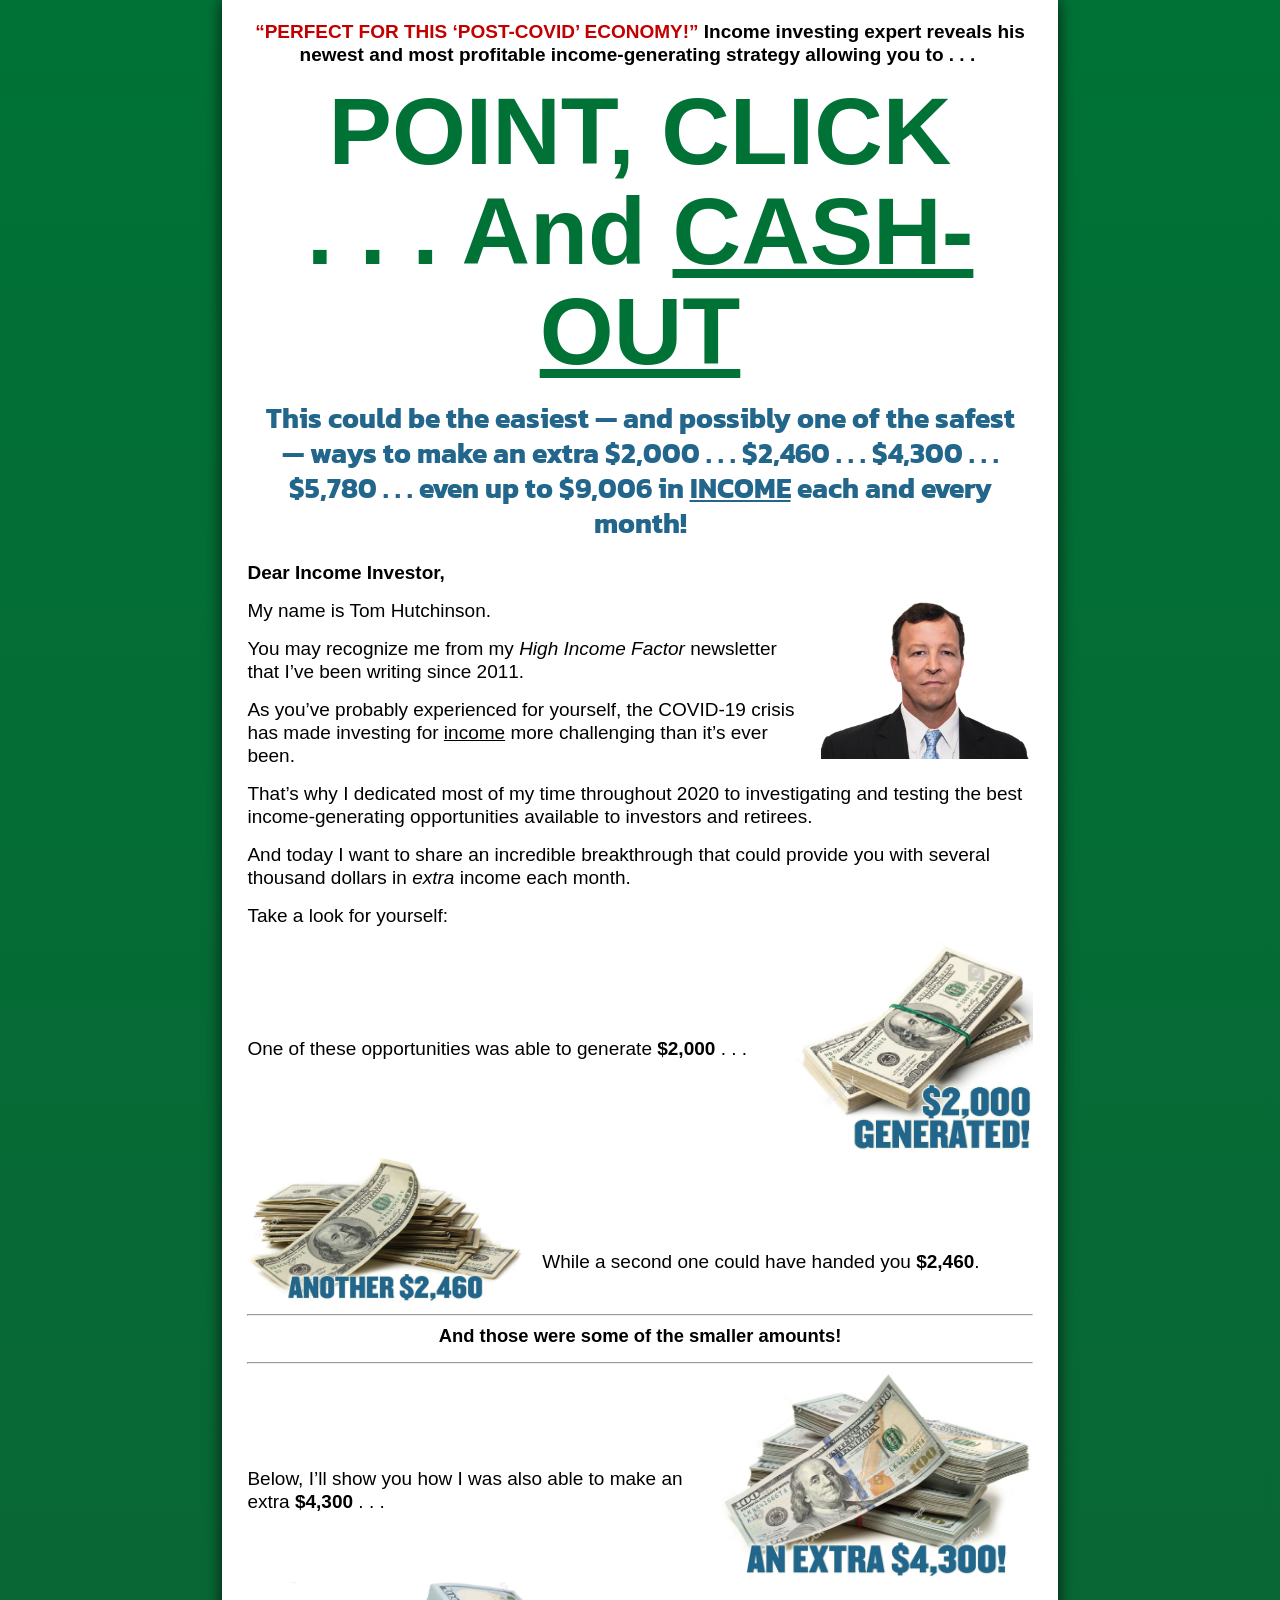
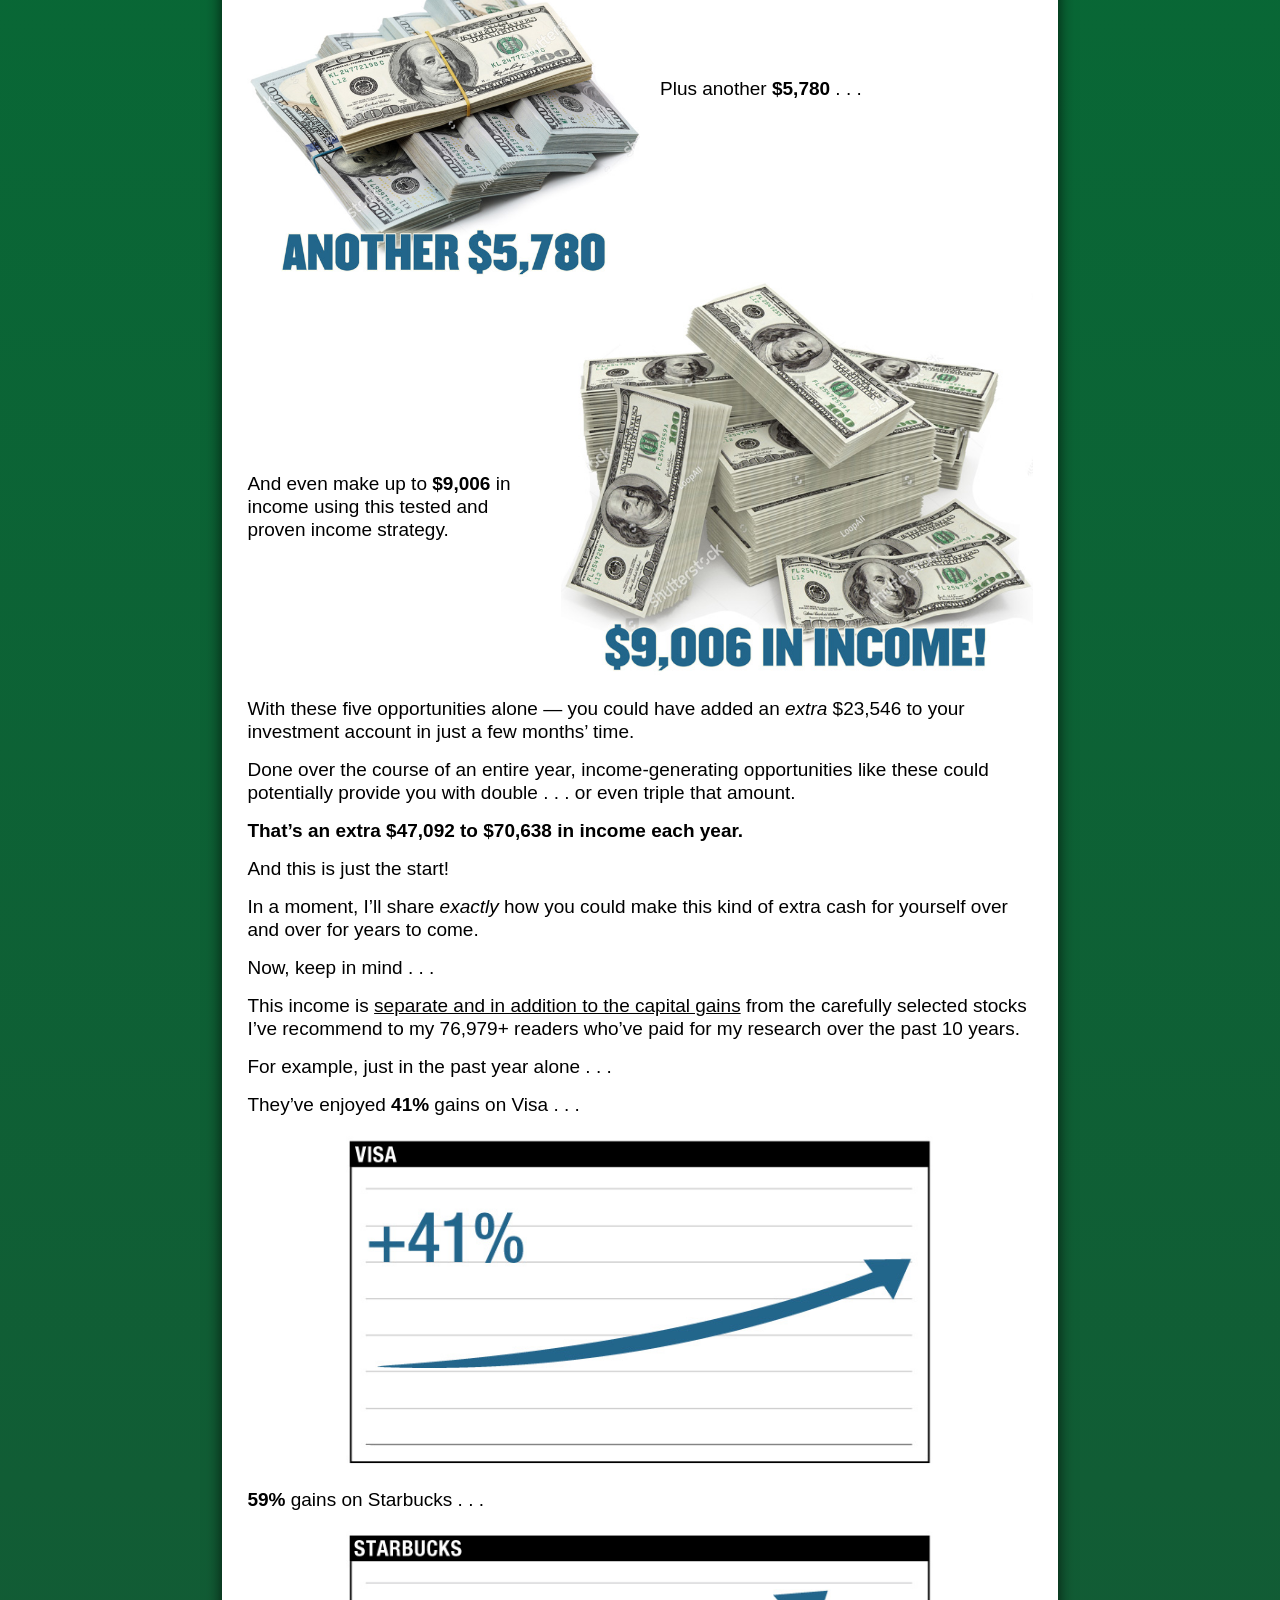
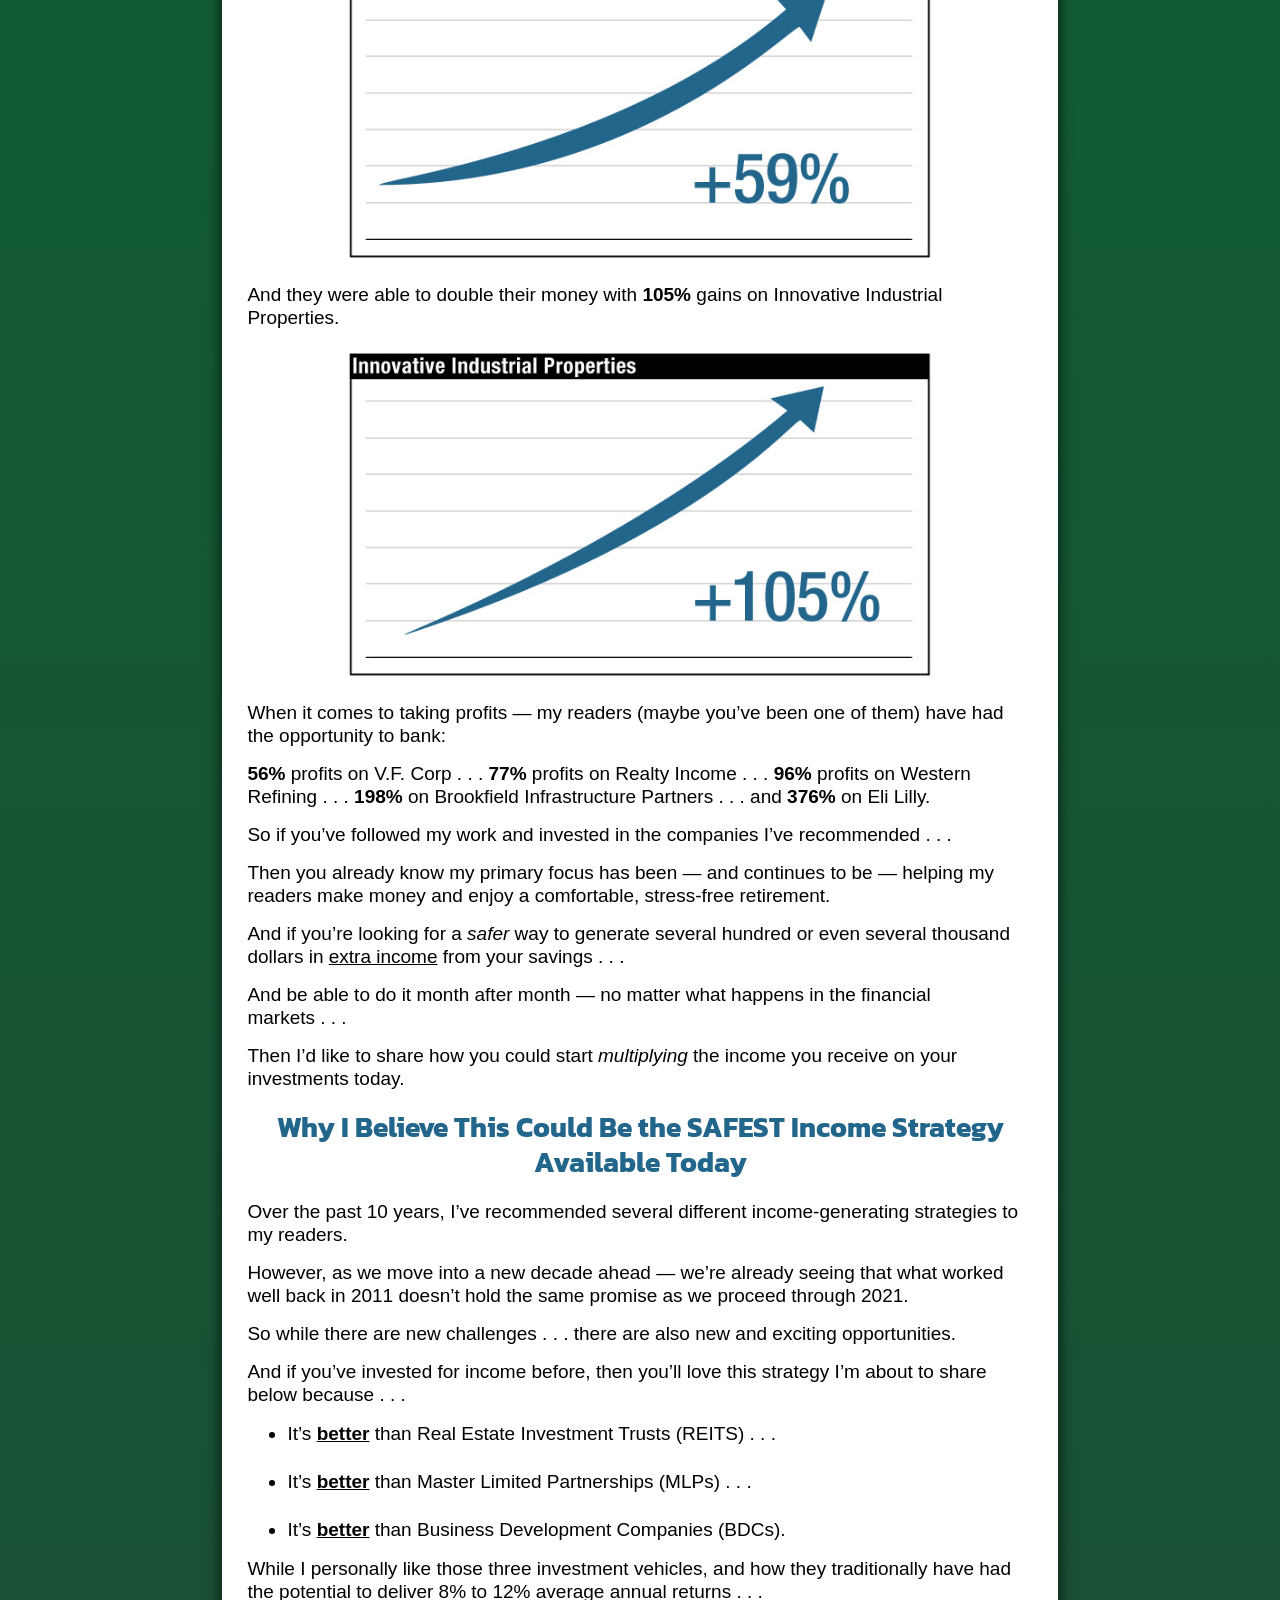
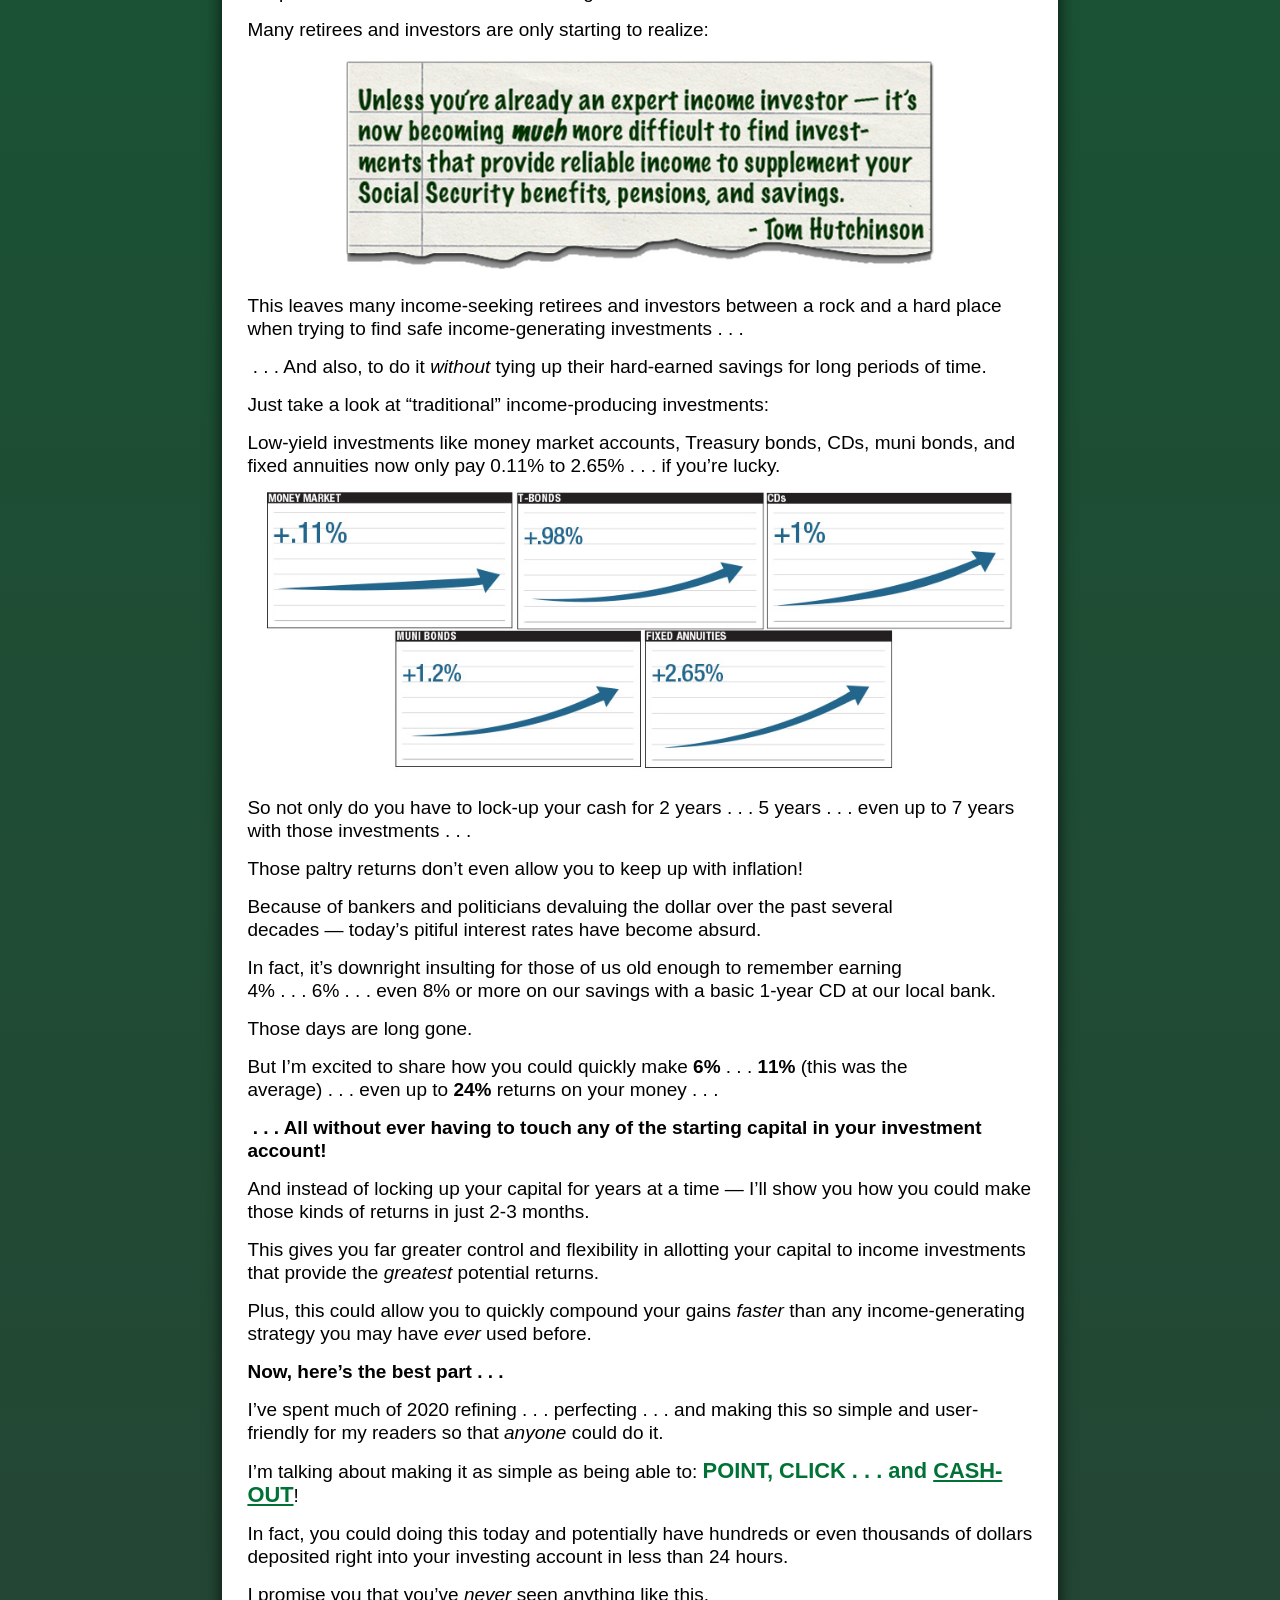
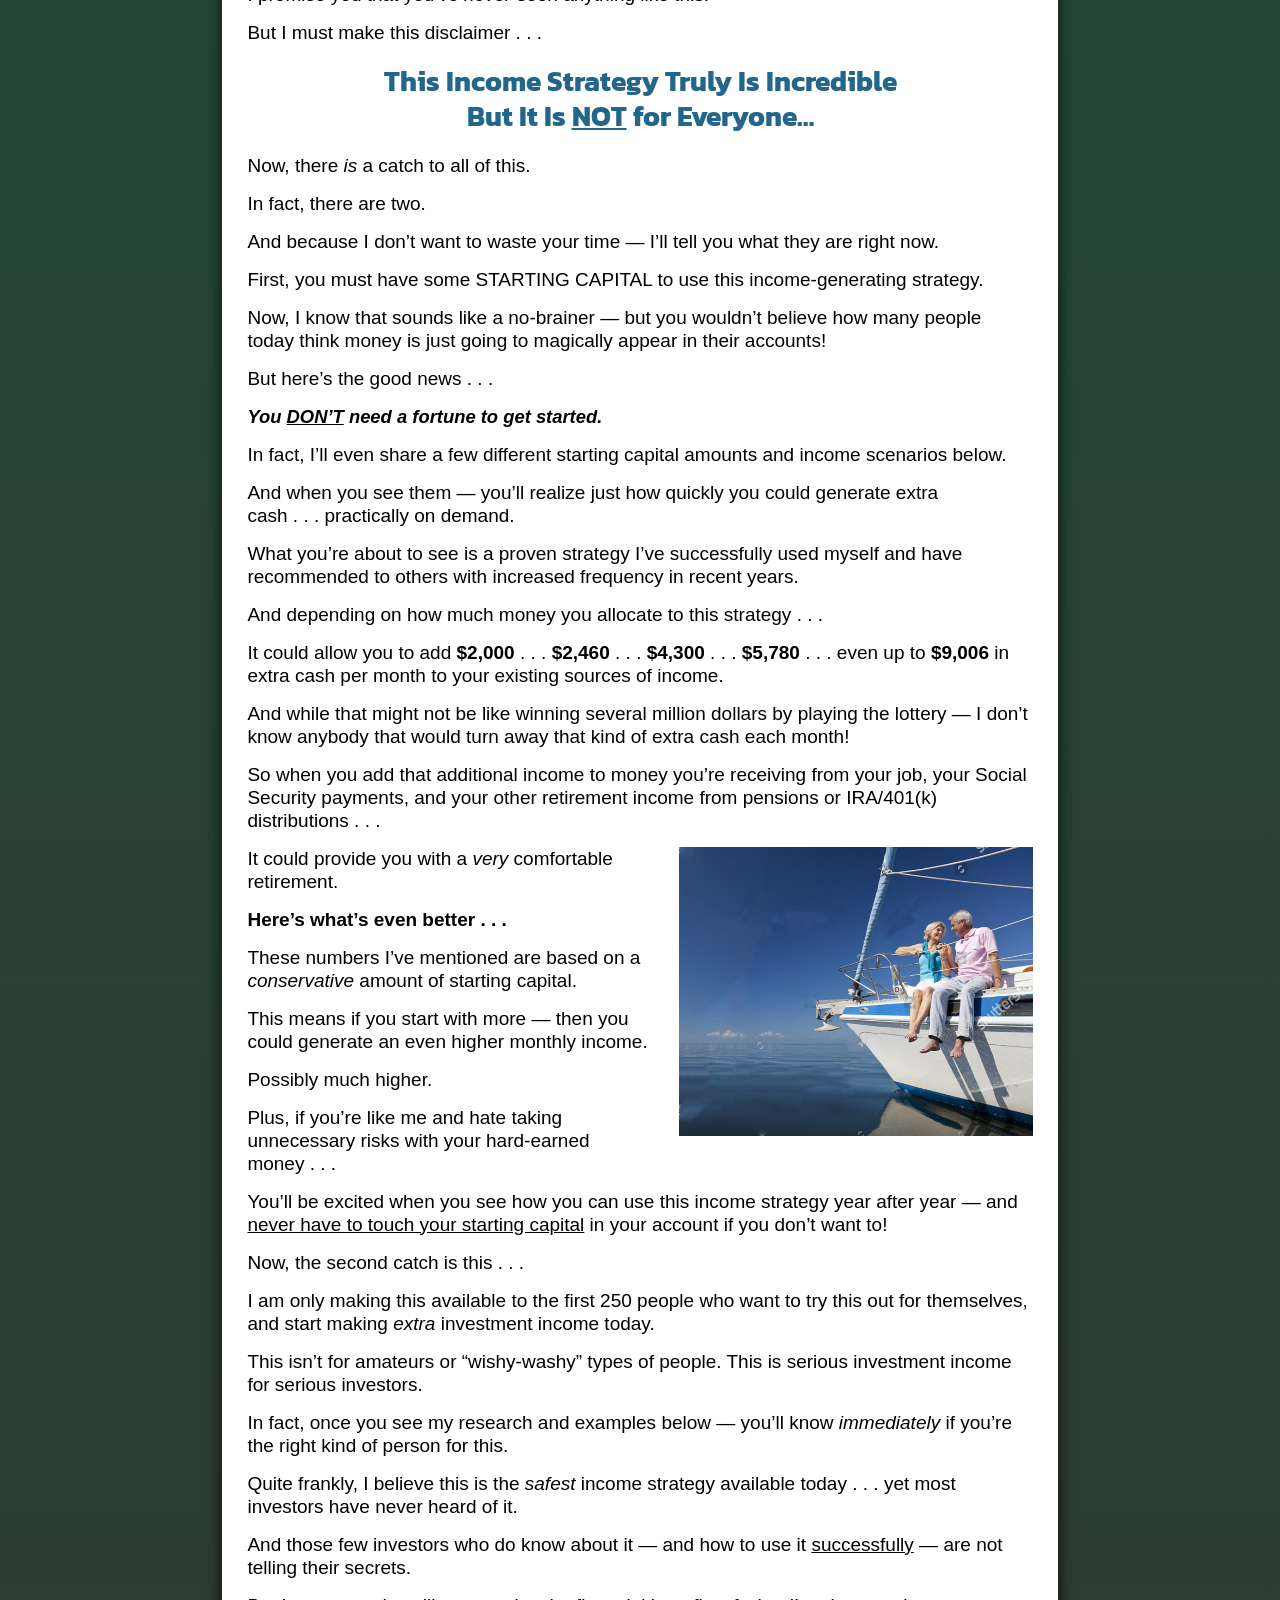
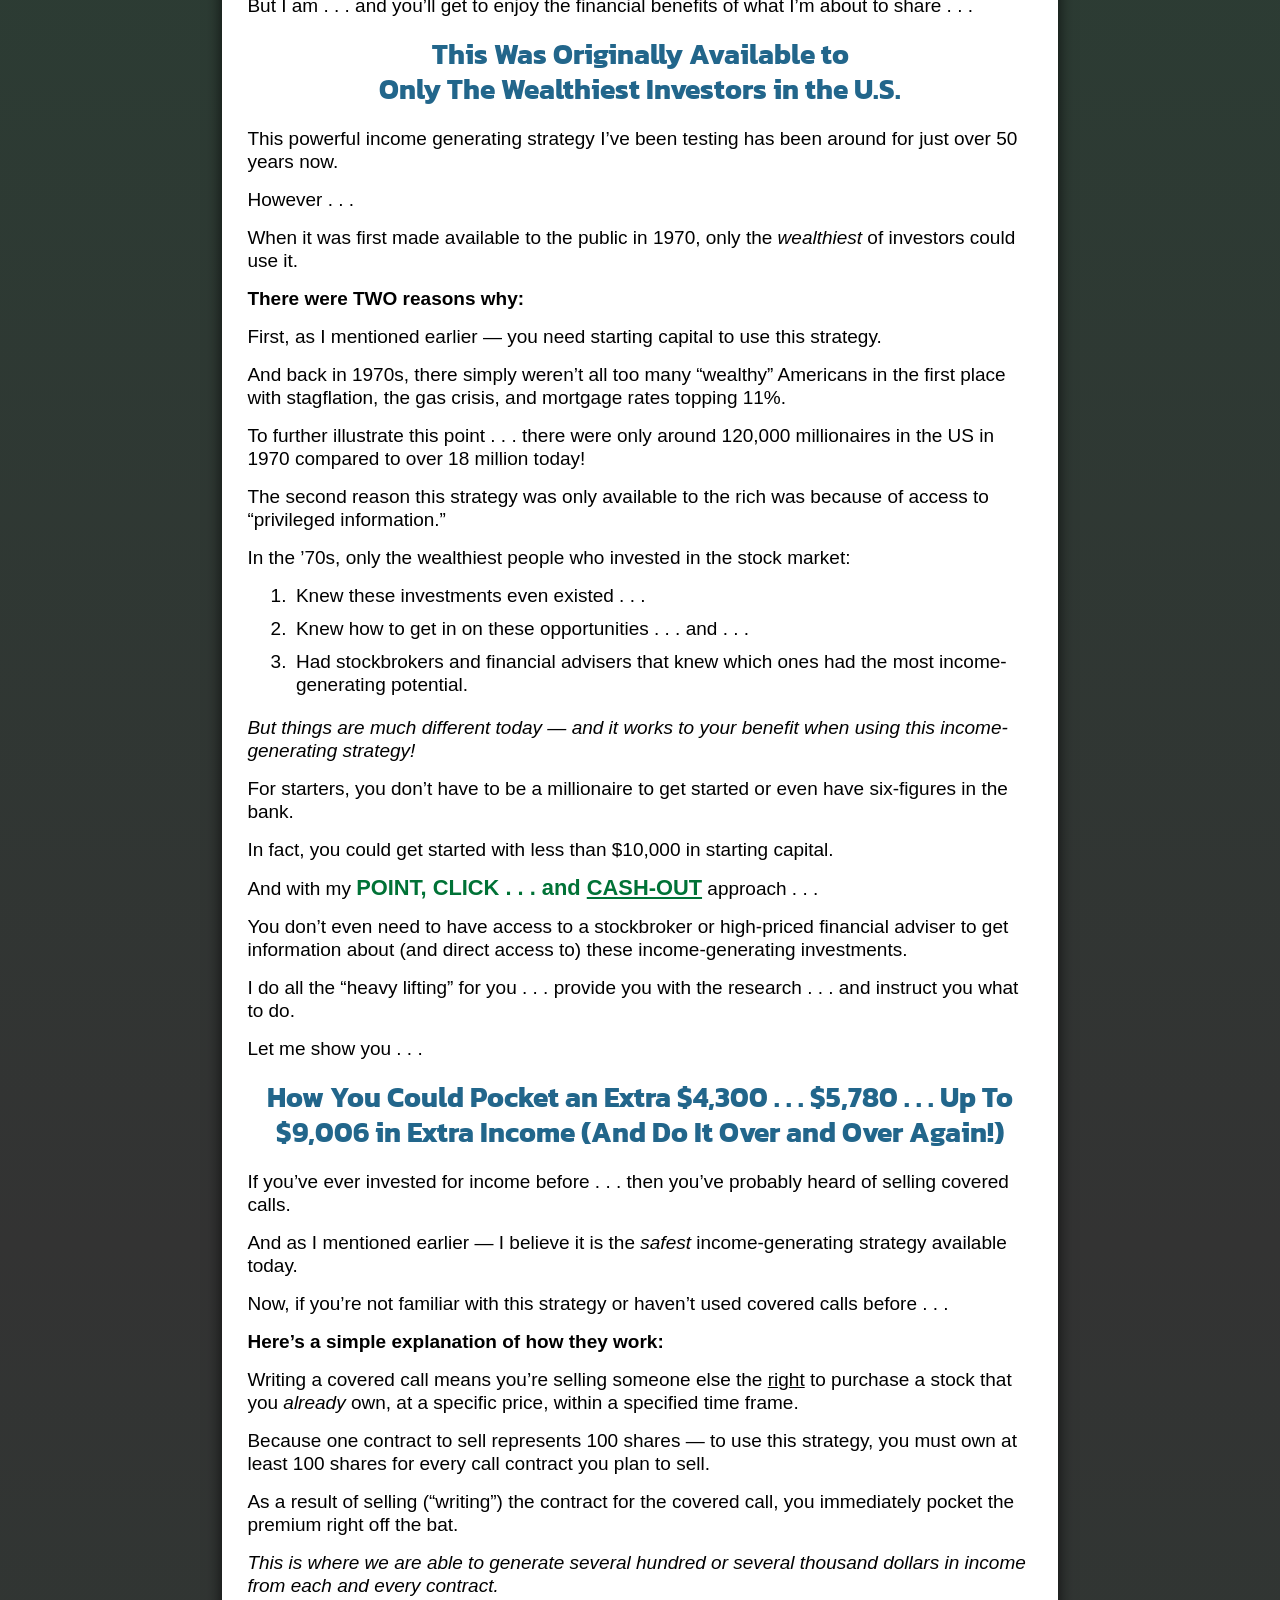
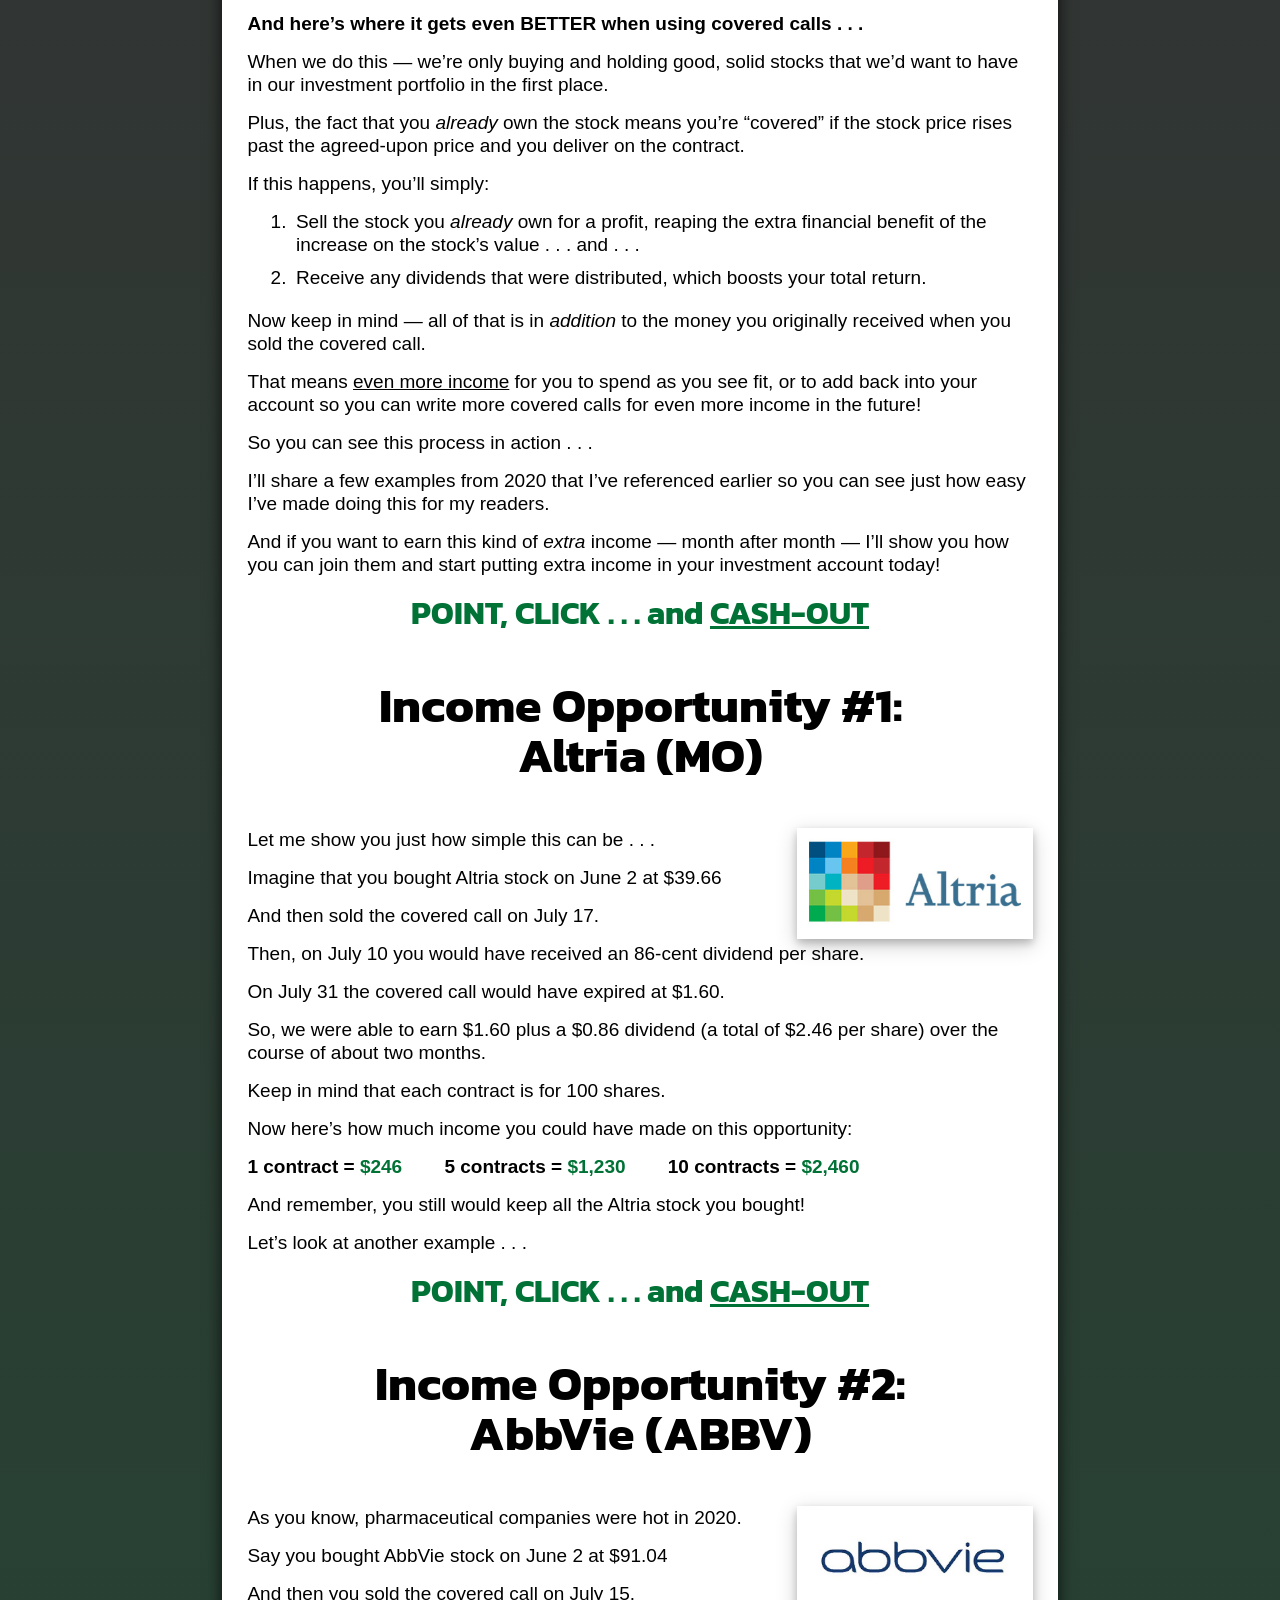
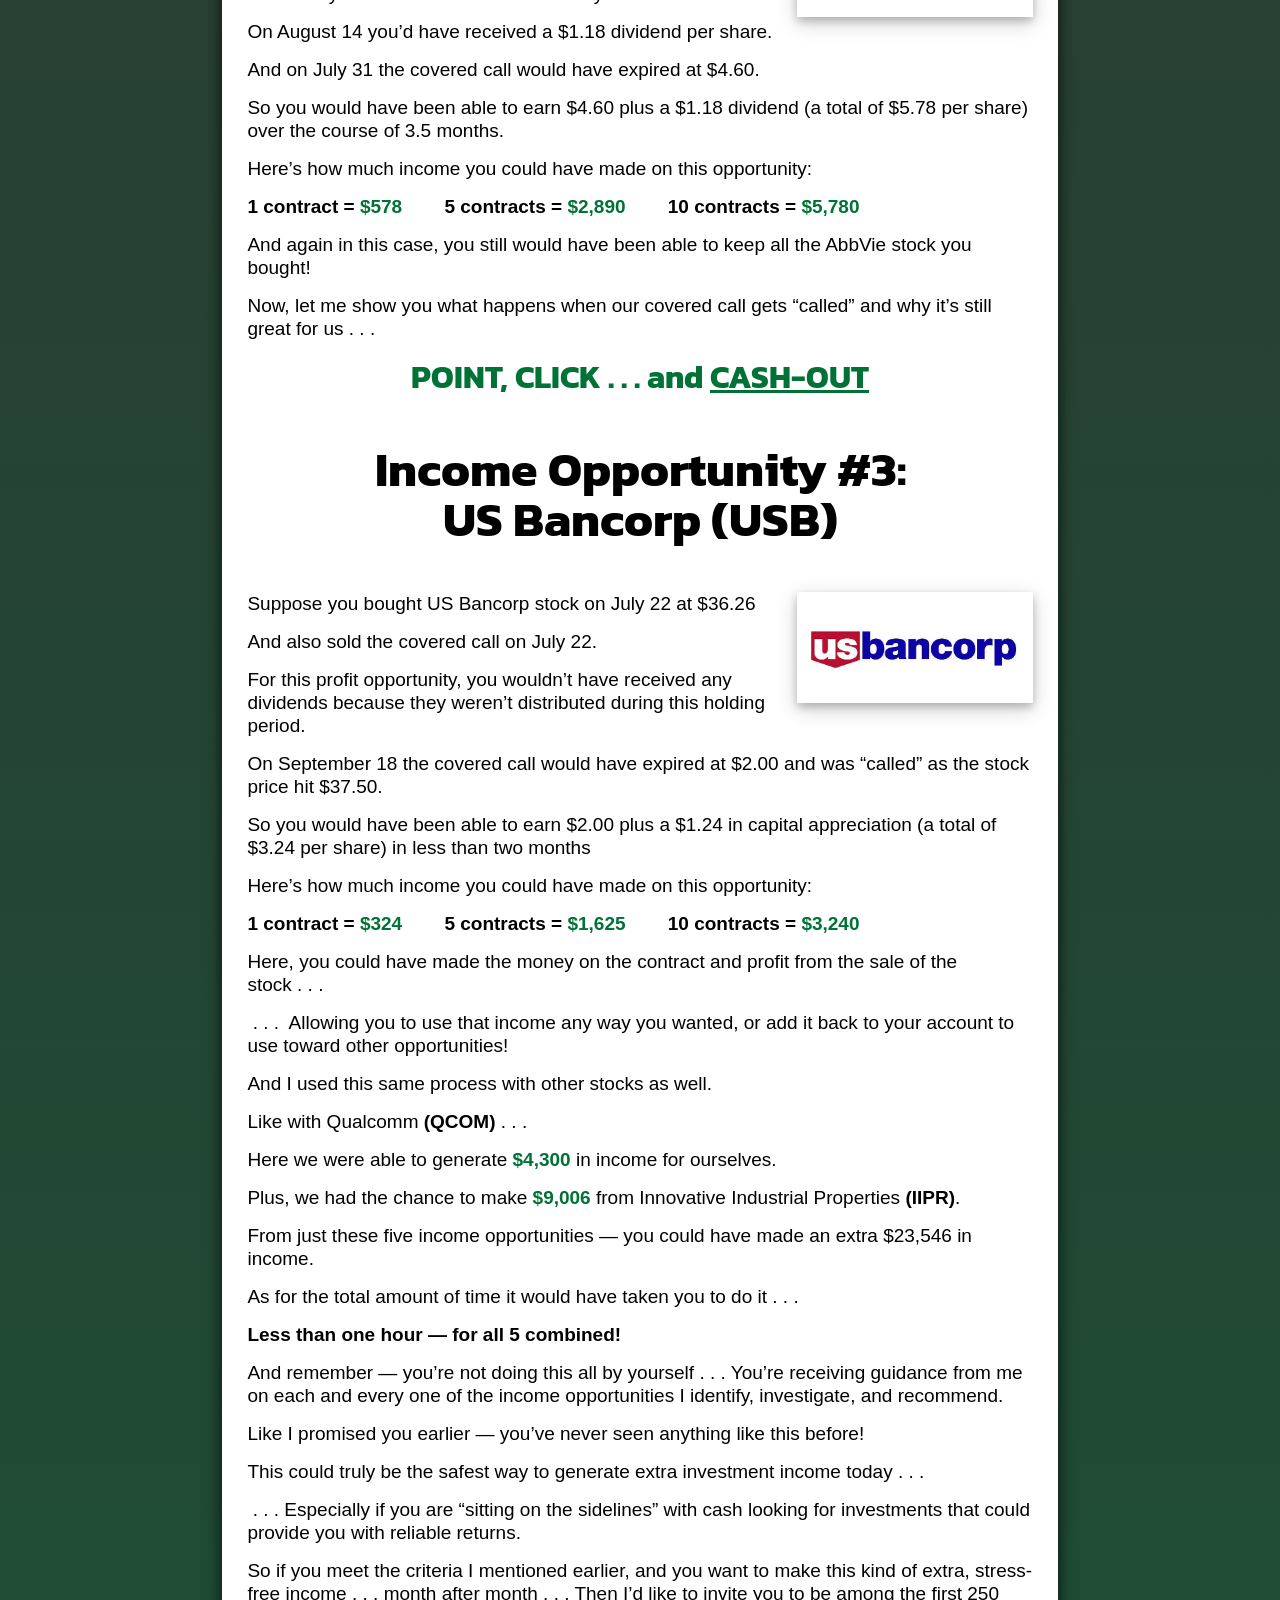
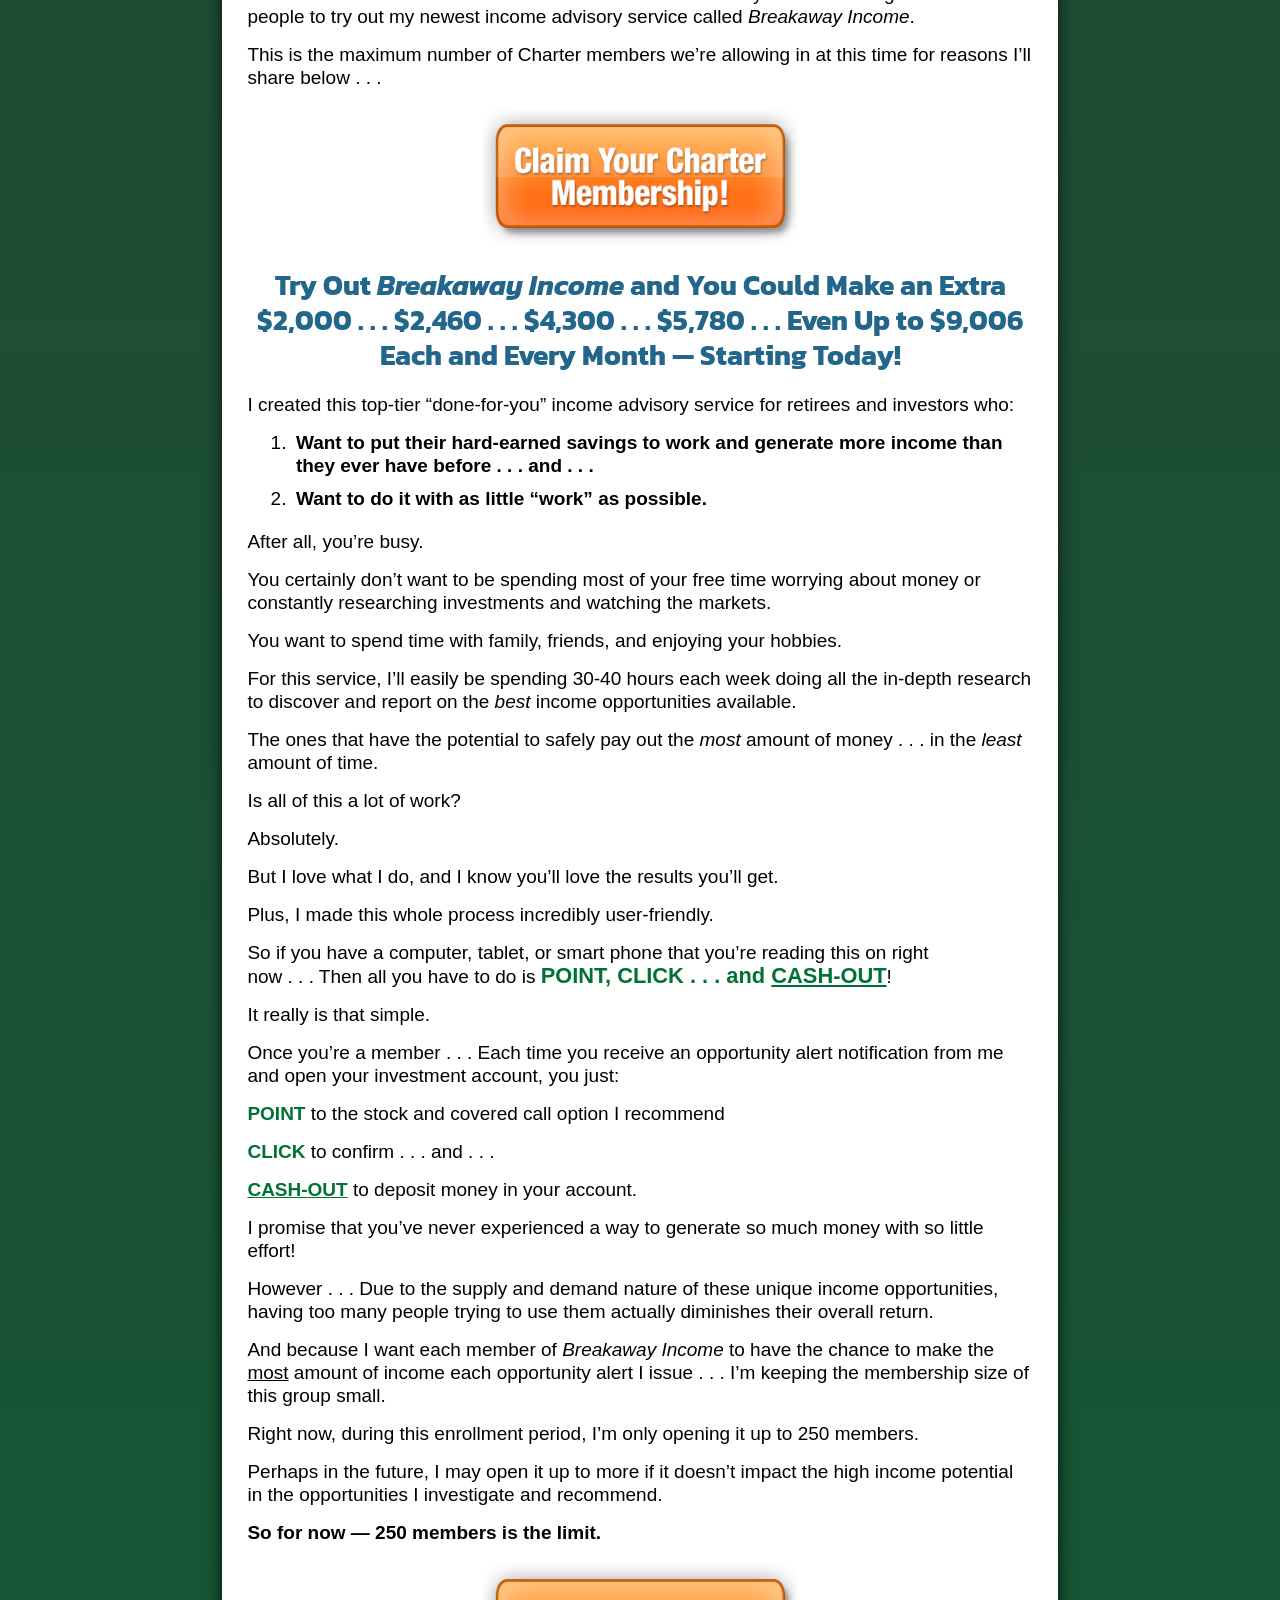
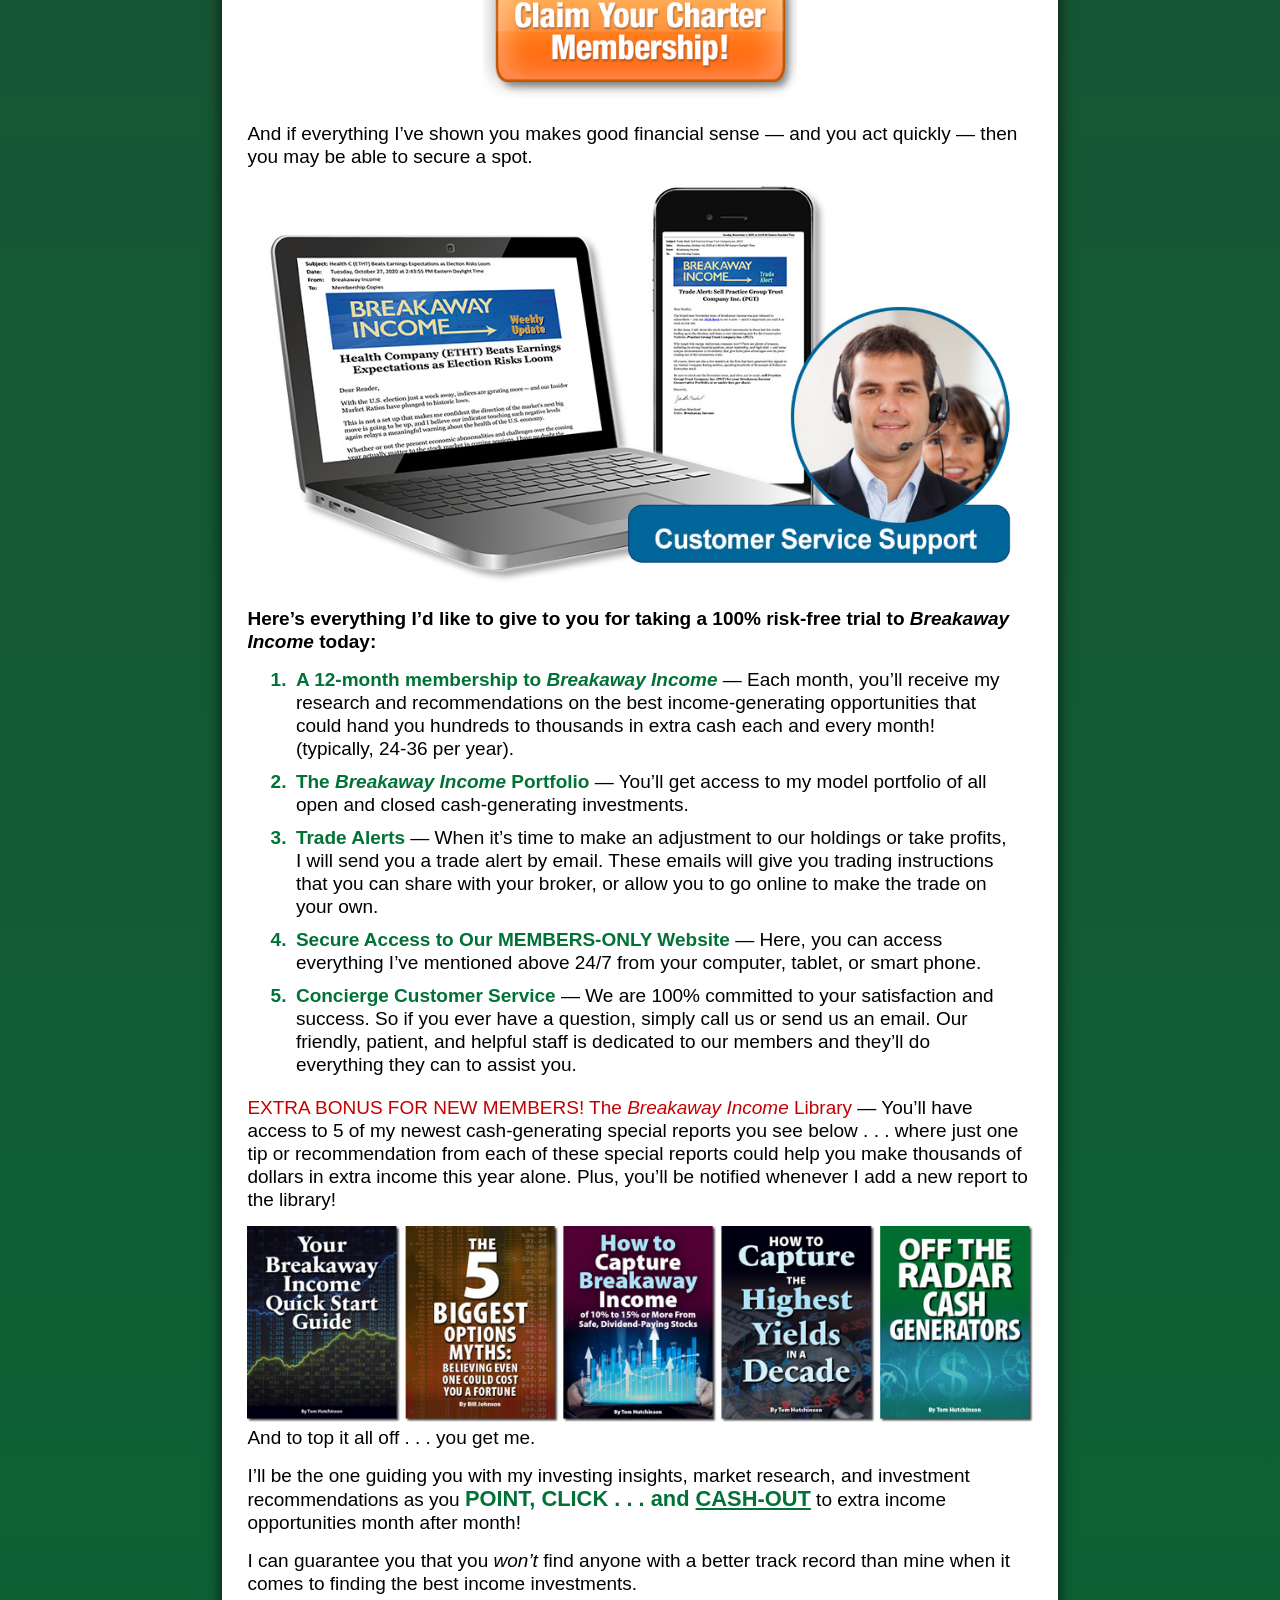
<file: nm/finance/bai/lp-202011/index.html>
<!doctype html>
<html><head>
<meta charset="UTF-8">
<meta name="viewport" content="width=device-width, initial-scale=1">
<title>BAI Landing Page</title>
<link rel="preconnect" href="https://fonts.gstatic.com">
<link href="https://fonts.googleapis.com/css2?family=Kanit&display=swap" rel="stylesheet">
<link rel="preconnect" href="https://fonts.gstatic.com">
<link href="https://fonts.googleapis.com/css2?family=Caveat:wght@600&display=swap" rel="stylesheet">
<!-- reference 3a-millionaire-order.html -->

<style>
body { background-color:#fff; margin:0; padding:0; }
* {box-sizing: border-box}
#mainWrpDiv img {width:100%; height:auto; border:0;}
#mainWrpDiv .displayDesktop {display:none;}
#mainWrpDiv .displayMobile {display:inherit;}
#mainWrpDiv sup {vertical-align: baseline; position: relative; top: -0.4em;}

/* main wrapper div style */
#mainWrpDiv {width:100%; /*background-color:#fff;*/ }

/* graphic body div */
#mainWrpDiv #grphBodyDiv {margin:0px auto; padding:0 5px; width:98%;}
    
#mainWrpDiv #headerWrp {text-align:center;}

/* header styles */
#mainWrpDiv h1, h2, h3, h4 {font-family: 'Kanit', sans-serif; padding:0; text-align:center; font-weight:bold; color:#000;}
#mainWrpDiv h1 { font-family: Impact, Charcoal, sans-serif; font-size:60px; line-height:60px; margin:0 auto 20px; padding:0; font-weight: 900;}
    
#mainWrpDiv h2.top { font-size:60px; line-height:65px; margin:20px 0; color:#303030; text-decoration: underline;}
#mainWrpDiv h2 { font-size:28px; line-height:35px; margin:20px 0; color:#22668b;}

#mainWrpDiv h3 { font-size:48px; line-height:50px; }
#mainWrpDiv h4 { font-size:24px; line-height:28px; margin:10px auto; text-align:center;}
#mainWrpDiv h4.allThis {font-size:35px; line-height:40px; margin:10px auto; text-align:center;}

#mainWrpDiv p, li, table {font-family: Arial, Helvetica, sans-serif; font-size:19px; line-height:23px; margin:0 0 15px; padding:0; font-weight:normal;}
#mainWrpDiv li {padding-bottom:10px;}
#mainWrpDiv li:last-child {padding-bottom:0;}


/* text styles */
#mainWrpDiv .clear { clear:both;}
#mainWrpDiv .colorRed { color:#c30000; }
#mainWrpDiv .colorBurgundy {color:#8e0d38; font-weight:bold; font-style:italic; }    
#mainWrpDiv .colorBlue { color:#0d648e; } 
#mainWrpDiv .colorGreen {color:#007236; }

#mainWrpDiv .kitTitle {font-weight:bold; font-size:115%; color:#007236;}
    
#mainWrpDiv .bold { font-weight: bold; }
#mainWrpDiv .boldCenter { font-weight: bold; text-align: center; font-size: 115%; }
#mainWrpDiv .boldHighlight { font-weight:bold; background-color:gold; text-align:center;}
#mainWrpDiv .boldI { font-weight: bold; font-style:italic; font-size:115%; }

#mainWrpDiv .quote {color:#007236; font-weight:bold; margin: 20px auto; padding: 15px; border: solid 1px #999999; }
#mainWrpDiv .disclaimer {font-size: 90%; line-height: 15px; text-align: left; color:#333; padding: 5px 15px 0 15px;}

/* list styles */
#mainWrpDiv ol li {font-weight:normal;}
#mainWrpDiv ol {margin:0; padding:0; counter-reset:item; box-sizing:border-box;}
#mainWrpDiv ol>li {counter-increment: item; list-style-type: none; margin: 0 20px 10px; padding: 0 0 0 1.5em; text-indent: -2em;}
#mainWrpDiv ol>li:before {display:inline-block; width:1.5em; padding-right:0.5em; font-weight:normal; text-align:right; content:counter(item) "."; color:#000000;}
#mainWrpDiv ol.greenNum>li {counter-increment: item; list-style-type: none; margin: 0 20px 10px; padding: 0 0 0 1.5em; text-indent: -2em;}
#mainWrpDiv ol.greenNum>li:before {display:inline-block; width:1.5em; padding-right:0.5em; font-weight:bold; text-align:right; content:counter(item) "."; color:#007236;}
#mainWrpDiv ol>li:last-child {margin-bottom:20px;}

/* image styles */
#mainWrpDiv .photoR, .photoRlg, .chartCenter, {float:none; width:90%; margin:10px auto; padding:0;}
#mainWrpDiv .photoDisplayD { display:none; }
    
#mainWrpDiv .photoL {float:left; width:30%; margin:0 20px 0 0; padding:0;}
#mainWrpDiv .photoLcash {float:left; margin:0 20px 0 0; padding:0;}

#mainWrpDiv .photoCenterLg {width:95%; margin:10px auto 20px; padding:0;}
#mainWrpDiv .photoRtom { float:none; width:80%; margin:10px auto; padding:0; }
#mainWrpDiv .photoRcash { float:right; margin:10px auto; padding:0; }
#mainWrpDiv .photoRlogo { float:none; width:80%; margin:10px auto; padding:0; }
    
#mainWrpDiv .photoShadow {-webkit-box-shadow: 0 4px 8px 0 rgba(0, 0, 0, 0.2), 0 6px 20px 0 rgba(0, 0, 0, 0.19); -moz-box-shadow: 0 4px 8px 0 rgba(0, 0, 0, 0.2), 0 6px 20px 0 rgba(0, 0, 0, 0.19); box-shadow: 0 4px 8px 0 rgba(0, 0, 0, 0.2), 0 6px 20px 0 rgba(0, 0, 0, 0.19);}
#mainWrpDiv .photoBorder { margin:10px auto; padding:10px; background-color:#fff; border: 3px #0d648e solid; border-radius: 5px;}
    
#mainWrpDiv .chartCenter {display:inherit; margin:10px auto; padding:0; width:85%;}
#mainWrpDiv .btnCenter { width: 80%; margin: 20px auto;}
    
#mainWrpDiv .tomHutchinson { float:right; width:25%; background-color:lightblue; border:1px #000 solid;}
    


/*****************************************************/
/*****************************************************/
/*****************************************************/
@media only screen and (min-width: 40em) {
	
    body { background: rgb(0,114,54); background: linear-gradient(0deg, rgba(0,114,54,1) 0%, rgba(51,51,51,1) 50%, rgba(0,114,54,1) 100%); }
    #mainWrpDiv {max-width:58em; margin:0 auto; padding:0 0 20px; /*background-color:#fff;*/ position:relative;}
    #mainWrpDiv #grphBodyDiv {background-color:#fff; padding: 20px 25px 10px; margin:0 auto; width:90%; box-shadow: -webkit-box-shadow: 0px 0px 15px 0px rgba(0,0,0,0.75); -moz-box-shadow: 0px 0px 15px 0px rgba(0,0,0,0.75); box-shadow: 0px 0px 15px 0px rgba(0,0,0,0.75);}
    
    #mainWrpDiv .displayDesktop {display:inherit;}
    #mainWrpDiv .displayMobile {display:none;}
    
    #mainWrpDiv h1 { font-size:95px; line-height:100px; margin:0 auto 20px; padding:0;}
    
    #mainWrpDiv .boldHighlight { font-weight:bold; background-color:gold; }
    
    /* image styles */
    #mainWrpDiv .photoDisplayM { display:none; }
    
    #mainWrpDiv .photoRsm {float:right; width:20%; margin:0 0 0 20px; padding:0;}
    #mainWrpDiv .photoR {float:right; width:30%; margin:0 0 0 20px; padding:0;}
    #mainWrpDiv .photoRlg {float:right; width:45%; margin:0 0 0 20px; padding:0;}
    #mainWrpDiv .photoRtom { float:right; width:27%; margin:0 0 0 20px; padding:0; }
    #mainWrpDiv .photoRcash {float:right; width:20%; margin:0 0 0 20px; padding:0;}
    #mainWrpDiv .photoRlogo {float:right; width:30%; margin:0 0 0 20px; padding:0;}
    #mainWrpDiv .photoRsr {float:right; width:30%; margin:0 0 0 20px; padding:0;}
    #mainWrpDiv .photoL {float:left; width:30%; margin:0 20px 0 0; padding:0;}
    #mainWrpDiv .photoLcash {float:left; width:20%; margin:0 20px 0 0; padding:0;}
    
    #mainWrpDiv .chartCenter { margin:20px auto; padding:0; width:75%;}
    #mainWrpDiv .btnCenter { width: 40%; margin: 20px auto;}
    
    #mainWrpDiv .tomHutchinson { float:right; width:25%; background-color:lightblue; border:1px #000 solid;}
}

@media only print  {
               
    body {background-color:#fff; margin:0; padding:0;}

    #mainWrpDiv {/*max-width:56em;*/ margin:0 auto 20px; padding:0 0 10px; background-color:#fff;}
    #mainWrpDiv #grphBodyDiv {margin:0px auto; padding:0; width:100%;}

        #mainWrpDiv h1 { font-size:95px; line-height:100px; margin:0 auto 20px; padding:0;}
    
    #mainWrpDiv .boldHighlight { font-weight:bold; background-color:gold; }
    
    /* image styles */
    #mainWrpDiv .photoDisplayM { display:none; }
    
    #mainWrpDiv .photoRsm {float:right; width:20%; margin:0 0 0 20px; padding:0;}
    #mainWrpDiv .photoR {float:right; width:30%; margin:0 0 0 20px; padding:0;}
    #mainWrpDiv .photoRlg {float:right; width:45%; margin:0 0 0 20px; padding:0;}
    #mainWrpDiv .photoRtom { float:right; width:27%; margin:0 0 0 20px; padding:0; }
    #mainWrpDiv .photoRcash {float:right; width:20%; margin:0 0 0 20px; padding:0;}
    #mainWrpDiv .photoRlogo {float:right; width:30%; margin:0 0 0 20px; padding:0;}
    #mainWrpDiv .photoRsr {float:right; width:30%; margin:0 0 0 20px; padding:0;}
    #mainWrpDiv .photoL {float:left; width:30%; margin:0 20px 0 0; padding:0;}
    #mainWrpDiv .photoLcash {float:left; width:20%; margin:0 20px 0 0; padding:0;}
    
    #mainWrpDiv .chartCenter { margin:20px auto; padding:0; width:75%;}
    
   #mainWrpDiv .tomHutchinson { float:right; width:25%; background-color:lightblue; border:1px #000 solid;}
}

</style>

</head>

<body>
<div id="mainWrpDiv"><!-- Main Wrapper Div -->
<div id="grphBodyDiv">
<div id="headerWrp">
    <p><strong><span class="colorRed">&ldquo;PERFECT FOR THIS ‘POST-COVID&rsquo; ECONOMY!&rdquo;</span> Income investing expert reveals his newest and most profitable income-generating strategy allowing you to&nbsp;.&nbsp;.&nbsp;.&nbsp;</strong></p>
    <h1 class="colorGreen">POINT, CLICK .&nbsp;.&nbsp;.&nbsp;And <u>CASH-OUT</u></h1>
<!--    <h2 class="top">Charter Member Enrollment</h2>-->
    <h2>This could be the easiest &mdash;&nbsp;and possibly one of the safest &mdash;&nbsp;ways to make an extra $2,000&nbsp;.&nbsp;.&nbsp;. $2,460&nbsp;.&nbsp;.&nbsp;. $4,300&nbsp;.&nbsp;.&nbsp;. $5,780&nbsp;.&nbsp;.&nbsp;. even up to $9,006 in <u>INCOME</u> each and every month!</h2>
</div>

<p class="bold">Dear Income Investor,</p>
<div class="photoRtom">
    <img src="images/th.jpg">
</div>
<p>My name is Tom Hutchinson.</p>
<p>You may recognize me from my <em>High Income Factor</em> newsletter that I&rsquo;ve been writing since 2011.</p>
<p>As you&rsquo;ve probably experienced for yourself, the COVID-19 crisis has made investing for <u>income</u> more challenging than it&rsquo;s ever been.</p>
<p>That&rsquo;s why I dedicated most of my time throughout 2020 to investigating and testing the best income-generating opportunities available to investors and retirees.</p>
<p>And today I want to share an incredible breakthrough that could provide you with several thousand dollars in <em>extra</em> income each month.</p>
<p>Take a look for yourself:</p>
    
<!--<p>(insert image of stacks of cash with title: $2,000 Generated)</p>-->
<div class="photoRcash" style="width:30%">
    <img src="images/2000.jpg">
</div>
<p style="padding-top: 5em">One of these opportunities was able to generate <strong>$2,000</strong>&nbsp;.&nbsp;.&nbsp;.&nbsp;</p>

<div class="clear"></div>
    
<!--<p>(insert image of stacks of cash with title:  Another $2,460 )</p>    -->

<div class="photoLcash" style="width:35%">
    <img src="images/2460.jpg">
</div>
<p style="padding-top: 5em">While a second one could have handed you <strong>$2,460</strong>.</p>
<div class="clear"></div>

<!--<p>(insert image of twice as many stacks of cash as First image with title: An Extra $4,300 )</p>-->
<hr>
<p class="boldCenter">And those were some of the smaller amounts!</p>
<hr>
    
<div class="photoRcash" style="width:40%">
    <img src="images/4300.jpg">
</div>
<p style="padding-top: 5em">Below, I&rsquo;ll show you how I was also able to make an extra <strong>$4,300</strong>&nbsp;.&nbsp;.&nbsp;.&nbsp;</p>
<div class="clear"></div>
    
<!--<p>(insert image of twice as many stacks of cash as First image with title:  Another $5,780)</p>-->
<div class="photoLcash" style="width:50%">
    <img src="images/5780.jpg">
</div>
<p style="padding-top: 5em">Plus another <strong>$5,780</strong>&nbsp;.&nbsp;.&nbsp;.&nbsp;</p>
<div class="clear"></div>

<!--<p>(insert image of 4-times as many stacks of cash as First image with title:  $9,006 In Income)</p>-->
<div class="photoRcash" style="width:60%">
    <img src="images/9006.jpg">
</div>
<p style="padding-top: 10em">And even make up to <strong>$9,006</strong> in income using this tested and proven income strategy.</p>
<div class="clear"></div>
<br>    
<p>With these five opportunities alone&nbsp;&mdash;&nbsp;you could have added an <em>extra</em> $23,546 to your investment account in just a few months&rsquo; time.</p>
<p>Done over the course of an entire year, income-generating opportunities like these could potentially provide you with double&nbsp;.&nbsp;.&nbsp;.&nbsp;or even triple that amount.</p>
<p class="bold">That&rsquo;s an extra $47,092 to $70,638 in income each year.</p>
<p>And this is just the start!</p>
<p>In a moment, I&rsquo;ll share <em>exactly</em> how you could make this kind of extra cash for yourself over and over for years to come.</p>
<p>Now, keep in mind&nbsp;.&nbsp;.&nbsp;.&nbsp;</p>
<p>This income is <u>separate and in addition to the capital gains</u> from the carefully selected stocks I&rsquo;ve recommend to my 76,979+ readers who&rsquo;ve paid for my research over the past 10 years.</p>
<p>For example, just in the past year alone&nbsp;.&nbsp;.&nbsp;.&nbsp;</p>
<p>They&rsquo;ve enjoyed <strong>41%</strong> gains on Visa&nbsp;.&nbsp;.&nbsp;.&nbsp;</p>
<!--<p>(insert upward trending Visa chart with 41% gains)</p>-->
<div class="chartCenter">
    <img src="images/chart-visa-41.jpg">
</div>
<p><strong>59%</strong> gains on Starbucks&nbsp;.&nbsp;.&nbsp;.&nbsp;</p>
<!--<p>(insert upward trending Starbucks chart with 59% gains)</p>-->
<div class="chartCenter">
    <img src="images/chart-starbucks-59.jpg">
</div>
<p>And they were able to double their money with <strong>105%</strong> gains on Innovative Industrial Properties.</p>
<!--<p>(insert upward trending Innovative Industrial Properties chart with 105% gains)</p>-->
<div class="chartCenter">
    <img src="images/chart-idustrial-properties-105.jpg">
</div>
<p>When it comes to taking profits&nbsp;&mdash;&nbsp;my readers (maybe you&rsquo;ve been one of them) have had the opportunity to bank:</p>
<p><strong>56%</strong> profits on V.F. Corp&nbsp;.&nbsp;.&nbsp;.&nbsp;<strong>77%</strong> profits on Realty Income&nbsp;.&nbsp;.&nbsp;.&nbsp;<strong>96%</strong> profits on Western Refining&nbsp;.&nbsp;.&nbsp;.&nbsp;<strong>198%</strong> on Brookfield Infrastructure Partners&nbsp;.&nbsp;.&nbsp;.&nbsp;and <strong>376%</strong> on Eli Lilly.</p>
<p>So if you&rsquo;ve followed my work and invested in the companies I&rsquo;ve recommended&nbsp;.&nbsp;.&nbsp;.&nbsp;</p>
<p>Then you already know my primary focus has been&nbsp;&mdash;&nbsp;and continues to be&nbsp;&mdash;&nbsp;helping my readers make money and enjoy a comfortable, stress-free retirement.</p>
<p>And if you&rsquo;re looking for a <em>safer</em> way to generate several hundred or even several thousand dollars in <u>extra income</u> from your savings&nbsp;.&nbsp;.&nbsp;.&nbsp;</p>
<p>And be able to do it month after month&nbsp;&mdash;&nbsp;no matter what happens in the financial markets&nbsp;.&nbsp;.&nbsp;.&nbsp;</p>
<p>Then I&rsquo;d like to share how you could start <em>multiplying</em> the income you receive on your investments today.</p>
    
<h2>Why I Believe This Could Be the SAFEST Income Strategy Available Today</h2>
<p>Over the past 10 years, I&rsquo;ve recommended several different income-generating strategies to my readers.</p>
<p>However, as we move into a new decade ahead&nbsp;&mdash;&nbsp;we&rsquo;re already seeing that what worked well back in 2011 doesn&rsquo;t hold the same promise as we proceed through 2021.</p>
<p>So while there are new challenges&nbsp;.&nbsp;.&nbsp;.&nbsp;there are also new and exciting opportunities.</p>
<p>And if you&rsquo;ve invested for income before, then you&rsquo;ll love this strategy I&rsquo;m about to share below because&nbsp;.&nbsp;.&nbsp;.&nbsp;</p>
<ul>
<li>It&rsquo;s <strong><u>better</u></strong> than Real Estate Investment Trusts (REITS)&nbsp;.&nbsp;.&nbsp;.&nbsp;</li>
<li>It&rsquo;s <strong><u>better</u></strong> than Master Limited Partnerships (MLPs)&nbsp;.&nbsp;.&nbsp;.&nbsp;</li>
<li>It&rsquo;s <strong><u>better</u></strong> than Business Development Companies (BDCs).</li>
</ul>
<p>While I personally like those three investment vehicles, and how they traditionally have had the potential to deliver 8% to 12% average annual returns&nbsp;.&nbsp;.&nbsp;.&nbsp;</p>
<p>Many retirees and investors are only starting to realize:</p>
<div class="chartCenter">
    <img src="images/tearsheet.jpg">
</div>
<!--<p class="quote">&ldquo;Unless you&rsquo;re already an expert income investor&nbsp;&mdash;&nbsp;it&rsquo;s now becoming much more difficult to find investments that provide reliable income to supplement your Social Security benefits, pensions, and savings.&rdquo;</p>-->
<p>This leaves many income-seeking retirees and investors between a rock and a hard place when trying to find safe income-generating investments&nbsp;.&nbsp;.&nbsp;.&nbsp;</p>
<p>&nbsp;.&nbsp;.&nbsp;.&nbsp;And also, to do it <em>without</em> tying up their hard-earned savings for long periods of time.</p>
<p>Just take a look at &ldquo;traditional&rdquo; income-producing investments:</p>
<p>Low-yield investments like money market accounts, Treasury bonds, CDs, muni bonds, and fixed annuities now only pay 0.11% to 2.65%&nbsp;.&nbsp;.&nbsp;.&nbsp;if you&rsquo;re lucky.</p>
<!--<p>Insert horizontal row of bar charts here with Money Market Accounts 0.11% , T-Bonds 0.98% , CDs 1.0% , Muni Bonds 1.2% , Fixed Annuities 2.65%</p>-->
<div class="photoCenterLg">
    <img src="images/collage-low-yield.jpg">
</div>
<p>So not only do you have to lock-up your cash for 2 years&nbsp;.&nbsp;.&nbsp;.&nbsp;5 years&nbsp;.&nbsp;.&nbsp;.&nbsp;even up to 7 years with those investments&nbsp;.&nbsp;.&nbsp;.&nbsp;</p>
<p>Those paltry returns don&rsquo;t even allow you to keep up with inflation! </p>
<p>Because of bankers and politicians devaluing the dollar over the past several decades&nbsp;&mdash;&nbsp;today&rsquo;s pitiful interest rates have become absurd.</p>
<p>In fact, it&rsquo;s downright insulting for those of us old enough to remember earning 4%&nbsp;.&nbsp;.&nbsp;.&nbsp;6%&nbsp;.&nbsp;.&nbsp;.&nbsp;even 8% or more on our savings with a basic 1-year CD at our local bank.</p>
<p>Those days are long gone.</p>
<p>But I&rsquo;m excited to share how you could quickly make <strong>6%</strong>&nbsp;.&nbsp;.&nbsp;.&nbsp;<strong>11%</strong> (this was the average)&nbsp;.&nbsp;.&nbsp;.&nbsp;even up to <strong>24%</strong> returns on your money&nbsp;.&nbsp;.&nbsp;.&nbsp;</p>
<p class="bold">&nbsp;.&nbsp;.&nbsp;.&nbsp;All without ever having to touch any of the starting capital in your investment account!</p>
<p>And instead of locking up your capital for years at a time&nbsp;&mdash;&nbsp;I&rsquo;ll show you how you could make those kinds of returns in just 2-3 months.</p>
<p>This gives you far greater control and flexibility in allotting your capital to income investments that provide the <em>greatest</em> potential returns.</p>
<p>Plus, this could allow you to quickly compound your gains <em>faster</em> than any income-generating strategy you may have <em>ever</em> used before.</p>
<p class="bold">Now, here&rsquo;s the best part&nbsp;.&nbsp;.&nbsp;.&nbsp;</p>
<p>I&rsquo;ve spent much of 2020 refining&nbsp;.&nbsp;.&nbsp;.&nbsp;perfecting&nbsp;.&nbsp;.&nbsp;.&nbsp;and making this so simple and user-friendly for my readers so that <em>anyone</em> could do it.</p>
<p>I&rsquo;m talking about making it as simple as being able to: <span class="kitTitle">POINT, CLICK&nbsp;.&nbsp;.&nbsp;.&nbsp;and <u>CASH-OUT</u></span>!</p>
<p>In fact, you could doing this today and potentially have hundreds or even thousands of dollars deposited right into your investing account in less than 24 hours.</p>
<p>I promise you that you&rsquo;ve <em>never</em> seen anything like this.</p>
<p>But I must make this disclaimer&nbsp;.&nbsp;.&nbsp;.&nbsp;</p>
    
<h2>This Income Strategy Truly Is Incredible<br>But It Is <u>NOT</u> for Everyone…</h2>
<p>Now, there <em>is</em> a catch to all of this.</p>
<p>In fact, there are two.</p>
<p>And because I don&rsquo;t want to waste your time&nbsp;&mdash;&nbsp;I&rsquo;ll tell you what they are right now.</p>
<p>First, you must have some STARTING CAPITAL to use this income-generating strategy.</p>
<p>Now, I know that sounds like a no-brainer&nbsp;&mdash;&nbsp;but you wouldn&rsquo;t believe how many people today think money is just going to magically appear in their accounts!</p>
<p>But here&rsquo;s the good news&nbsp;.&nbsp;.&nbsp;.&nbsp;</p>
<p class="boldI">You <u>DON&rsquo;T</u> need a fortune to get started.</p>
<p>In fact, I&rsquo;ll even share a few different starting capital amounts and income scenarios below.  </p>
<p>And when you see them&nbsp;&mdash;&nbsp;you&rsquo;ll realize just how quickly you could generate extra cash&nbsp;.&nbsp;.&nbsp;.&nbsp;practically on demand.</p>
<p>What you&rsquo;re about to see is a proven strategy I&rsquo;ve successfully used myself and have recommended to others with increased frequency in recent years.</p>
<p>And depending on how much money you allocate to this strategy&nbsp;.&nbsp;.&nbsp;.&nbsp;</p>
<p>It could allow you to add <strong>$2,000</strong>&nbsp;.&nbsp;.&nbsp;. <strong>$2,460</strong>&nbsp;.&nbsp;.&nbsp;. <strong>$4,300</strong>&nbsp;.&nbsp;.&nbsp;. <strong>$5,780</strong>&nbsp;.&nbsp;.&nbsp;. even up to <strong>$9,006</strong> in extra cash per month to your existing sources of income.</p>
<p>And while that might not be like winning several million dollars by playing the lottery&nbsp;&mdash;&nbsp;I don&rsquo;t know anybody that would turn away that kind of extra cash each month!</p>
<p>So when you add that additional income to money you&rsquo;re receiving from your job, your Social Security payments, and your other retirement income from pensions or IRA/401(k) distributions&nbsp;.&nbsp;.&nbsp;.&nbsp;</p>
<div class="photoRlg">
    <img src="images/retire.jpg">
</div>
<p>It could provide you with a <em>very</em> comfortable retirement.</p>
<p class="bold">Here&rsquo;s what&rsquo;s even better&nbsp;.&nbsp;.&nbsp;.&nbsp;</p>
<p>These numbers I&rsquo;ve mentioned are based on a <em>conservative</em> amount of starting capital.</p>
<p>This means if you start with more&nbsp;&mdash;&nbsp;then you could generate an even higher monthly income.</p>
<p>Possibly much higher.</p>
<p>Plus, if you&rsquo;re like me and hate taking unnecessary risks with your hard-earned money&nbsp;.&nbsp;.&nbsp;.&nbsp;</p>
<p>You&rsquo;ll be excited when you see how you can use this income strategy year after year&nbsp;&mdash;&nbsp;and <u>never have to touch your starting capital</u> in your account if you don&rsquo;t want to!</p>
<p>Now, the second catch is this&nbsp;.&nbsp;.&nbsp;.&nbsp;</p>
<p>I am only making this available to the first 250 people who want to try this out for themselves, and start making <em>extra</em> investment income today.</p>
<p>This isn&rsquo;t for amateurs or &ldquo;wishy-washy&rdquo; types of people. This is serious investment income for serious investors.</p>
<p>In fact, once you see my research and examples below&nbsp;&mdash;&nbsp;you&rsquo;ll know <em>immediately</em> if you&rsquo;re the right kind of person for this.</p>
<p>Quite frankly, I believe this is the <em>safest</em> income strategy available today&nbsp;.&nbsp;.&nbsp;.&nbsp;yet most investors have never heard of it.</p>
<p>And those few investors who do know about it&nbsp;&mdash;&nbsp;and how to use it <u>successfully</u>&nbsp;&mdash;&nbsp;are not telling their secrets.</p>
<p>But I am&nbsp;.&nbsp;.&nbsp;.&nbsp;and you&rsquo;ll get to enjoy the financial benefits of what I&rsquo;m about to share&nbsp;.&nbsp;.&nbsp;.&nbsp;</p>
    
<h2>This Was Originally Available to <br class="displayDesktop">Only The Wealthiest Investors in the U.S.</h2>
<p>This powerful income generating strategy I&rsquo;ve been testing has been around for just over 50 years now.</p>
<p>However&nbsp;.&nbsp;.&nbsp;.&nbsp;</p>
<p>When it was first made available to the public in 1970, only the <em>wealthiest</em> of investors could use it.</p>
<p class="bold">There were TWO reasons why:</p>
<p>First, as I mentioned earlier&nbsp;&mdash;&nbsp;you need starting capital to use this strategy.</p>
<p>And back in 1970s, there simply weren&rsquo;t all too many &ldquo;wealthy&rdquo; Americans in the first place with stagflation, the gas crisis, and mortgage rates topping 11%.</p>
<p>To further illustrate this point&nbsp;.&nbsp;.&nbsp;.&nbsp;there were only around 120,000 millionaires in the US in 1970 compared to over 18 million today!</p>
<p>The second reason this strategy was only available to the rich was because of access to &ldquo;privileged information.&rdquo; </p>
<p>In the &rsquo;70s, only the wealthiest people who invested in the stock market:</p>
<ol>
	<li>Knew these investments even existed&nbsp;.&nbsp;.&nbsp;.&nbsp;</li>
	<li>Knew how to get in on these opportunities&nbsp;.&nbsp;.&nbsp;.&nbsp;and&nbsp;.&nbsp;.&nbsp;.&nbsp;</li>
    <li>Had stockbrokers and financial advisers that knew which ones had the most income-generating potential.</li>
</ol>
<p><em>But things are much different today&nbsp;&mdash;&nbsp;and it works to your benefit when using this income-generating strategy!</em></p>
<p>For starters, you don&rsquo;t have to be a millionaire to get started or even have six-figures in the bank.</p>
<p>In fact, you could get started with less than $10,000 in starting capital.</p>
<p>And with my <span class="kitTitle">POINT, CLICK&nbsp;.&nbsp;.&nbsp;.&nbsp;and <u>CASH-OUT</u></span> approach&nbsp;.&nbsp;.&nbsp;.&nbsp;</p>
<p>You don&rsquo;t even need to have access to a stockbroker or high-priced financial adviser to get information about (and direct access to) these income-generating investments.</p>
<p>I do all the &ldquo;heavy lifting&rdquo; for you&nbsp;.&nbsp;.&nbsp;.&nbsp;provide you with the research&nbsp;.&nbsp;.&nbsp;.&nbsp;and instruct you what to do.</p>
<p>Let me show you&nbsp;.&nbsp;.&nbsp;.&nbsp;</p>
    
<h2>How You Could Pocket an Extra $4,300&nbsp;.&nbsp;.&nbsp;.&nbsp;$5,780&nbsp;.&nbsp;.&nbsp;.&nbsp;Up To $9,006 in Extra Income (And Do It Over and Over Again!)</h2>
<p>If you&rsquo;ve ever invested for income before&nbsp;.&nbsp;.&nbsp;.&nbsp;then you&rsquo;ve probably heard of selling covered calls.</p>
<p>And as I mentioned earlier&nbsp;&mdash;&nbsp;I believe it is the <em>safest</em> income-generating strategy available today.</p>
<p>Now, if you&rsquo;re not familiar with this strategy or haven&rsquo;t used covered calls before&nbsp;.&nbsp;.&nbsp;.&nbsp;</p>
<p class="bold">Here&rsquo;s a simple explanation of how they work:</p>
<p>Writing a covered call means you&rsquo;re selling someone else the <u>right</u> to purchase a stock that you <em>already</em> own, at a specific price, within a specified time frame.</p>
<p>Because one contract to sell represents 100 shares&nbsp;&mdash;&nbsp;to use this strategy, you must own at least 100 shares for every call contract you plan to sell.</p>
<p>As a result of selling (&ldquo;writing&rdquo;) the contract for the covered call, you immediately pocket the premium right off the bat.</p>
<p><em>This is where we are able to generate several hundred or several thousand dollars in income from each and every contract.</em></p>
<p class="bold">And here&rsquo;s where it gets even BETTER when using covered calls&nbsp;.&nbsp;.&nbsp;.&nbsp;</p>
<p>When we do this&nbsp;&mdash;&nbsp;we&rsquo;re only buying and holding good, solid stocks that we&rsquo;d want to have in our investment portfolio in the first place.</p>
<p>Plus, the fact that you <em>already</em> own the stock means you&rsquo;re &ldquo;covered&rdquo; if the stock price rises past the agreed-upon price and you deliver on the contract.</p>
<p>If this happens, you&rsquo;ll simply:</p>
<ol>
	<li>Sell the stock you <em>already</em> own for a profit, reaping the extra financial benefit of the increase on the stock&rsquo;s value&nbsp;.&nbsp;.&nbsp;.&nbsp;and&nbsp;.&nbsp;.&nbsp;.&nbsp;</li>
	<li>Receive any dividends that were distributed, which boosts your total return.</li>
</ol>
<p>Now keep in mind&nbsp;&mdash;&nbsp;all of that is in <em>addition</em> to the money you originally received when you sold the covered call.</p>
<p>That means <u>even more income</u> for you to spend as you see fit, or to add back into your account so you can write more covered calls for even more income in the future!</p>
<p>So you can see this process in action&nbsp;.&nbsp;.&nbsp;.&nbsp;</p>
<p>I&rsquo;ll share a few examples from 2020 that I&rsquo;ve referenced earlier so you can see just how easy I&rsquo;ve made doing this for my readers.</p>
<p>And if you want to earn this kind of <em>extra</em> income&nbsp;&mdash;&nbsp;month after month&nbsp;&mdash;&nbsp;I&rsquo;ll show you how you can join them and start putting extra income in your investment account today!</p>

<h2><span class="kitTitle">POINT, CLICK&nbsp;.&nbsp;.&nbsp;.&nbsp;and <u>CASH-OUT</u></span></h2>
<h3>Income Opportunity #1:<br>Altria (MO)</h3>
<div class="photoShadow photoRlogo">
    <img src="images/logo-altria.jpg">
</div>

<p>Let me show you just how simple this can be&nbsp;.&nbsp;.&nbsp;.&nbsp;</p>
<p>Imagine that you bought Altria stock on June 2 at $39.66</p>
<p>And then sold the covered call on July 17.</p>
<p>Then, on July 10 you would have received an 86-cent dividend per share.</p>
<p>On July 31 the covered call would have expired at $1.60.</p>
<p>So, we were able to earn $1.60 plus a $0.86 dividend (a total of $2.46 per share) over the course of about two months.</p>
<p>Keep in mind that each contract is for 100 shares.</p>
<p>Now here&rsquo;s how much income you could have made on this opportunity:</p>
<p class="bold">
    1 contract = <span class="colorGreen">$246</span>&nbsp;&nbsp;&nbsp;&nbsp;&nbsp;&nbsp;&nbsp;
    5 contracts = <span class="colorGreen">$1,230</span>&nbsp;&nbsp;&nbsp;&nbsp;&nbsp;&nbsp;&nbsp;
    10 contracts = <span class="colorGreen">$2,460</span>
</p>
<p>And remember, you still would keep all the Altria stock you bought!</p>
<p>Let&rsquo;s look at another example&nbsp;.&nbsp;.&nbsp;.&nbsp;</p>
    
<h2><span class="kitTitle">POINT, CLICK&nbsp;.&nbsp;.&nbsp;.&nbsp;and <u>CASH-OUT</u></span></h2>
<h3>Income Opportunity #2:<br>AbbVie (ABBV)</h3>
<div class="photoShadow photoRlogo">
    <img src="images/logo-abbvi.jpg">
</div>
<p>As you know, pharmaceutical companies were hot in 2020.</p>
<p>Say you bought AbbVie stock on June 2 at $91.04</p>
<p>And then you sold the covered call on July 15.</p>
<p>On August 14 you&rsquo;d have received a $1.18 dividend per share.</p>
<p>And on July 31 the covered call would have expired at $4.60.</p>
<p>So you would have been able to earn $4.60 plus a $1.18 dividend (a total of $5.78 per share) over the course of 3.5 months.</p>
<p>Here&rsquo;s how much income you could have made on this opportunity:</p>
<p class="bold">
    1 contract = <span class="colorGreen">$578</span>&nbsp;&nbsp;&nbsp;&nbsp;&nbsp;&nbsp;&nbsp;
    5 contracts = <span class="colorGreen">$2,890</span>&nbsp;&nbsp;&nbsp;&nbsp;&nbsp;&nbsp;&nbsp;
    10 contracts = <span class="colorGreen">$5,780</span>
</p>
<p>And again in this case, you still would have been able to keep all the AbbVie stock you bought!</p>
<p>Now, let me show you what happens when our covered call gets &ldquo;called&rdquo; and why it&rsquo;s still great for us&nbsp;.&nbsp;.&nbsp;.&nbsp;</p>
    
<h2><span class="kitTitle">POINT, CLICK&nbsp;.&nbsp;.&nbsp;.&nbsp;and <u>CASH-OUT</u></span></h2>
<h3>Income Opportunity #3:<br>US Bancorp (USB)</h3>
<div class="photoShadow photoRlogo">
    <img src="images/logo-usBancorp.jpg">
</div>
<p>Suppose you bought US Bancorp stock on July 22 at $36.26</p>
<p>And also sold the covered call on July 22.</p>
<p>For this profit opportunity, you wouldn&rsquo;t have received any dividends because they weren&rsquo;t distributed during this holding period.</p>
<p>On September 18 the covered call would have expired at $2.00 and was &ldquo;called&rdquo; as the stock price hit $37.50.</p>
<p>So you would have been able to earn $2.00 plus a $1.24 in capital appreciation (a total of $3.24 per share) in less than two months </p>
<p>Here&rsquo;s how much income you could have made on this opportunity:</p>
<p class="bold">
    1 contract = <span class="colorGreen">$324</span>&nbsp;&nbsp;&nbsp;&nbsp;&nbsp;&nbsp;&nbsp;
    5 contracts = <span class="colorGreen">$1,625</span>&nbsp;&nbsp;&nbsp;&nbsp;&nbsp;&nbsp;&nbsp;
    10 contracts = <span class="colorGreen">$3,240</span>
</p>
<p>Here, you could have made the money on the contract and profit from the sale of the stock&nbsp;.&nbsp;.&nbsp;.&nbsp;</p>
<p>&nbsp;.&nbsp;.&nbsp;.&nbsp; Allowing you to use that income any way you wanted, or add it back to your account to use toward other opportunities!</p>
<p>And I used this same process with other stocks as well.</p>
<p>Like with Qualcomm <strong>(QCOM)</strong>&nbsp;.&nbsp;.&nbsp;.&nbsp;</p>
<p>Here we were able to generate <span class="colorGreen"><strong>$4,300</strong></span> in income for ourselves.</p>
<p>Plus, we had the chance to make <span class="colorGreen"><strong>$9,006</strong></span> from Innovative Industrial Properties <strong>(IIPR)</strong>.</p>
<p>From just these five income opportunities&nbsp;&mdash;&nbsp;you could have made an extra $23,546 in income.</p>
<p>As for the total amount of time it would have taken you to do it&nbsp;.&nbsp;.&nbsp;.&nbsp;</p>
<p class="bold">Less than one hour&nbsp;&mdash;&nbsp;for all 5 combined!</p>
<p>And remember&nbsp;&mdash;&nbsp;you&rsquo;re not doing this all by yourself&nbsp;.&nbsp;.&nbsp;.&nbsp;You&rsquo;re receiving guidance from me on each and every one of the income opportunities I identify, investigate, and recommend.</p>
<p>Like I promised you earlier&nbsp;&mdash;&nbsp;you&rsquo;ve never seen anything like this before!</p>
<p>This could truly be the safest way to generate extra investment income today&nbsp;.&nbsp;.&nbsp;.&nbsp;</p>
<p>&nbsp;.&nbsp;.&nbsp;.&nbsp;Especially if you are &ldquo;sitting on the sidelines&rdquo; with cash looking for investments that could provide you with reliable returns.</p>
<p>So if you meet the criteria I mentioned earlier, and you want to make this kind of extra, stress-free income&nbsp;.&nbsp;.&nbsp;.&nbsp;month after month&nbsp;.&nbsp;.&nbsp;.&nbsp;Then I&rsquo;d like to invite you to be among the first 250 people to try out my newest income advisory service called <em>Breakaway Income</em>.</p>
<p>This is the maximum number of Charter members we&rsquo;re allowing in at this time for reasons I&rsquo;ll share below&nbsp;.&nbsp;.&nbsp;.&nbsp;</p>
<div class="btnCenter">    
    <a href="#order-page"><img src="images/btn-claim.png"></a>
</div>
<h2>Try Out <em>Breakaway Income</em> and You Could Make an Extra $2,000&nbsp;.&nbsp;.&nbsp;. $2,460&nbsp;.&nbsp;.&nbsp;. $4,300&nbsp;.&nbsp;.&nbsp;. $5,780&nbsp;.&nbsp;.&nbsp;. Even Up to $9,006 Each and Every Month&nbsp;&mdash;&nbsp;Starting Today!</h2>
<p>I created this top-tier &ldquo;done-for-you&rdquo; income advisory service for retirees and investors who:</p>
<ol>
    <li class="bold">Want to put their hard-earned savings to work and generate more income than they ever have before&nbsp;.&nbsp;.&nbsp;.&nbsp;and&nbsp;.&nbsp;.&nbsp;.&nbsp;</li>
    <li class="bold">Want to do it with as little &ldquo;work&rdquo; as possible.</li>
</ol>
<p>After all, you&rsquo;re busy.</p>
<p>You certainly don&rsquo;t want to be spending most of your free time worrying about money or constantly researching investments and watching the markets.</p>
<p>You want to spend time with family, friends, and enjoying your hobbies.</p>
<p>For this service, I&rsquo;ll easily be spending 30-40 hours each week doing all the in-depth research to discover and report on the <em>best</em> income opportunities available.</p>
<p>The ones that have the potential to safely pay out the <em>most</em> amount of money&nbsp;.&nbsp;.&nbsp;.&nbsp;in the <em>least</em> amount of time.</p>
<p>Is all of this a lot of work? </p>
<p>Absolutely.</p>
<p>But I love what I do, and I know you&rsquo;ll love the results you&rsquo;ll get.</p>
<p>Plus, I made this whole process incredibly user-friendly.</p>
<p>So if you have a computer, tablet, or smart phone that you&rsquo;re reading this on right now&nbsp;.&nbsp;.&nbsp;.&nbsp;Then all you have to do is <span class="kitTitle">POINT, CLICK&nbsp;.&nbsp;.&nbsp;.&nbsp;and <u>CASH-OUT</u></span>!</p>
<p>It really is that simple.</p>
<p>Once you&rsquo;re a member&nbsp;.&nbsp;.&nbsp;.&nbsp;Each time you receive an opportunity alert notification from me and open your investment account, you just:</p>
<p><span class="colorGreen"><strong>POINT</strong></span> to the stock and covered call option I recommend</p>
<p><span class="colorGreen"><strong>CLICK</strong></span> to confirm&nbsp;.&nbsp;.&nbsp;.&nbsp;and&nbsp;.&nbsp;.&nbsp;.&nbsp;</p>
<p><span class="colorGreen"><strong><u>CASH-OUT</u></strong></span> to deposit money in your account.</p>
<p>I promise that you&rsquo;ve never experienced a way to generate so much money with so little effort!</p>
<p>However&nbsp;.&nbsp;.&nbsp;.&nbsp;Due to the supply and demand nature of these unique income opportunities, having too many people trying to use them actually diminishes their overall return.</p>
<p>And because I want each member of <em>Breakaway Income</em> to have the chance to make the <u>most</u> amount of income each opportunity alert I issue&nbsp;.&nbsp;.&nbsp;.&nbsp;I&rsquo;m keeping the membership size of this group small.</p>
<p>Right now, during this enrollment period, I&rsquo;m only opening it up to 250 members.</p>
<p>Perhaps in the future, I may open it up to more if it doesn&rsquo;t impact the high income potential in the opportunities I investigate and recommend.</p>
<p class="bold">So for now&nbsp;&mdash;&nbsp;250 members is the limit.</p>
<div class="btnCenter">    
    <a href="#order-page"><img src="images/btn-claim.png"></a>
</div>
<p>And if everything I&rsquo;ve shown you makes good financial sense&nbsp;&mdash;&nbsp;and you act quickly&nbsp;&mdash;&nbsp;then you may be able to secure a spot.</p>    
<div class="photoCenterLg">
    <img src="images/collage-prods.jpg">
</div>
<p class="bold">Here&rsquo;s everything I&rsquo;d like to give to you for taking a 100% risk-free trial to <em>Breakaway Income</em> today:</p>
<ol class="greenNum">
	<li><span class="colorGreen"><strong>A 12-month membership to <em>Breakaway Income</em></strong></span>&nbsp;&mdash;&nbsp;Each month, you&rsquo;ll receive my research and recommendations on the best income-generating opportunities that could hand you hundreds to thousands in extra cash each and every month! (typically, 24-36 per year). </li>
	<li><span class="colorGreen"><strong>The <em>Breakaway Income</em> Portfolio</strong></span>&nbsp;&mdash;&nbsp;You&rsquo;ll get access to my model portfolio of all open and closed cash-generating investments. </li>
	<li><span class="colorGreen"><strong>Trade Alerts</strong></span>&nbsp;&mdash;&nbsp;When it&rsquo;s time to make an adjustment to our holdings or take profits, I will send you a trade alert by email. These emails will give you trading instructions that you can share with your broker, or allow you to go online to make the trade on your own.</li>
	<li><span class="colorGreen"><strong>Secure Access to Our MEMBERS-ONLY Website</strong></span>&nbsp;&mdash;&nbsp;Here, you can access everything I&rsquo;ve mentioned above 24/7 from your computer, tablet, or smart phone.</li>
	<li><span class="colorGreen"><strong>Concierge Customer Service</strong></span>&nbsp;&mdash;&nbsp;We are 100% committed to your satisfaction and success. So if you ever have a question, simply call us or send us an email. Our friendly, patient, and helpful staff is dedicated to our members and they&rsquo;ll do everything they can to assist you.</li>
</ol>
<p><span class="colorRed">EXTRA BONUS FOR NEW MEMBERS! The <em>Breakaway Income</em> Library</span>&nbsp;&mdash;&nbsp;You&rsquo;ll have access to 5 of my newest cash-generating special reports you see below&nbsp;.&nbsp;.&nbsp;.&nbsp;where just one tip or recommendation from each of these special reports could help you make thousands of dollars in extra income this year alone. Plus, you&rsquo;ll be notified whenever I add a new report to the library!</p>
<!--<p>(insert image montage of all the report covers here)</p>-->
<img src="images/collage-sr.jpg">
<p>And to top it all off&nbsp;.&nbsp;.&nbsp;.&nbsp;you get me.</p>
<p>I&rsquo;ll be the one guiding you with my investing insights, market research, and investment recommendations as you <span class="kitTitle">POINT, CLICK&nbsp;.&nbsp;.&nbsp;.&nbsp;and <u>CASH-OUT</u></span> to extra income opportunities month after month!</p>
<p>I can guarantee you that you <em>won&rsquo;t</em> find anyone with a better track record than mine when it comes to finding the best income investments.</p>
<p>But I can&rsquo;t guarantee that any of the 250 spots will be available beyond today.</p>
<div class="btnCenter">    
    <a href="#order-page"><img src="images/btn-claim.png"></a>
</div>
    
<h2>How to Claim Your Spot Right Now And <br class="displayDesktop">Start Generating Extra Income Today!</h2>
<p>My publisher has set the one year membership price for <em>Breakaway Income</em> to $1,995 a year.</p>
<p>And when you consider that you could make that amount&nbsp;&mdash;&nbsp;and much more&nbsp;&mdash;&nbsp;from just the first recommendation I provide to you&nbsp;.&nbsp;.&nbsp;.&nbsp;that price is an absolute bargain.</p>
<p>But after talking with my publisher to reduce the price for Charter Members, he&rsquo;s agreed to offer a limited-time discount.</p>
<p class="bold">So if you&rsquo;re one of the first 250 people to get started today&nbsp;&mdash;&nbsp;you&rsquo;ll pay only $995.</p>
<p>That&rsquo;s over <u>HALF-OFF</u> the retail rate.</p>
<p>And if you like, you could use your savings to put toward your first income investment.</p>
<p>Just imagine how great it&rsquo;ll be if you&rsquo;re able to recoup your entire membership fee from your first investment&nbsp;.&nbsp;.&nbsp;.&nbsp;</p>
<p>&nbsp;.&nbsp;.&nbsp;.&nbsp;And everything after that for the next year could be pure profit!</p>
<p class="bold">But please know that once those 250 spots are taken with this limited-time offer&nbsp;.&nbsp;.&nbsp;.&nbsp;that&rsquo;s it.</p>
<p class="bold">And when I say limited time&nbsp;&mdash;&nbsp;that means, by the time you click on the membership enrollment page&nbsp;.&nbsp;.&nbsp;.&nbsp;</p>
<p class="bold">&nbsp;.&nbsp;.&nbsp;.&nbsp; We may have already hit our membership limit and this offer may already be expired.</p>
<p class="boldHighlight">(If that&rsquo;s the case, you&rsquo;ll have the opportunity to be put on a priority first-alert waiting list, and will be notified when we open enrollment again.)</p>
<p>We have close to 1 million readers on our email lists, so I&rsquo;m sure those spots will be filled up quickly!</p>
<p>And if you are lucky enough to get in today, you&rsquo;ll be happy you took fast action&nbsp;.&nbsp;.&nbsp;.&nbsp;because my newest recommendation is right around the corner!</p>
<p class="bold">Plus, you can try out all of my work 100% risk-free for the next 60 days.</p>
<p>So if you&rsquo;re not happy with my work or recommendations for any reason&nbsp;.&nbsp;.&nbsp;.&nbsp;or even no reason at all&nbsp;&mdash;&nbsp;simply let us know, and we&rsquo;ll offer you a full and prompt refund.</p>
<p>But I think that you&rsquo;re going to love my research and all the extra income it could provide you in the year to come.</p>
<p>And it couldn&rsquo;t come at a better time, as many people are already starting to feel the financial aftermath of what happened to the economy and financial markets in 2020.</p>
<p>As I said at the beginning of this letter:</p>    
<p class="quote">&ldquo;Unless you&rsquo;re already an expert income investor&nbsp;&mdash;&nbsp;it&rsquo;s now becoming much more difficult to find investments that provide reliable income to supplement your Social Security benefits, pensions, and savings.&rdquo;</p>
<p>The good news is you don&rsquo;t have to be an expert income investor&nbsp;.&nbsp;.&nbsp;.&nbsp;because you got me by your side.</p>
<p>When you get started today&nbsp;.&nbsp;.&nbsp;.&nbsp;</p>
<p>You&rsquo;ll have the chance to immediately start making an extra <strong>$2,000</strong>&nbsp;.&nbsp;.&nbsp;. <strong>$2,400</strong>&nbsp;.&nbsp;.&nbsp;. <strong>$4,300</strong>&nbsp;.&nbsp;.&nbsp;. <strong>$5,780</strong>&nbsp;.&nbsp;.&nbsp;. even up to <strong>$9,006</strong> each and every month!</p>
<p>Now for some exceptionally wealthy individuals, some of those amounts may seem like &ldquo;chump change.&rdquo; </p>
<p>However, for most of the people I know these days&nbsp;&mdash;&nbsp;hard-working people who have diligently saved their money and want to put it to work and receive a decent return&nbsp;.&nbsp;.&nbsp;.&nbsp;</p>
<p>Having the opportunity to receive even an extra $1,000 a month would make a world of difference.</p>
<p>And if you could use more income from your investments so you don&rsquo;t have to lose sleep at night&nbsp;.&nbsp;.&nbsp;.&nbsp;worrying if you&rsquo;ll have enough savings to last the rest of your days&nbsp;.&nbsp;.&nbsp;.&nbsp;</p>
<p>Then I&rsquo;d like to help you&nbsp;.&nbsp;.&nbsp;.&nbsp;just like I&rsquo;ve help tens of thousands of my readers make exceptional profits and earn life-changing income since 2011.</p>
<p>But I don&rsquo;t expect this enrollment period to be open for long, and I hope you can secure an open spot.</p>
<p><a href="#order-form">So try out a risk-free membership in <em>Breakaway Income</em> today.</a></p>
<p>It could be the best financial decision you ever make.</p>
<p>Simply click on the link below to review everything you&rsquo;ll receive when you get started, and I&rsquo;ll look forward to welcoming you aboard!</p>
<p>Sincerely,</p>
<div class="photoL">
    <img src="images/th-sig.jpg">
</div>
<div class="clear"></div>
<p>Tom Hutchinson</p>

<p>Editor, <em>Breakaway Income</em></p>
    
<div class="btnCenter">    
    <a href="#order-page"><img src="images/btn-claim.png"></a>
</div>
    
<p class="boldHighlight"><span class="colorRed">Pick up standard order form, credit card, and customer info capture below here</span></p>
    
</div> <!-- end grphBodyDiv -->
</div><!-- Main Wrapper Div -->

</body>
</html>
</file>
<file: 360/fonts.css>
@font-face {
   font-family: "Montserrat";
   src: url("fonts/Montserrat.eot") format("embedded-opentype"), url("fonts/Montserrat.otf") format("opentype"), url("fonts/Montserrat.woff") format("woff"), url("fonts/Montserrat.svg") format("svg");
   font-weight: normal;
   font-style: normal;
}
@font-face {
   font-family: "Montserrat";
   src: url("fonts/Montserrat-Black.eot") format("embedded-opentype"), url("fonts/Montserrat-Black.otf") format("opentype"), url("fonts/Montserrat-Black.woff") format("woff"), url("fonts/Montserrat-Black.svg") format("svg");
   font-weight: normal;
   font-style: normal;
}
@font-face {
   font-family: "Montserrat";
   src: url("fonts/Montserrat-Light.eot") format("embedded-opentype"), url("fonts/Montserrat-Light.otf") format("opentype"), url("fonts/Montserrat-Light.woff") format("woff"), url("fonts/Montserrat-Light.svg") format("svg");
   font-weight: normal;
   font-style: normal;
}
@font-face {
   font-family: "Montserrat";
   src: url("fonts/Montserrat-Bold.eot") format("embedded-opentype"), url("fonts/Montserrat-Bold.ttf") format("truetype"), url("fonts/Montserrat-Bold.woff") format("woff"), url("fonts/Montserrat-Bold.svg") format("svg");
   font-weight: bold;
   font-style: normal;
}
@font-face {
   font-family: "Montserrat";
   src: url("fonts/Montserrat-Regular.eot") format("embedded-opentype"), url("fonts/Montserrat-Regular.ttf") format("truetype"), url("fonts/Montserrat-Regular.woff") format("woff"), url("fonts/Montserrat-Regular.svg") format("svg");
   font-weight: normal;
   font-style: normal;
}
@font-face {
   font-family: "Bebas Neue Bold";
   src: url("fonts/BebasNeueBold.eot") format("embedded-opentype"), url("fonts/BebasNeueBold.otf") format("opentype"), url("fonts/BebasNeueBold.woff") format("woff"), url("fonts/BebasNeueBold.svg") format("svg");
   font-weight: bold;
   font-style: normal;
}
@font-face {
   font-family: "Oswald";
   src: url("fonts/Oswald-Bold.eot") format("embedded-opentype"), url("fonts/Oswald-Bold.ttf") format("truetype"), url("fonts/Oswald-Bold.woff") format("woff"), url("fonts/Oswald-Bold.svg") format("svg");
   font-weight: bold;
   font-style: normal;
}
@font-face {
   font-family: "Oswald";
   src: url("fonts/Oswald-DemiBold.eot") format("embedded-opentype"), url("fonts/Oswald-DemiBold.ttf") format("truetype"), url("fonts/Oswald-DemiBold.woff") format("woff"), url("fonts/Oswald-DemiBold.svg") format("svg");
   font-weight: bold;
   font-style: normal;
}
@font-face {
   font-family: "Oswald";
   src: url("fonts/Oswald-ExtraLight.eot") format("embedded-opentype"), url("fonts/Oswald-ExtraLight.ttf") format("truetype"), url("fonts/Oswald-ExtraLight.woff") format("woff"), url("fonts/Oswald-ExtraLight.svg") format("svg");
   font-weight: normal;
   font-style: normal;
}
@font-face {
   font-family: "Oswald";
   src: url("fonts/Oswald-Heavy.eot") format("embedded-opentype"), url("fonts/Oswald-Heavy.ttf") format("truetype"), url("fonts/Oswald-Heavy.woff") format("woff"), url("fonts/Oswald-Heavy.svg") format("svg");
   font-weight: normal;
   font-style: normal;
}
@font-face {
   font-family: "Oswald";
   src: url("fonts/Oswald-Light.eot") format("embedded-opentype"), url("fonts/Oswald-Light.ttf") format("truetype"), url("fonts/Oswald-Light.woff") format("woff"), url("fonts/Oswald-Light.svg") format("svg");
   font-weight: normal;
   font-style: normal;
}
@font-face {
   font-family: "Oswald";
   src: url("fonts/Oswald-Medium.eot") format("embedded-opentype"), url("fonts/Oswald-Medium.ttf") format("truetype"), url("fonts/Oswald-Medium.woff") format("woff"), url("fonts/Oswald-Medium.svg") format("svg");
   font-weight: normal;
   font-style: normal;
}
@font-face {
   font-family: "Oswald";
   src: url("fonts/Oswald-Regular.eot") format("embedded-opentype"), url("fonts/Oswald-Regular.ttf") format("truetype"), url("fonts/Oswald-Regular.woff") format("woff"), url("fonts/Oswald-Regular.svg") format("svg");
   font-weight: normal;
   font-style: normal;
}
@font-face {
   font-family: "Oswald";
   src: url("fonts/Oswald-HeavyItalic.eot") format("embedded-opentype"), url("fonts/Oswald-HeavyItalic.ttf") format("truetype"), url("fonts/Oswald-HeavyItalic.woff") format("woff"), url("fonts/Oswald-HeavyItalic.svg") format("svg");
   font-weight: normal;
   font-style: italic;
}
@font-face {
   font-family: "Oswald";
   src: url("fonts/Oswald-Demi-BoldItalic.eot") format("embedded-opentype"), url("fonts/Oswald-Demi-BoldItalic.ttf") format("truetype"), url("fonts/Oswald-Demi-BoldItalic.woff") format("woff"), url("fonts/Oswald-Demi-BoldItalic.svg") format("svg");
   font-weight: bold;
   font-style: italic;
}
@font-face {
   font-family: "Oswald";
   src: url("fonts/Oswald-MediumItalic.eot") format("embedded-opentype"), url("fonts/Oswald-MediumItalic.ttf") format("truetype"), url("fonts/Oswald-MediumItalic.woff") format("woff"), url("fonts/Oswald-MediumItalic.svg") format("svg");
   font-weight: normal;
   font-style: italic;
}
@font-face {
   font-family: "Oswald";
   src: url("fonts/Oswald-LightItalic.eot") format("embedded-opentype"), url("fonts/Oswald-LightItalic.ttf") format("truetype"), url("fonts/Oswald-LightItalic.woff") format("woff"), url("fonts/Oswald-LightItalic.svg") format("svg");
   font-weight: normal;
   font-style: italic;
}
@font-face {
   font-family: "Oswald";
   src: url("fonts/Oswald-Extra-LightItalic.eot") format("embedded-opentype"), url("fonts/Oswald-Extra-LightItalic.ttf") format("truetype"), url("fonts/Oswald-Extra-LightItalic.woff") format("woff"), url("fonts/Oswald-Extra-LightItalic.svg") format("svg");
   font-weight: normal;
   font-style: italic;
}
@font-face {
   font-family: "Oswald";
   src: url("fonts/Oswald-BoldItalic.eot") format("embedded-opentype"), url("fonts/Oswald-BoldItalic.ttf") format("truetype"), url("fonts/Oswald-BoldItalic.woff") format("woff"), url("fonts/Oswald-BoldItalic.svg") format("svg");
   font-weight: bold;
   font-style: italic;
}
@font-face {
   font-family: "Oswald";
   src: url("fonts/Oswald-RegularItalic.eot") format("embedded-opentype"), url("fonts/Oswald-RegularItalic.ttf") format("truetype"), url("fonts/Oswald-RegularItalic.woff") format("woff"), url("fonts/Oswald-RegularItalic.svg") format("svg");
   font-weight: normal;
   font-style: italic;
}
</file>
<file: alliance-laundry/css/alliance.css>
.jumbo-home {
    background: url('../imgs/hero-imgs/primus-hero.png') 50% 50%;
}
.jumbo-brand {
    background: url('../imgs/hero-imgs/control-hero.png') 50% 50%;    
}
.jumbo-cat {
    background: url('../imgs/hero-imgs/huebsch-hero-fade.png') 50% 50%;   
}
.nav-pills .nav-link.active, .nav-pills .show>.nav-link {
    color: #fff;
    background-color: #003366;
}
.nav-pills .nav-link {
    color: #003366;
    border: #003366 1px solid;
}
.btn-primary {
    color: #003366;
    border: #003366 1px solid;
    background-color: #ffffff;
}
.btn-primary:hover {
    color: #003366;
    background-color: #999999;
    border: #003366 1px solid;
}
.card-cats .card-img-top {
    height: 5em;
    width: auto;
}
.card-prod-list .card-img-top {
    height: 14em;
    width: auto;
}
.brand-head {
    background-color: #e3e3e3;
}


/* Equal-height card images, cf. https://stackoverflow.com/a/47698201/1375163*/
/* Small devices (landscape phones, 576px and up) */
@media (min-width: 576px) {


}
/* Medium devices (tablets, 768px and up) */
@media (min-width: 768px) {


}
/* Large devices (desktops, 992px and up) */
@media (min-width: 992px) {


}
/* Extra large devices (large desktops, 1200px and up) */
@media (min-width: 992px) {


}
</file>
<file: concealed-damage/css/conceled-damage.css>
@charset "utf-8";
/* CSS Document */
.no-display {
    display: none;
}
#vendor-id, #dealer-details, #machine-details, #part-1, #part-2, #part-3, #part-4, #part-5, #part-6, #part-7, #part-8, #part-9, #part-10, #package-damage, #submit-damage-button {
    display: none;
}

#form-damage {
    width: 500px;
}
#form-damage label {
    margin-bottom: 0;   
}
.form-control-file {
    padding-top: .5em;
}
.NormalTextBox {
    border: 1px solid #a7a7aa;
    border-radius: 5px;
    height: 58px;
    padding-left: 26px;
    color: #002854;
    font-size: 20px;
    line-height: 27px;
}
</file>
<file: one-touch-v1/css/one-touch.css>
@charset "utf-8";
/* CSS Document */
.btn {
    width: 100%;
    text-align: left;
}
#accordionOneTouch .card-header h2 button {
    color: #162a53;
    font-weight: bold;
    text-decoration: none;
}
#accordionOneTouch .card-header h2 button img {
    height: 2.5em;
    padding: 0 1em 0 0;
}
</file>
<file: examples/adt/css/initStyle.css>
/* ======== DomainName.com Screen Stylesheet ::
Author:    Name, Website
Created:    Date Intitals
Updated:    Date Initials
TOC:        Resets; HTML & Body; Links; Typography; Lists; Tables;
        Classes; Template; Navigation; Page Styles; Forms; Other;
----------------------------------------------------------------- */

/* ======== Resets ::
----------------------------------------------------------------- */
body, address, blockquote, h1, h2, h3, h4, h5, h6, p, pre, dl, ol,
ul, dd, dt, li, fieldset, form {margin:0;padding:0;}

/* ======== HTML & Body ::
----------------------------------------------------------------- */
html {font-size:100.01%;height:101%;}
body { 
height:100%;
font:62.5%/1.4 Arial,Tahoma,Geneva,Helvetica,sans-serif;
background:#fff;
color:#333;
}

/* ======== Links ::
----------------------------------------------------------------- */
a,a:visited {text-decoration:underline;}
a:active, a:focus, a:hover {text-decoration:none;outline:none;}
a img {border:none;}

/* ======== Typography ::
----------------------------------------------------------------- */
/* ==== Resets for Nested elements 
- Helpful for Relative Font Size Sites (Not Needed for Fixed Font Size Sites) ==== */
blockquote p, p blockquote, div div, div li, div p,div dt,div dd,
li li, li li li,ul ul, p address, p pre, pre p,
td address, td h1, td h2, td h3, td h4, td li, td dd, td dt, td p, td pre {font-size: 100%;}

abbr,acronym {text-decoration: none;border:0}
address, h1, h2, h3, h4, h5, h6, dd, dt, li, p, pre {padding:.6em 0;}
h1 {font-size:2.2em;}
h2 {font-size:1.8em;}
h3 {font-size:1.6em;}
h4 {font-size:1.4em;}
h5 {font-size:1.2em;}
h6 {font-size:1.1em;}
address,blockquote,div,dd,dt,li,p,th,td {font-size:1.2em;}
dt {font-weight:bold;}
pre {font-size: 12px;}
q:before,q:after {content:'';}

/* ======== Lists ::
----------------------------------------------------------------- */

//li, ol, dd, dt {vertical-align:middle;list-style-position: inside;}

/* ======== Tables ::
----------------------------------------------------------------- */
table {
border:none;
border-collapse:collapse;
border-spacing:0;
overflow:hidden;
word-wrap:break-word;
}
caption, th, td {text-align: left;vertical-align:top;}

/* ======== General Purpose Classes ::
----------------------------------------------------------------- */
.alignleft {text-align:left;}
.alignright {text-align:right;}
.center {text-align:center;}
.clear {clear:both;padding:0;margin:0;line-height:0;}
.external {/* if needed with new window JS */}
.floatleft {float:left;}
.floatright {float:right;}
.hidden {display:none;}
.inline {display:inline;}
.large {font-size:20px;font-weight:bold;}
.light {color:#999;}
.png {/* if needed with png fix JS */}
.small {font-size:10px;font-weight:normal;}
.bold {font-weight: bold;}

/* ======== Template ::
----------------------------------------------------------------- */
#wrap {width:900px;margin:0 auto;}
#header { }
#content { }
#main {float:right;}
#sidebar {float:left;}
#footer {clear:both;}



/* ======== Page Styles ::
----------------------------------------------------------------- */




/* ======== Other ::
----------------------------------------------------------------- */
</file>
<file: examples/adt/css/adt_masterStyle.css>
/* ======== DomainName.com Screen Stylesheet ::
Author:    Name, Website
Created:    Date Intitals
Updated:    Date Initials
TOC:        Resets; HTML & Body; Links; Typography; Lists; Tables;
        Classes; Template; Navigation; Page Styles; Forms; Other;
----------------------------------------------------------------- */

body { 
height:100%;
font:62.5%/1.4 Arial,Tahoma,Geneva,Helvetica,sans-serif;
background:#fff;
color:#333;
}

#adtContainer {
	width: 70%;
	max-width: 783px;
	min-width: 780px;
	margin: 10px auto;
	//border: 1px black solid;
}
#adtLogo {
	float: left;
}
#adtTagLine {
	float: left;
	margin: 10px 0 0 5px;
}
#adtTagLine sup {
	font-size: xx-small;
}
#adtWel {
	border-bottom: 1px grey dashed;
}
#adtWelcomeBack {
	float: right;
}
#adtCartAccount {
	margin: 0 0 0 0;
}
#adtCartAccount img {
	margin: 0 0 -2px 0;
}
#adtWelcomeCart {
	float: right;
	margin: 10px 5px 5px 0px;
}
#adtNav {
	-webkit-border-radius: 5px;
	-moz-border-radius: 5px;
	border-radius: 5px;
}
#adtNav ul {    
    padding: 0;    
	width: 100%;
	margin: 0 5px;
	overflow: hidden;
	list-style-type: none;
}
#adtNav li {
    float: left;
}
#adtNav li:first-of-type {
	background-position: 0 0;
	background-repeat: no-repeat;
	background-image: ../images/navBarLeft.png;
}
#adtNav li:last-of-type {
    background-image: ../images/navBarRight.png;
	background-repeat: no-repeat;
	background-position: 0 0;
}
#adtNav a:link,#adtNav a:visited {
    display: block;
    width: 120px;
    font-weight: bold;
    color: #000000;
    background: url(../images/navBarBackGround.png);
	background-repeat: repeat-x;
    text-align: center;
    padding: 4px;
    text-decoration: none;
}

#adtNav a:hover,#adtNav a:active {
    color:#cccccc;
}
#adtSearch {
	background-color: #f1f1f0;
	-webkit-border-radius: 5px;
	-moz-border-radius: 5px;
	border-radius: 5px;
	margin: 0 5px;
	padding: 5px;
}
#adtPricingHolder { 
	border: #cccccc 1px solid;
	margin: 20px 0 0 0;
	padding: 15px;
	-webkit-border-radius: 10px 10px 10px 10px;
	border-radius: 10px 10px 10px 10px;
	background: rgb(232,232,232); /* Old browsers */
	background: -moz-linear-gradient(top, rgba(232,232,232,1) 0%, rgba(255,255,255,1) 3%, rgba(255,255,255,1) 97%, rgba(232,232,232,1) 100%); /* FF3.6+ */
	background: -webkit-gradient(linear, left top, left bottom, color-stop(0%,rgba(232,232,232,1)), color-stop(3%,rgba(255,255,255,1)), color-stop(97%,rgba(255,255,255,1)), color-stop(100%,rgba(232,232,232,1))); /* Chrome,Safari4+ */
	background: -webkit-linear-gradient(top, rgba(232,232,232,1) 0%,rgba(255,255,255,1) 3%,rgba(255,255,255,1) 97%,rgba(232,232,232,1) 100%); /* Chrome10+,Safari5.1+ */
	background: -o-linear-gradient(top, rgba(232,232,232,1) 0%,rgba(255,255,255,1) 3%,rgba(255,255,255,1) 97%,rgba(232,232,232,1) 100%); /* Opera 11.10+ */
	background: -ms-linear-gradient(top, rgba(232,232,232,1) 0%,rgba(255,255,255,1) 3%,rgba(255,255,255,1) 97%,rgba(232,232,232,1) 100%); /* IE10+ */
	background: linear-gradient(to bottom, rgba(232,232,232,1) 0%,rgba(255,255,255,1) 3%,rgba(255,255,255,1) 97%,rgba(232,232,232,1) 100%); /* W3C */
	filter: progid:DXImageTransform.Microsoft.gradient( startColorstr='#e8e8e8', endColorstr='#e8e8e8',GradientType=0 ); /* IE6-9 */
}
#adtSelectActivity h5 {
	padding: 10px 0 30px 10px;
}
#adtTransParking {

}
#adtTransParkingHead {
	color: #FFFFFF;
	background-color: #666666;
}
#adtTransParkingHead h5{
	padding-left: 5px;
}
#adtAttractionsTickets {

}
#adtAttracTickHead {
	margin: 10px 0 0 0;
	background-color: #e3e3e3;
}
#adtAttracTickHead h5{
	padding-left: 5px;
}
.adtGroundTransSelect {
 	background-color: #f3f3f3;
	margin: 10px 0 0 0;
	padding: 10px 10px 10px 10px;
	
}
.adtGroundTransImg {
	float: left;
	width: 18%;
}
.adtGroundTransImg img {
	padding: 10px;
}
.adtGroundTransPara {
	float: left;
	width: 60%;
}
.adtInfoTitle {
	font-weight: bold;
	margin: 0 0 0 0;
}
.adtInfo {
	margin: -6px 0 0 0;
}
.adtInfoLink {
	color: #000000;
	text-decoration: underline;
}
.adtGroundTransPrice {
	text-align: center;
	float: left;
	width: 20%;
}
.adtFrom {
	color: #0033FF;
}
.adtPrice {
	color: #990000;
	margin: -10px 0 0 0;
}
.adtPriceButton {

}
.viewPrice {
	cursor: pointer;
}
.adtAddTrip {
	border-bottom: #e3e3e3 1px solid;
}
.adtAddTripHead {
	margin: 10px 0 0 0;
	background-color: #cccccc;
}
.addTripCheckBoxHead {
	width: 24%;
	padding: 0 0 0 5px;
	color: #ffffff;
	float: left;
	background-color: #cccccc;
}
.addTripDrpQuantHead {
	width: 18%;
	padding: 0 0 0 30px;
	float: left;
	color: #ffffff;
	background-color: #cccccc;
}
#adtPricingSummaryHead {
	width: 18%;
	padding: 0 0 0 5px;
	float: left;
	color: #ffffff;
	background-color: #cccccc;
}
.addTripDateTimeHead {
	width: 18%;
	padding: 0 0 0 0;
	float: left;
	color: #ffffff;
	background-color: #cccccc;
}
.addTripPricingHead {
	width: 15%;
	padding: 0 0 0 145px;
	float: left;
	color: #ffffff;
	background-color: #cccccc;
}
.addTripCheckBox {
	width: 4%;
	float: left;
	padding: 12px 0 0 9px;
}
.addTripDesc {
	width: 20%;
	float: left;
	padding: 5px;
}
.addTripDrpQuant {
	width: 15%;
	float: left;
	padding: 16px;
}
#adtPricingSummary {
	width: 18%;
	float: left;
	padding: 16px 0 0 0;
}
.addTripDateTime {
	width: 22%;
	float: left;
	padding: 16px 0 0 0;
}
.addTripPricing {
	width: 15%;
	float: left;
	padding: 10px 0 0 125px;
}
.adtTopPrice {
	color: #000000;
}
.adtDollars {
	color: #72c755;
	border-bottom: grey 1px dotted;
}
.adtYourPrice {
	color: #005bb4;
	font-weight: bold;
}
.dollarAmount {
	float: right;
}
.addTripCloser {
	
}
.addTripClose {
	float: left;
	cursor: pointer;
}
.addTripPricSummary {
	float: right;
}

.adtAttracTickImg {
	float: left;
	width: 18%;
}
.adtAttracTickImg img {
	padding: 15px;
}
.adtAttracTickPara {
	float: left;
	width: 60%;
}
.adtAttracTickInfoTitle {
	font-weight: bold;
	margin: 0 0 -15px 0;
}
.adtAttracTickInfo {
	margin: -6px 0 0 0;
}
.adtAttracTickInfoLink {
	color: #000000;
	text-decoration: underline;
}
.adtAttracTickPriceHold {
	text-align: center;
	float: left;
	width: 20%;
}
.adtAttracTickFrom {
	color: #0033FF;
}
.adtAttracTickPrice {
	color: #005bb4;
	font-size: x-large;
	margin: -10px 0 0 0;
}
.burgandy {
	color: #993300;
}
.adtAttracTickPriceButton {

}
#adtBottomDoubleBorder {
	width: 100%;
	height: 9px;
	margin: 0;
	padding: 0;
	background: url(../images/bottom-double-boarder.gif);
	background-repeat: repeat-x;
}
#adtPricingSummary {
	border: #e3e3e3 1px solid;
	margin: 20px;
	padding: 10px;
	float: right;
	width: 200px;
	-webkit-border-radius: 10px 10px 10px 10px;
	border-radius: 10px 10px 10px 10px;
}
.pricingSummaryHeader {
	color: #0066cc;
}
.finalPrice {

}
.finalCurrency {
	color: #66cc33;
}
.finalPriceAfter {
	border-top: black 1px solid;
	border-bottom: black 1px solid;
}
.yourFinalPrice {
	font-weight: bold;
	color: #0066cc;
}
.green {
	color: #00CC00;
}
</file>
<file: examples/adt/css/adt_IEmasterStyle.css>
#adtPricingHolder { 
	border: #cccccc 1px solid;
	margin: 20px 0 0 0;
	padding: 15px;
	border-radius: 10px 10px 10px 10px;
	filter: progid:DXImageTransform.Microsoft.gradient( startColorstr='#ffffff', endColorstr='#ffffff',GradientType=0 ); /* IE6-9 */
}
</file>
<file: examples/better-lawn/workfiles/css/better_yard.css>
/* CSS Document */

body {
	font: 1em Georgia, "Times New Roman", Times, serif;
}

.borderDiv {
	border-left: 2px solid #006600;
	border-right: 2px solid #006600;
}

.betterYardHeader {
	height: 160px;
	background-color: #006600;
}

.flashHeader {
	margin: 5px 0 0 0;
	padding: 5px 0 0 2px;
}

#welcomePageMain {
	margin: 0;
}

ul#navList {
	list-style:none;
	margin:20px;
	padding:0;
	width:525px;
}

ul#navList li {
	display:inline;
}

ul#navList li a {
	text-decoration:none;
	padding:5px 0;
	width:100px;
	background:#485e49;
	color:#eee;
	float:left;
	text-align:center;
	border-left:1px solid #fff;
}

ul#navList li a:hover {
	background:#a2b3a1;
	color:#000;
}

#welcomePageMain p {
	margin-left: 50px;
}

#welcomePageMain p#welcomeFirst {
	margin: 70px 0 0 50px;
}

#welcomePageMain img {
	float: right;
	margin: -63px 5px 5px 5px;
}

#servicesPageMain p#serviceFirst {
	margin: 70px 0 0 50px;
}

#servicesPageMain img {
	float: right;
	margin: -57px 5px 5px 5px;
}

#servicesPageMain p {
	margin: 0 0 10px 50px;
}

#servicesProvided {
	margin: 0 0 10px 50px;	
}

#contactPageMain {
	margin: 0 0 0 50px;	
}

#contactPageMain p {
	font-weight: bold;	
}

#contactPageMain #contactFirst {
	margin: 70px 0 0 0;	
}

#contactPageMain img {
	float: right;
	margin: -57px 5px 5px 5px;
}

.betterYardFooter {
	height: 150px;
	font-weight: bold;
	color: #ffffff;
	background-color: #006600;
}

.betterYardFooter .footerText{
	margin: 0 0 0 5px;
}
</file>
<file: css/landing-page.css>
/*
 * Start Bootstrap - Landing Page (http://startbootstrap.com/)
 * Copyright 2013-2016 Start Bootstrap
 * Licensed under MIT (https://github.com/BlackrockDigital/startbootstrap/blob/gh-pages/LICENSE)
 */

body,
html {
    width: 100%;
    height: 100%;
}

body,
h1,
h2,
h3,
h4,
h5,
h6 {
    font-family: "Lato","Helvetica Neue",Helvetica,Arial,sans-serif;
    font-weight: 700;
}

.topnav {
    font-size: 14px; 
}
#navDate {
    font-size: 12px;
	line-height: 22px;
}

.lead {
    font-size: 18px;
    font-weight: 400;
}

.intro-header {
    padding-top: 50px; /* If you're making other pages, make sure there is 50px of padding to make sure the navbar doesn't overlap content! */
    padding-bottom: 50px;
    text-align: center;
    color: #f8f8f8;
    background: url(../img/sunrise-big2.jpg) no-repeat center center;
    background-size: cover;
}

.intro-message {
    position: relative;
    padding-top: 20%;
    padding-bottom: 20%;
}

.intro-message > h1 {
    margin: 0;
    text-shadow: 2px 2px 3px rgba(0,0,0,0.6);
    font-size: 5em;
}

.intro-divider {
    width: 400px;
    border-top: 1px solid #f8f8f8;
    border-bottom: 1px solid rgba(0,0,0,0.2);
}

.intro-message > h3 {
    text-shadow: 2px 2px 3px rgba(0,0,0,0.6);
}

.network-name {
    text-transform: uppercase;
    font-size: 14px;
    font-weight: 400;
    letter-spacing: 2px;
    color: #333;
}

.content-section-a {
    padding: 50px 0;
    background-color: #f8f8f8;
}

.content-section-b {
    padding: 50px 0;
    border-top: 1px solid #e7e7e7;
    border-bottom: 1px solid #e7e7e7;
}

.section-heading {
    margin-bottom: 30px;
}

.section-heading a:hover{
    text-decoration: none;
}

.section-heading-spacer {
    float: left;
    width: 200px;
    border-top: 3px solid #e7e7e7;
}

.banner {
    padding: 100px 0;
    color: #f8f8f8;
    background: url(../img/beach-pano.jpg) no-repeat center center;
    background-size: cover;
}

.banner2 {
    padding: 100px 0;
    color: #f8f8f8;
    background: url(../img/my-apartment.jpg) no-repeat center center;
    background-size: cover;
}

.banner h2 {
    margin: 0;
    text-shadow: 2px 2px 3px rgba(0,0,0,0.6);
    font-size: 3em;
}

.banner ul {
    margin-bottom: 0;
}

.banner-social-buttons {
    float: right;
    margin-top: 0;
}
@media(max-width:767px) {
    .intro-message {
        padding-bottom: 15%;
    }

    .intro-message > h1 {
        font-size: 3em;
    }

    ul.intro-social-buttons > li {
        display: block;
        margin-bottom: 20px;
        padding: 0;
    }

    ul.intro-social-buttons > li:last-child {
        margin-bottom: 0;
    }

    .intro-divider {
        width: 100%;
    }
    .banner h2 {
        margin: 0;
        text-shadow: 2px 2px 3px rgba(0,0,0,0.6);
        font-size: 3em;
    }
	#navDate {
    	display: none;
	}
    ul.banner-social-buttons > li {
        display: block;
        margin-bottom: 20px;
        padding: 0;
    }

    ul.banner-social-buttons > li:last-child {
        margin-bottom: 0;
    }
}
@media(max-width:1199px) {
    ul.banner-social-buttons {
        float: left;
        margin-top: 15px;
    }
}

/* 13. CONTACT */

#contact{
	padding-top: 130px;
	padding-bottom: 120px;
}

.contact-info .contact-content{
	margin-bottom: 30px;
}

.contact-info p{
	margin-bottom: 20px;
}

.contact-info p i{
	font-size: 16px;
	margin-right: 10px;
}

.contact-form{}

.contact-form textarea,
.contact-form input[type="text"],
.contact-form input[type="email"]{
	border: 1px solid #E8E8E8;
	padding: 8px 14px;
	width: 100%;
	margin-bottom: 20px;
	color: #333;
}

.contact-form textarea{
	border: 1px solid #E8E8E8;
	padding: 8px 14px;
	width: 100%;
	margin-bottom: 20px;
}

/* resume page */
.comp-logo {
    padding: 2em 0 0 0;    
}

/* graphics page */
#graphicPageBody img {
    margin: 1em auto;
}

footer {
    padding: 50px 0;
    background-color: #f8f8f8;
}

p.copyright {
    margin: 15px 0 0;
}

.img-center {
    display: inline-block;
    vertical-align: middle;
    float: none;
}
</file>
